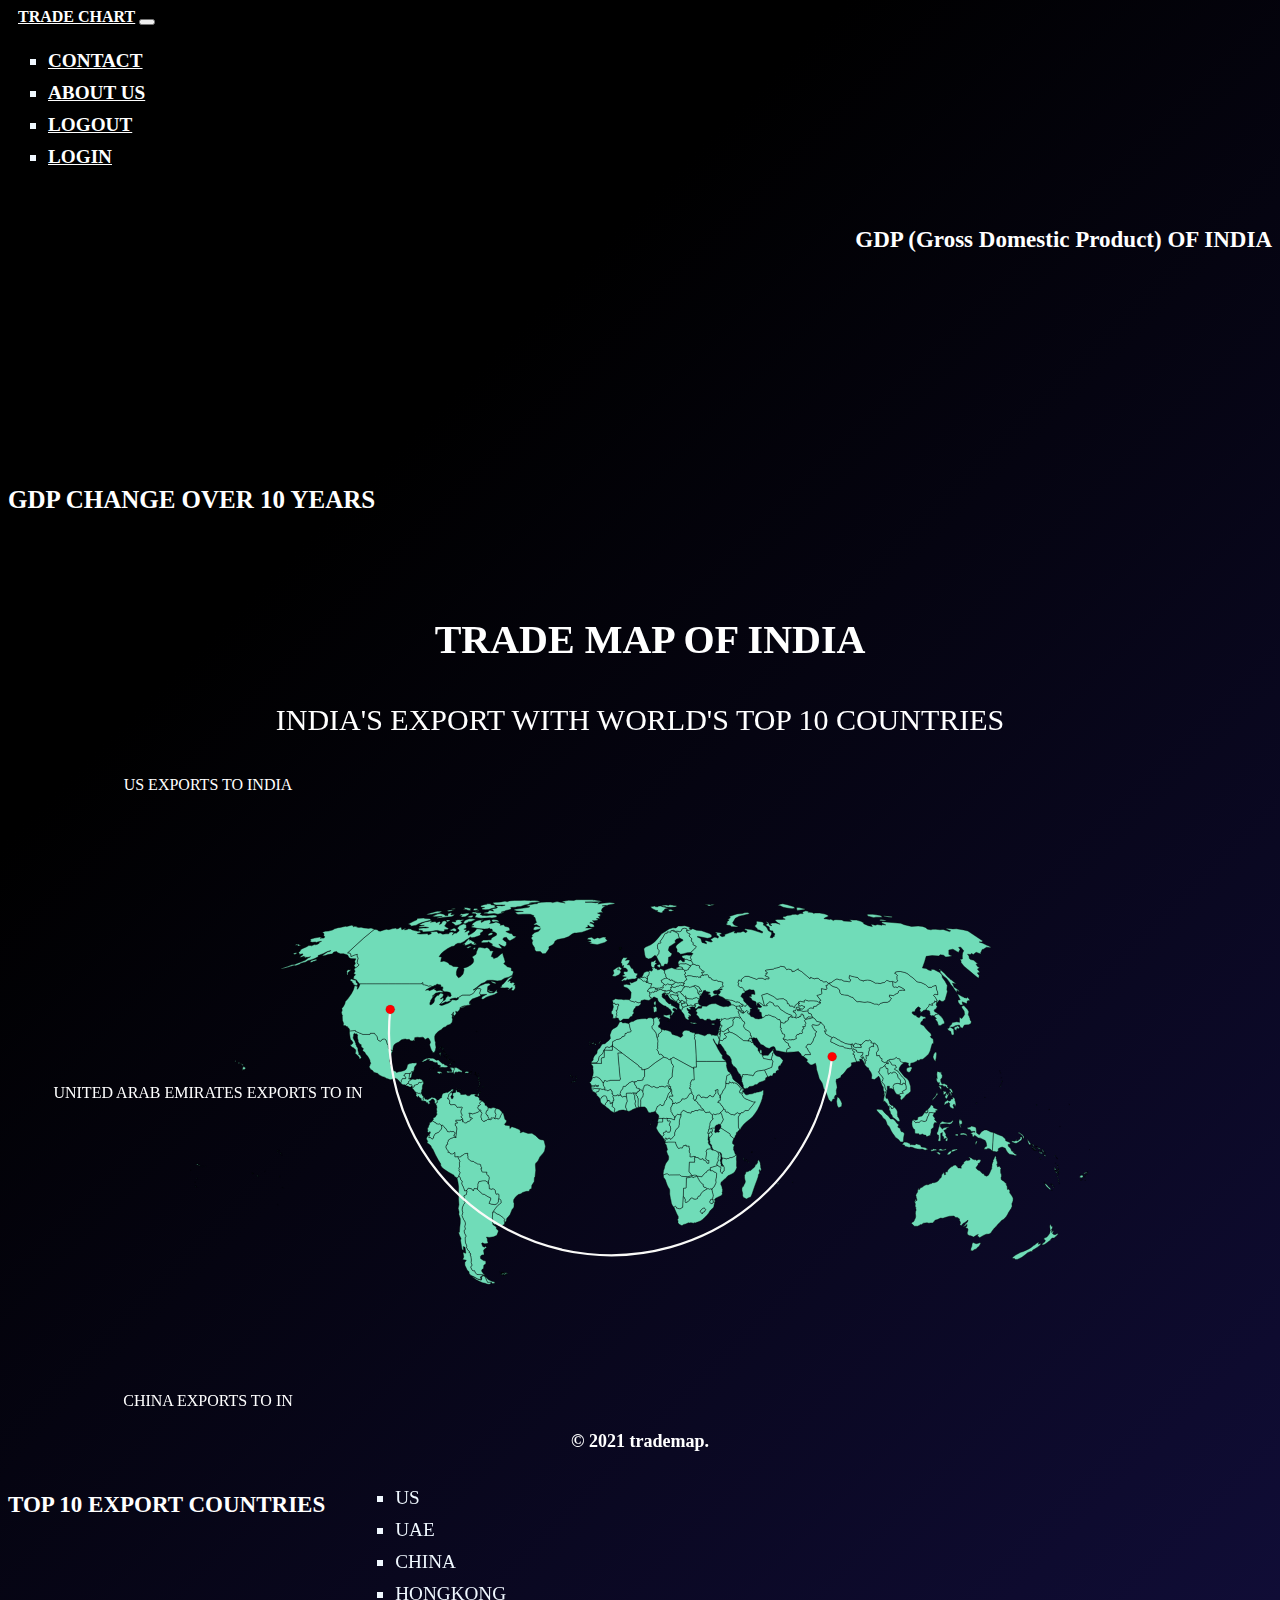
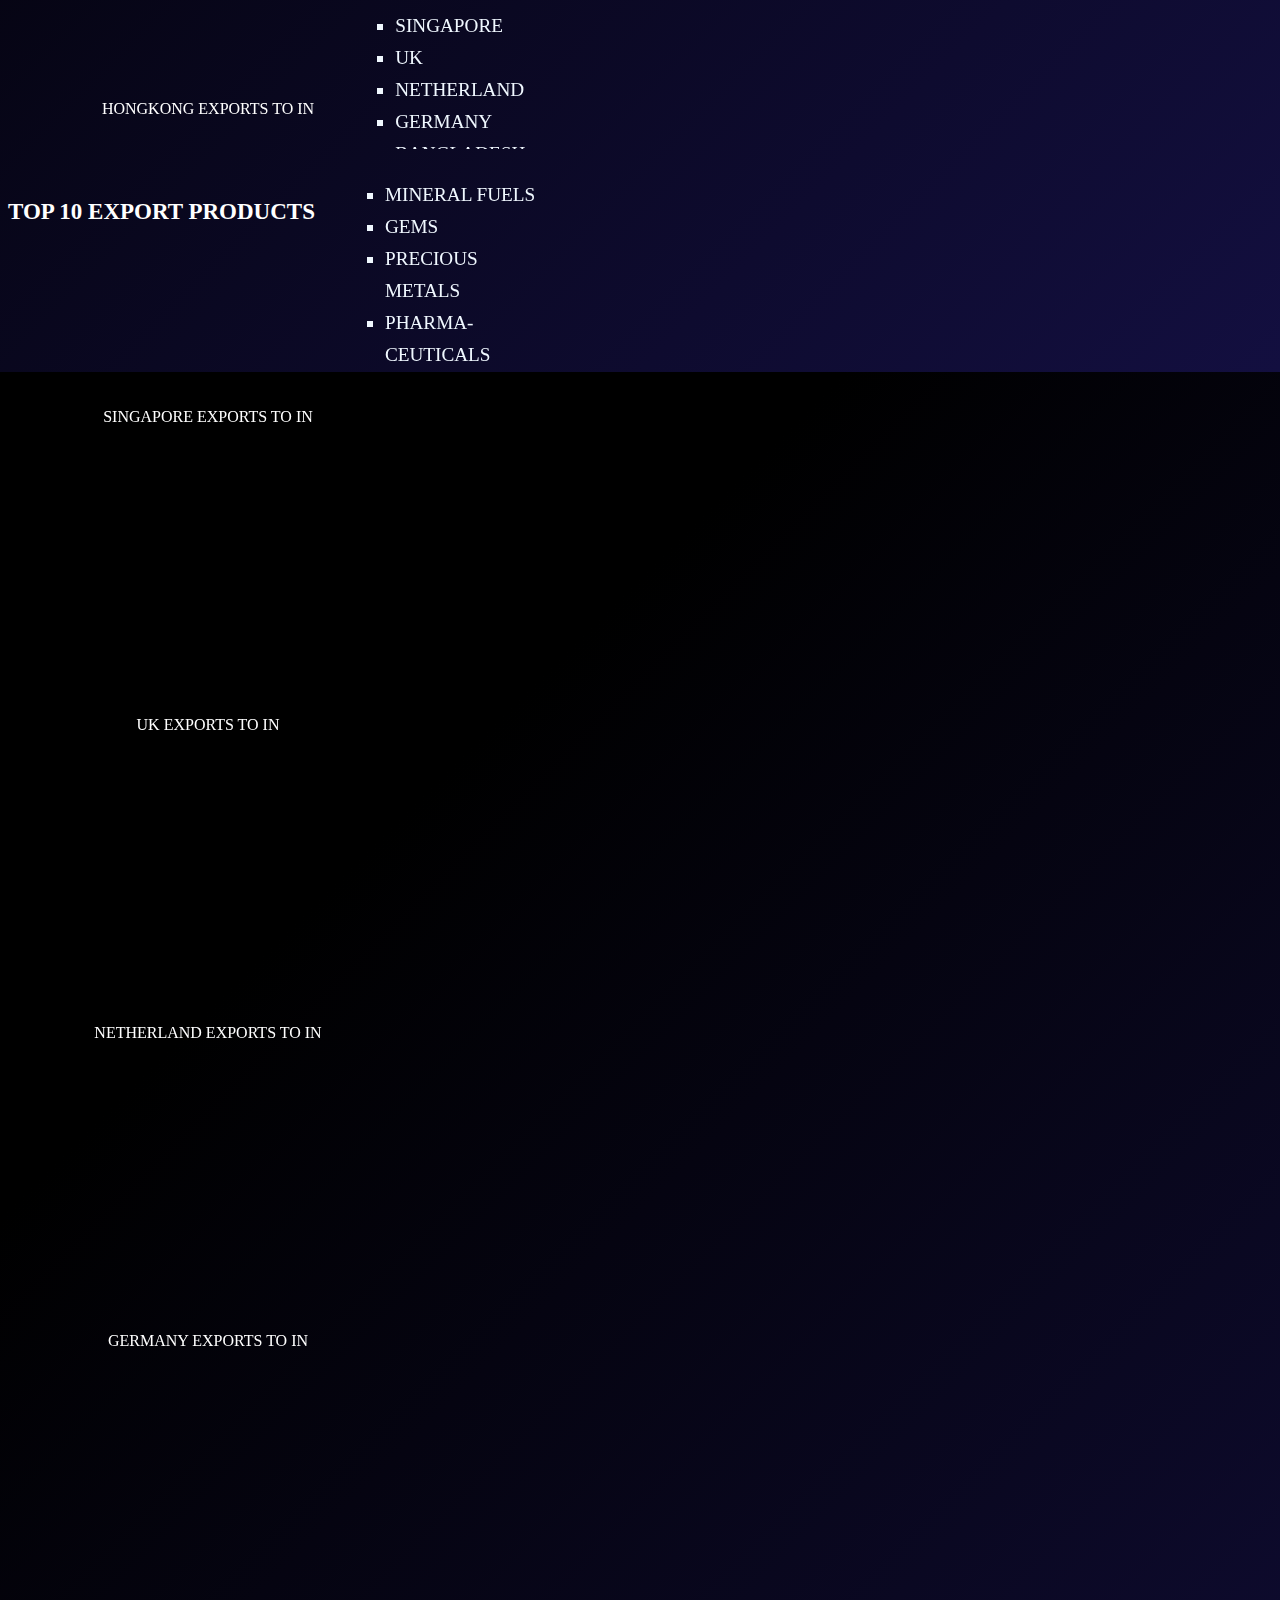
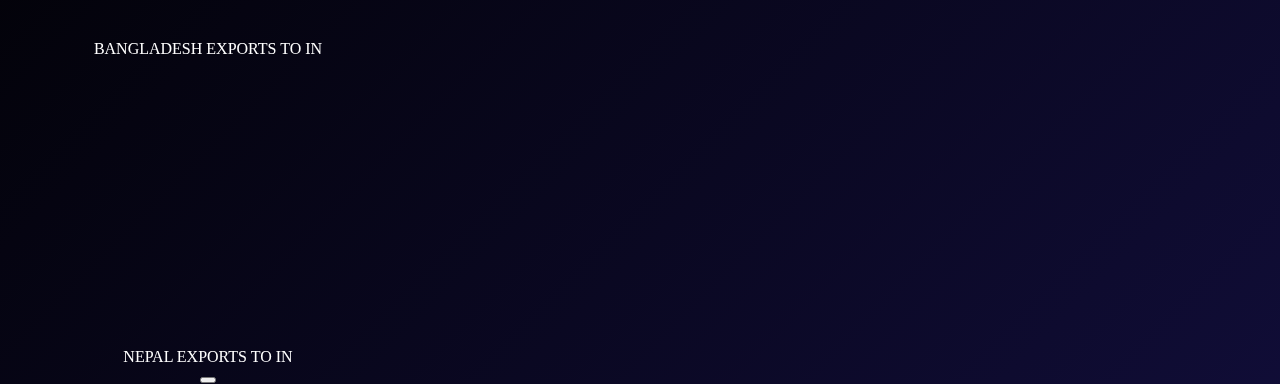
<file: index.html>
<!DOCTYPE html>
<html lang="en">

<head>
    <meta charset="UTF-8" />
    <title>Trade Chart Of India</title>
    <link rel="stylesheet" href="styles.css" />
    <link href="https://cdn.jsdelivr.net/npm/bootstrap@5.1.1/dist/css/bootstrap.min.css" rel="stylesheet" integrity="sha384-F3w7mX95PdgyTmZZMECAngseQB83DfGTowi0iMjiWaeVhAn4FJkqJByhZMI3AhiU" crossorigin="anonymous" />
    <script src="https://cdn.jsdelivr.net/npm/bootstrap@5.0.2/dist/js/bootstrap.bundle.min.js" integrity="sha384-MrcW6ZMFYlzcLA8Nl+NtUVF0sA7MsXsP1UyJoMp4YLEuNSfAP+JcXn/tWtIaxVXM" crossorigin="anonymous"></script>
    <link href="https://fonts.googleapis.com/css2?family=Montserrat:wght@900&family=Ubuntu&display=swap" rel="stylesheet" />

</head>

<body>

    <section id="navigation_bar">
        <nav class="navbar navbar-expand-lg">
            <a class="navbar-brand" href="">TRADE CHART</a>

            <button class="navbar-toggler" type="button" data-bs-toggle="collapse" data-bs-target="#navbarTogglerDemo01" aria-controls="navbarTogglerDemo01" aria-expanded="false" aria-label="Toggle navigation">
          <span class="navbar-toggler-icon"></span>
        </button>

            <div class="collapse navbar-collapse" id="navbarTogglerDemo01">
                <ul class="navbar-nav ms-auto item-class">
                    <li class="nav-item">
                        <a class="nav-link" style="color: white; margin-right: 20px; font-weight: bold;" href="">CONTACT </a>
                    </li>
                    <li class="nav-item">
                        <a class="nav-link" style="color: white; margin-right: 20px; font-weight: bold;" href="#">ABOUT US</a>
                    </li>
                    <li class="nav-item">
                        <a class="nav-link" style="color: white; margin-right: 20px; font-weight: bold;" href="logout.php" name="logout">LOGOUT</a>
                    </li>
                    <li class="nav-item">
                        <a class="nav-link" style="color: white; font-weight: bold;" href="signup.html">LOGIN</a>
                    </li>

                </ul>
            </div>

            </header>
</body>
</nav>
</section>

<!-- sections -->
<div class="container-fluid
">
    <div class="row">
        <div class="col-sm-2 d-none d-lg-block">
            <!-- left section -->
            <div class="left_section">GDP (Gross Domestic Product) OF INDIA</div>
            <div class="container">
                <div class="col-12">
                    <!-- <img class="krati" src="images/graph.png" alt=""> -->
                    <iframe src='https://d3fy651gv2fhd3.cloudfront.net/embed/?s=wgdpindi&projection=te&v=202107132317V20200908&d1=19961127&type=type=splinearea&h=250&w=300' height='250' width='300'  frameborder='0' scrolling='no'></iframe>
                </div>

                <div class="col-12">
                    <section id="testimonials">
                        <div class="top_ten">
                            GDP CHANGE OVER 10 YEARS</div>
                        <div id="carouselExampleSlidesOnly" class="carousel slide" data-bs-ride="carousel" data-bs-pause="hover">
                            <div class="carousel-inner">
                                <div class="carousel-item active">
                                    <iframe src='https://d3fy651gv2fhd3.cloudfront.net/embed/?s=usaind00002%3acomtrade&v=202111300000V20200908&d1=20111123&type=type=column&type=type=splinearea&h=250&w=300' height='250' width='300' frameborder='0' scrolling='no'></iframe>
                                    <div class="testimonial-text">US EXPORTS TO INDIA</div>
                                </div>

                                <div class="carousel-item">
                                    <iframe src='https://d3fy651gv2fhd3.cloudfront.net/embed/?s=areind00002%3acomtrade&v=202111300000V20200908&d1=20111123&type=type=splinearea&h=250&w=300' height='250' width='300' frameborder='0' scrolling='no'></iframe>
                                    <div class="testimonial-text">UNITED ARAB EMIRATES EXPORTS TO IN</div>
                                </div>


                                <div class="carousel-item">
                                    <iframe src='https://tradingeconomics.com/embed/?s=chnind00002%3acomtrade&v=202111300000v20200908&type=type=splinearea&h=250&w=300&ref=/china/exports/india' height='250' width='300' frameborder='0' scrolling='no'></iframe>
                                    <div class="testimonial-text">CHINA EXPORTS TO IN</div>
                                </div>

                                <div class="carousel-item">
                                    <iframe src='https://d3fy651gv2fhd3.cloudfront.net/embed/?s=hkgind00002%3acomtrade&v=202111300000V20200908&d1=20111123&type=type=splinearea&h=250&w=300' height='250' width='300' frameborder='0' scrolling='no'></iframe>
                                    <div class="testimonial-text">HONGKONG EXPORTS TO IN</div>
                                </div>

                                <div class="carousel-item">
                                    <iframe src='https://d3fy651gv2fhd3.cloudfront.net/embed/?s=sgpind00002%3acomtrade&v=202111300000V20200908&d1=20111123&type=type=splinearea&h=250&w=300' height='250' width='300' frameborder='0' scrolling='no'></iframe>
                                    <div class="testimonial-text">SINGAPORE EXPORTS TO IN</div>
                                </div>

                                <div class="carousel-item">
                                    <iframe src='https://tradingeconomics.com/embed/?s=gbrind00002%3acomtrade&v=202111300000v20200908&type=type=splinearea&h=250&w=300&ref=/united-kingdom/exports/india' height='250' width='300' frameborder='0' scrolling='no'></iframe>
                                    <div class="testimonial-text">UK EXPORTS TO IN</div>
                                </div>

                                <div class="carousel-item">
                                    <iframe src='https://tradingeconomics.com/embed/?s=nldind00002%3acomtrade&v=202111300000v20200908&type=type=splinearea&h=250&w=300&ref=/netherlands/exports/india' height='250' width='300' frameborder='0' scrolling='no'></iframe>
                                    <div class="testimonial-text">NETHERLAND EXPORTS TO IN</div>
                                </div>

                                <div class="carousel-item">
                                    <iframe src='https://tradingeconomics.com/embed/?s=deuind00002%3acomtrade&v=202111300000v20200908&&type=type=splinearea&h=250&w=300&ref=/germany/exports/india' height='250' width='300' frameborder='0' scrolling='no'></iframe>
                                    <div class="testimonial-text">GERMANY EXPORTS TO IN</div>
                                </div>


                                <div class="carousel-item">
                                    <iframe src='https://d3fy651gv2fhd3.cloudfront.net/embed/?s=bgdind00002%3acomtrade&v=202111300000V20200908&d1=20111123&type=type=splinearea&h=250&w=300' height='250' width='300' frameborder='0' scrolling='no'></iframe>
                                    <div class="testimonial-text">BANGLADESH EXPORTS TO IN</div>
                                </div>

                                <div class="carousel-item">
                                    <iframe src='https://d3fy651gv2fhd3.cloudfront.net/embed/?s=nplind00002%3acomtrade&v=202111300000V20200908&type=type=splinearea&h=250&w=300' height='250' width='300' frameborder='0' scrolling='no'></iframe>
                                    <div class="testimonial-text">NEPAL EXPORTS TO IN</div>
                                </div>



                            </div>
                            <button class="carousel-control-next" type="button" data-bs-target="#carouselExampleSlidesOnly" data-bs-slide="next">
          <span class="carousel-control-next-icon"></span>
        </button>
                        </div>
                    </section>
                </div>
            </div>
        </div>
        <div class="col-lg-8">
            <!-- middle section -->
            <div class="middle_section">
                <p>TRADE MAP OF INDIA</p>
            </div>
            <p class="main">
                INDIA'S EXPORT WITH WORLD'S TOP 10 COUNTRIES
            </p>
            <div class="map">
                <svg baseprofile="tiny" fill="#70DCB8 " height="650" stroke="black" stroke-linecap="round" stroke-linejoin="round" stroke-width=".2" version="1.2" viewbox="0 0 2000 857" width="900" xmlns="http://www.w3.org/2000/svg">
          <path d="M1383 261 A1380 259 0 0,0 1300 261" stroke="Green"></path>
          <path d="M1383 261.6l1.5 1.8-2.9 0.8-2.4 1.1-5.9 0.8-5.3 1.3-2.4 2.8 1.9 2.7 1.4 3.2-2 2.7 0.8 2.5-0.9 2.3-5.2-0.2 3.1 4.2-3.1 1.7-1.4 3.8 1.1 3.9-1.8 1.8-2.1-0.6-4 0.9-0.2 1.7-4.1 0-2.3 3.7 0.8 5.4-6.6 2.7-3.9-0.6-0.9 1.4-3.4-0.8-5.3 1-9.6-3.3 3.9-5.8-1.1-4.1-4.3-1.1-1.2-4.1-2.7-5.1 1.6-3.5-2.5-1 0.5-4.7 0.6-8 5.9 2.5 3.9-0.9 0.4-2.9 4-0.9 2.6-2-0.2-5.1 4.2-1.3 0.3-2.2 2.9 1.7 1.6 0.2 3 0 4.3 1.4 1.8 0.7 3.4-2 2.1 1.2 0.9-2.9 3.2 0.1 0.6-0.9-0.2-2.6 1.7-2.2 3.3 1.4-0.1 2 1.7 0.3 0.9 5.4 2.7 2.1 1.5-1.4 2.2-0.6 2.5-2.9 3.8 0.5 5.4 0z" id="AF" name="Afghanistan">
          </path>
          <path class="Angola" d="M 1121.2 572 1121.8 574 1121.1 577.1 1122 580.1 1121.1 582.5 1121.5 584.7 1109.8 584.6 1109 605.1 1112.6 610.3 1116.2 614.3 1105.8 616.9 1092.3 616 1088.5 613 1065.8 613.2 1065 613.7 1061.7 610.8 1058.1 610.6 1054.7 611.7 1052 612.9 1051.5 608.9 1052.4 603.2 1054.4 597.3 1054.7 594.6 1056.6 588.8 1058 586.2 1061.3 582 1063.2 579.1 1063.8 574.4 1063.5 570.7 1061.9 568.4 1060.4 564.5 1059.1 560.7 1059.4 559.3 1061.1 556.8 1059.5 550.6 1058.3 546.3 1055.5 542.2 1056.1 541 1058.4 540.1 1060.1 540.2 1062.1 539.5 1078.8 539.6 1080.1 544.3 1081.7 548.2 1083 550.3 1085.1 553.6 1088.9 553.1 1090.7 552.2 1093.8 553.1 1094.7 551.5 1096.2 547.8 1099.7 547.5 1100 546.4 1102.9 546.4 1102.4 548.7 1109.2 548.6 1109.3 552.7 1110.4 555.1 1109.5 559 1109.9 563 1111.7 565.4 1111.3 573 1112.7 572.4 1115.1 572.6 1118.6 571.6 1121.2 572 Z">
          </path>
          <path class="Angola" d="M 1055.3 539 1053.8 534.2 1056.1 531.4 1057.8 530.3 1059.9 532.5 1057.9 533.9 1056.9 535.5 1056.7 538.3 1055.3 539 Z">
          </path>
          <path d="M1088 228l0.4 1.2 1.4-0.6 1.2 1.7 1.3 0.7 0.6 2.3-0.5 2.2 1 2.7 2.3 1.5 0.1 1.7-1.7 0.9-0.1 2.1-2.2 3.1-0.9-0.4-0.2-1.4-3.1-2.2-0.7-3 0.1-4.4 0.5-1.9-0.9-1-0.5-2.1 1.9-3.1z" id="AL" name="Albania">
          </path>
          <path d="M1296.2 336.7l1.3 5.1-2.8 0 0 4.2 1.1 0.9-2.4 1.3 0.2 2.6-1.3 2.6 0 2.6-1 1.4-16.9-3.2-2.7-6.6-0.3-1.4 0.9-0.4 0.4 1.8 4.2-1 4.6 0.2 3.4 0.2 3.3-4.4 3.7-4.1 3-4 1.3 2.2z" id="AE" name="United Arab Emirates">
          </path>
          <path class="Argentina" d="M 669.1 851.7 666.1 851.5 661.1 851.5 655.1 837.9 658.2 840.7 662.5 845.3 670.3 849 677.6 850.5 676.8 853.5 672.4 853.8 669.1 851.7 Z">
          </path>
          <path class="Argentina" d="M 638.6 644.7 649.9 655.1 654.5 656.1 661.8 660.9 667.7 663.4 668.8 666.2 664.6 676 670.4 677.7 676.7 678.7 680.9 677.7 685.2 672.7 685.5 667.1 688.1 665.8 691.3 669.6 691.7 674.7 687.5 678.2 684.2 680.8 678.9 687.1 672.9 695.8 672.4 701 672 707.6 673.2 714 672.3 715.4 672.7 719.5 673 722.9 680.8 728.4 681 732.8 684.9 735.6 685.2 738.7 681.9 746.9 674.9 750.4 664.7 751.7 658.7 751 660.8 754.9 660.9 759.6 662.7 762.8 660.2 765.1 655.1 766 649.5 763.6 648 765.3 650.5 771.6 654.5 773.5 656.8 771.5 659.3 774.8 655.1 776.8 652.2 780.8 653.4 787.1 653.3 790.5 648.5 790.5 645.5 793.7 645.6 798.5 652.1 803.1 657.3 804.3 657.5 810 652.9 813.5 652.3 820.8 648.8 823.2 647.9 826.1 652.1 832.6 656.7 836.1 654.6 835.8 649.7 834.8 637.6 834 634.1 830.4 632.2 825.8 629.1 826.2 626.5 823.9 623.4 817.4 626.1 814.6 626.2 810.7 624.4 807.5 625.1 802.1 624 793.8 622.2 790.1 624 788.9 622.6 786.5 619.8 785.3 620.6 782.6 617.5 780.2 613.8 772.9 615.5 771.6 612.2 763.8 611.4 757.3 611.2 751.6 613.7 749.3 610.4 743 608.8 737.2 611.8 733 610.4 727.6 612 721.4 610.6 715.5 609 714.3 604.1 703.2 606.2 696.6 604.5 690.4 605.4 684.5 608 678.5 611.3 674.5 609.3 672 610.1 669.9 608.5 659.2 614.1 656.1 615.3 649.4 614.4 647.8 618.4 642 625.9 643.6 629.6 648.2 631.2 643 637.6 643.3 638.6 644.7 Z">
          </path>
          <path d="M1230.8 253l-1.8 0.2-2.8-3.7-0.2-1-2.3 0-1.9-1.7-1 0.1-2.4-1.8-4.2-1.6-0.1-3.1-1.3-2.2 7-1 1.4 1.6 2.2 1.1-0.7 1.6 3.2 2.2-1.1 2.1 2.6 1.7 2.5 1 0.9 4.5z" id="AM" name="Armenia">
          </path>
          <path class="Australia" d="M 1743 763.6 1746.7 765.8 1750 764.9 1754.9 763.7 1757.7 764.1 1753.2 771.7 1749.9 773.8 1745.9 779 1745.3 777.2 1738.7 781.6 1737.9 781.3 1734.9 781.1 1735.4 775.7 1737.4 771.5 1738 765.9 1740 763 1743 763.6 Z">
          </path>
          <path class="Australia" d="M 1793.5 590.2 1794.7 595.2 1798.7 592.8 1800.1 595.5 1802.4 598 1801.3 600.9 1801.5 606.4 1801.7 609.6 1803 610.4 1803.4 615.9 1802.2 619.2 1803 623.5 1808.4 626.9 1811.6 629.9 1814.8 632.7 1813.7 634.3 1816 638.3 1816.5 645.3 1819.1 643.9 1820.6 646.6 1822.2 645.7 1821.5 652.5 1824.4 656.4 1826.3 658.8 1829.1 664 1829.1 669.2 1828.1 672.9 1826.3 676.8 1827 682.3 1824.5 688 1822.4 691 1818.6 696.7 1817.1 700.4 1814 705 1809 710.8 1803.5 714 1799.1 718.9 1795.8 722.1 1791.4 727.6 1787.7 730.8 1783.8 735.6 1780.7 740 1779.9 742.1 1775.6 744.3 1769.5 744.5 1763.2 747.2 1759.4 749.6 1754.6 752.4 1751.9 749.5 1749.3 748.4 1751.9 745.1 1748.4 746.3 1741.2 750.9 1737.6 749.2 1735.2 748.2 1732.4 747.7 1728.3 745.9 1727 741.9 1728.5 737.1 1728.9 733.8 1727.5 731.2 1722.8 730.5 1726 727.3 1726.9 722.6 1722.2 727 1716.9 728.2 1721.4 724.7 1723.9 721 1727.4 717.8 1729 713.1 1722.2 718.5 1717.9 720.7 1713.6 725.8 1710.6 723.2 1712.3 719.8 1710.9 715.1 1709.1 712.7 1710.7 711.2 1705.4 707.3 1701.6 707.2 1697.6 704 1687.7 704.6 1679.8 706.9 1672.9 709.1 1667.9 708.7 1660.9 712 1655.6 713.4 1653.3 716.8 1650.3 719.4 1645.6 719.6 1642 720.1 1637.8 719 1633.6 719.7 1629.8 720 1625.3 723.4 1623.8 723.1 1620.4 724.9 1617 726.9 1613.2 726.7 1609.7 726.7 1605.6 722.6 1603.2 721.4 1604.7 717.7 1607.6 716.8 1609.1 715.4 1609.7 713.1 1612 708.6 1612.7 704.8 1612 698.3 1612.2 694.6 1613.6 691 1612.7 686.8 1613 684.9 1611.3 682.3 1612 677.3 1610.1 672.2 1610 669.5 1611.8 672.3 1611.3 666.3 1613.6 668.2 1614.7 670.7 1615.3 667.4 1613.7 662.3 1613.6 660.3 1612.8 658.4 1614.1 654.7 1615.6 653.1 1616.9 649.9 1617 646.1 1620.1 641.5 1619.7 646.4 1622.8 642 1627.7 639.8 1630.9 637.1 1635.6 634.7 1638.2 634.2 1639.6 635 1644.4 632.6 1647.9 631.9 1649 630.5 1650.5 629.9 1653.6 630.1 1659.8 628.2 1663.3 625.3 1665.3 621.9 1669.2 618.7 1669.9 616.1 1670.6 612.6 1675.5 607.1 1676.9 612.7 1679.5 611.4 1678 608.4 1680.3 605.3 1682.5 606.7 1684 601.8 1687.5 598.6 1689.3 596.1 1692.2 595 1692.6 593.2 1694.9 593.9 1695.3 592.3 1697.9 591.4 1700.7 590.5 1704.4 593.5 1707 597.3 1710.5 597.3 1714 597.9 1713.3 594.4 1716.8 589.3 1719.5 587.6 1718.9 586 1721.8 582.3 1725.5 580 1728.2 580.8 1733.1 579.6 1733.4 576.3 1729.5 574.2 1732.6 573.3 1736.2 574.9 1738.9 577.5 1743.4 579.1 1745.1 578.5 1748.4 580.5 1751.9 578.6 1753.9 579.2 1755.4 577.9 1757.6 581.1 1755.6 584.6 1753.1 587.2 1751.2 587.4 1751.5 589.9 1749.3 593.1 1746.8 596.3 1747 598.1 1750.8 601.7 1754.8 603.7 1757.3 605.9 1760.6 609.7 1762.2 609.7 1764.8 611.4 1765.3 613.4 1770.2 615.5 1774.3 613.3 1776.1 609.9 1777.8 607 1779.1 603.5 1781.7 598.4 1781.5 595.3 1782.2 593.4 1782.1 589.8 1783.5 584.9 1784.8 583.6 1784.2 581.5 1786 578.1 1787.5 574.6 1787.9 572.7 1790.2 570.3 1791.5 573.5 1791.4 577.5 1792.7 578.3 1792.6 581 1794.2 584.2 1794.1 587.9 1793.5 590.2 Z">
          </path>
          <path d="M1070.6 190.8l-0.3 0.8 0.7 2.1-0.2 2.6-2.8 0 1.1 1.4-1.3 4-0.9 1.1-4.4 0.1-2.4 1.5-4.2-0.5-7.3-1.7-1.3-2.1-4.9 1.1-0.5 1.2-3.1-0.9-2.6-0.2-2.3-1.2 0.7-1.5-0.2-1.1 1.4-0.3 2.7 1.7 0.6-1.7 4.4 0.3 3.5-1.1 2.4 0.2 1.7 1.3 0.4-1.1-1-4.1 1.7-0.8 1.6-2.9 3.8 2.1 2.6-2.6 1.7-0.5 4 1.9 2.3-0.3 2.4 1.2z" id="AT" name="Austria">
          </path>
          <path class="Azerbaijan" d="M 1229 253.2 1225.2 252.3 1222 249.4 1220.8 246.9 1221.8 246.8 1223.7 248.5 1226 248.5 1226.2 249.5 1229 253.2 Z">
          </path>
          <path class="Azerbaijan" d="M 1235.3 236.2 1237.8 233.6 1241.3 236.9 1244.9 241.5 1247.4 241.8 1249.3 243.5 1245.1 244 1245.2 249 1244.8 251.2 1243.1 252.7 1243.9 255.8 1242.6 256.2 1238.7 252.8 1239.9 249.7 1238 247.8 1236.1 248.3 1230.8 253 1229.9 248.5 1227.4 247.5 1224.8 245.8 1225.9 243.7 1222.7 241.5 1223.4 239.9 1221.2 238.8 1219.8 237.2 1220.9 236.1 1225.1 238 1228 238.3 1228.6 237.6 1225.3 234.1 1226.5 233.3 1228 233.5 1232.3 237.3 1234.7 237.8 1235.3 236.2 Z">
          </path>
          <path d="M1154.9 530.4l-0.6 0.1 0-0.3-2-6.1-0.01-0.06-0.09-1.04-1.4-2.9 3.5 0.5 1.7-3.7 3.1 0.4 0.3 2.5 1.2 1.5 0 2.1-1.4 1.3-2.3 3.4-2 2.3z" id="BI" name="Burundi">
          </path>
          <path d="M1016.5 177.1l-0.4 4.2-1.3 0.2-0.4 3.5-4.4-2.9-2.5 0.5-3.5-2.9-2.4-2.5-2.2-0.1-0.8-2.2 3.9-1.2 3.6 0.5 4.5-1.3 3.1 2.7 2.8 1.5z" id="BE" name="Belgium">
          </path>
          <path d="M1006.7 427l-0.2 2.1 1.3 3.8-1.1 2.6 0.6 1.7-2.8 4-1.7 2-1.1 4 0.2 4.1-0.3 10.3-4.7 0.8-1.4-4.4 0.3-14.8-1.2-1.3-0.2-3.2-2-2.2-1.7-1.9 0.7-3.4 2-0.7 1.1-2.8 2.8-0.6 1.2-1.9 1.9-1.9 2 0 4.3 3.7z" id="BJ" name="Benin">
          </path>
          <path d="M988.5 406l-0.5 3.1 0.8 2.9 3.1 4.2 0.2 3.1 6.5 1.5-0.1 4.4-1.2 1.9-2.8 0.6-1.1 2.8-2 0.7-4.9-0.1-2.6-0.5-1.8 1-2.5-0.5-9.8 0.3-0.2 3.7 0.8 4.8-3.9-1.6-2.6 0.2-2 1.6-2.5-1.3-1-2.2-2.5-1.4-0.4-3.7 1.6-2.7-0.2-2.2 4.5-5.3 0.9-4.4 1.5-1.6 2.7 0.9 2.4-1.3 0.8-1.7 4.3-2.8 1.1-2 5.3-2.7 3.1-0.9 1.4 1.2 3.6 0z" id="BF" name="Burkina Faso">
          </path>
          <path d="M1500.6 360.3l0.6 4.6-2.1-1 1.1 5.2-2.1-3.3-0.8-3.3-1.5-3.1-2.8-3.7-5.2-0.3 0.9 2.7-1.2 3.5-2.6-1.3-0.6 1.2-1.7-0.7-2.2-0.6-1.6-5.3-2.6-4.8 0.3-3.9-3.7-1.7 0.9-2.3 3-2.4-4.6-3.4 1.2-4.4 4.9 2.8 2.7 0.3 1.2 4.5 5.4 0.9 5.1-0.1 3.4 1.1-1.6 5.4-2.4 0.4-1.2 3.6 3.6 3.4 0.3-4.2 1.5 0 4.4 10.2z" id="BD" name="Bangladesh">
          </path>
          <path d="M1132.6 221.6l-2.3 2.6-1.3 4.5 2.1 3.6-4.6-0.8-5 2 0.3 3.2-4.6 0.6-3.9-2.3-4 1.8-3.8-0.2-0.8-4.2-2.8-2.1 0.7-0.8-0.6-0.8 0.6-2 1.8-2-2.8-2.7-0.7-2.4 1.1-1.4 1.8 2.6 1.9-0.4 4 0.9 7.6 0.4 2.3-1.6 5.9-1.5 4 2.3 3.1 0.7z" id="BG" name="Bulgaria">
          </path>
          <path d="M1083 214.3l1.9-0.1-1.1 2.8 2.7 2.5-0.5 2.9-1.1 0.3-0.9 0.6-1.6 1.5-0.4 3.5-4.8-2.4-2.1-2.7-2.1-1.4-2.5-2.4-1.3-1.9-2.7-3 0.8-2.6 2 1.5 1-1.4 2.3-0.1 4.5 1.1 3.5-0.1 2.4 1.4z" id="BA" name="Bosnia and Herzegovina">
          </path>
          <path d="M1141.6 162.7l-3.9-0.2-0.8 0.6 1.5 2 2 4-4.1 0.3-1.3 1.4 0.3 3.1-2.1-0.6-4.3 0.3-1.5-1.5-1.7 1.1-1.9-0.9-3.9-0.1-5.7-1.5-4.9-0.5-3.8 0.2-2.4 1.6-2.3 0.3-0.5-2.8-1.9-2.8 2.8-1.3-0.4-2.4-1.7-2.3-0.6-2.7 4.7 0 4.8-2.3 0.5-3.4 3.6-2-1-2.7 2.7-1 4.6-2.3 5.3 1.5 0.9 1.5 2.4-0.7 4.8 1.4 1.1 2.9-0.7 1.6 3.8 4 2.1 1.1 0 1.1 3.4 1.1 1.7 1.6-1.6 1.3z" id="BY" name="Belarus">
          </path>
          <path d="M487.8 399.8l-1.7 0 1.3-7.2 0.7-5.1 0.1-1 0.7-0.3 0.9 0.8 2.5-3.9 1.1-0.1-0.1 1 1 0-0.3 1.8-1.3 2.7 0.4 1-0.9 2.3 0.3 0.6-1 3.3-1.3 1.7-1.1 0.2-1.3 2.2z" id="BZ" name="Belize">
          </path>
          <path d="M662.5 631.4l-0.3-2-5.4-3.3-5.2-0.1-9.6 1.9-2.1 5.6 0.2 3.5-1.5 7.7-1-1.4-6.4-0.3-1.6 5.2-3.7-4.6-7.5-1.6-4 5.8-3.9 0.9-3.1-8.9-3.7-7.2 1.1-6.2-3.2-2.7-1.2-4.6-3.2-4.4 2.9-6.9-2.9-5.4 1.1-2.2-1.2-2.4 1.9-3.2-0.3-5.4 0-4.6 1.1-2.1-5.5-10.4 4.2 0.6 2.9-0.2 1.1-1.9 4.8-2.6 2.9-2.4 7.3-1.1-0.4 4.8 0.9 2.5-0.3 4.3 6.5 5.7 6.4 1.1 2.3 2.4 3.9 1.3 2.5 1.8 3.5 0 3.4 1.9 0.5 3.7 1.2 1.9 0.3 2.7-1.7 0.1 2.8 7.5 10.7 0.3-0.5 3.7 0.8 2.5 3.2 1.8 1.7 4-0.6 5.1-1.3 2.8 0.8 3.6-1.6 1.4z" id="BO" name="Bolivia">
          </path>
          <path d="M665.8 489.6l3.1 0.6 0.6-1.4-1-1.2 0.6-1.9 2.3 0.6 2.7-0.7 3.2 1.4 2.5 1.3 1.7-1.7 1.3 0.2 0.8 1.8 2.7-0.4 2.2-2.5 1.8-4.7 3.4-5.9 2-0.3 1.3 3.6 3 11.2 3.1 1.1 0.1 4.4-4.3 5.3 1.7 1.9 10.1 1 0.2 6.5 4.3-4.2 7.1 2.3 9.5 3.9 2.8 3.7-0.9 3.6 6.6-2 11 3.4 8.5-0.2 8.4 5.3 7.4 7.2 4.4 1.8 4.8 0.3 2.1 2 2 8.2 1.1 3.9-2.1 10.6-2.7 4.2-7.7 8.9-3.4 7.3-4 5.5-1.4 0.2-1.3 4.7 0.9 12-1.1 9.9-0.3 4.2-1.6 2.6-0.5 8.6-5.2 8.3-0.5 6.7-4.3 2.7-1.1 3.9-6 0-8.5 2.4-3.7 2.9-6 1.9-6.1 5.1-4.1 6.4-0.3 4.8 1.3 3.5-0.3 6.5-0.8 3.1-3.4 3.6-4.5 11.3-4 5-3.2 3.1-1.5 6.1-2.9 3.6-2.1-3.6 1.8-3.1-3.8-4.3-4.8-3.6-6.3-4.1-1.9 0.2-6.3-5-3.4 0.7 6-8.7 5.3-6.3 3.3-2.6 4.2-3.5-0.4-5.1-3.2-3.8-2.6 1.3 0.7-3.7 0.3-3.8-0.3-3.6-2.1-1.1-2 1-2.1-0.3-0.8-2.4-1.1-5.9-1.2-1.9-3.9-1.8-2.2 1.3-5.9-1.3-0.4-8.7-2-3.5 1.6-1.4-0.8-3.6 1.3-2.8 0.6-5.1-1.7-4-3.2-1.8-0.8-2.5 0.5-3.7-10.7-0.3-2.8-7.5 1.7-0.1-0.3-2.7-1.2-1.9-0.5-3.7-3.4-1.9-3.5 0-2.5-1.8-3.9-1.3-2.3-2.4-6.4-1.1-6.5-5.7 0.3-4.3-0.9-2.5 0.4-4.8-7.3 1.1-2.9 2.4-4.8 2.6-1.1 1.9-2.9 0.2-4.2-0.6-3.2 1.1-2.6-0.7-0.1-9.7-4.4 3.7-5-0.1-2.3-3.5-3.8-0.3 1-2.8-3.3-3.9-2.6-5.8 1.5-1.1-0.2-2.8 3.4-1.8-0.7-3.5 1.4-2.2 0.3-3 6.3-4.4 4.6-1.2 0.8-1 5.1 0.3 2.2-17.6 0.1-2.8-0.9-3.6-2.6-2.4 0.1-4.7 3.2-1 1.1 0.7 0.2-2.5-3.3-0.7 0-4 11 0.2 1.9-2.3 1.6 2.1 1 3.8 1.1-0.8 3.1 3.4 4.4-0.4 1.1-2 4.2-1.5 2.4-1.1 0.7-2.7 4.1-1.8-0.3-1.4-4.8-0.5-0.7-4.1 0.3-4.3-2.5-1.6 1.1-0.6 4.1 0.8 4.5 1.6 1.7-1.5 4.1-1 6.4-2.4 2.1-2.5-0.7-1.8 3-0.2 1.2 1.4-0.8 2.9 2 0.9 1.2 3-1.6 2.3-1 5.4 1.4 3.3 0.3 3 3.5 3 2.8 0.3 0.6-1.3 1.8-0.3 2.6-1.1 1.8-1.7 3.2 0.6 1.3-0.3z" id="BR" name="Brazil">
          </path>
          <path d="M1633.1 472.8l2.2-2.4 4.6-3.6-0.1 3.2-0.1 4.1-2.7-0.2-1.1 2.2-2.8-3.3z" id="BN" name="Brunei Darussalam">
          </path>
          <path d="M1488.8 323.5l2.6 2.1 0.5 3.9-4.5 0.2-4.7-0.4-3.2 1-5.5-2.5-0.4-1.2 2.6-4.8 2.6-1.6 4.3 1.4 2.9 0.2 2.8 1.7z" id="BT" name="Bhutan">
          </path>
          <path d="M1127.6 615.7l1.9 5.1 1.1 1.2 1.6 3.7 6.1 7 2.3 0.7-0.1 2.3 1.5 4.1 4.3 1 3.4 2.9-8.1 4.7-5.2 4.8-2 4.3-1.8 2.4-3 0.5-1.2 3.1-0.6 2-3.6 1.4-4.5-0.3-2.5-1.8-2.3-0.7-2.8 1.4-1.5 3.1-2.7 1.9-2.8 2.9-4 0.7-1.1-2.3 0.6-3.9-3-6.1-1.4-1 0.6-18.7 5.5-0.2 0.8-22.9 4.2-0.2 8.7-2.3 2 2.7 3.7-2.5 1.7 0 3.2-1.5 1 0.5z" id="BW" name="Botswana">
          </path>
          <path d="M1121.3 446.5l3.9 2.5 3.1 2.6 0.1 2.1 3.9 3.3 2.4 2.8 1.4 3.8 4.3 2.6 0.9 2-1.8 0.7-3.7-0.1-4.2-0.7-2.1 0.5-0.9 1.6-1.8 0.2-2.2-1.4-6.3 3.2-2.6-0.6-0.8 0.5-1.6 3.9-4.3-1.3-4.1-0.6-3.6-2.4-4.7-2.2-3 2.1-2.2 3.2-0.5 4.5-3.6-0.3-3.9-1.1-3.3 3.4-3 6-0.6-1.9-0.3-2.9-2.6-2.1-2.1-3.3-0.5-2.3-2.7-3.4 0.5-1.9-0.6-2.7 0.4-5 1.4-1.1 2.8-6.5 4.6-0.5 1-1.7 1 0.2 1.4 1.4 7.1-2.4 2.4-2.5 2.9-2.3-0.6-2.2 1.6-0.6 5.5 0.4 5.2-3 4-7 2.8-2.6 3.6-1.1 0.7 2.7 3.3 4 0 2.7-0.8 2.6 0.4 2 1.9 1.9 0.5 0.3z" id="CF" name="Central African Republic">
          </path>
          <path class="Canada" d="M 665.9 203.6 669.3 204.5 674 204.3 670.7 206.9 668.7 207.3 663.2 204.6 662.6 202.5 665.1 200.6 665.9 203.6 Z">
          </path>
          <path class="Canada" d="M 680.3 187.6 677.9 187.7 672.1 185.8 668.6 182.8 670.5 182.3 676.4 183.9 680.6 186.5 680.3 187.6 Z">
          </path>
          <path class="Canada" d="M 372.4 191.3 369.3 192.2 363 189.4 363 187.2 360.1 185 360.4 183.2 356.1 182.1 356.7 178.7 358.2 177.3 362.3 178.6 364.7 179.6 368.8 180.2 369 182.4 369.4 185.3 372.6 187.9 372.4 191.3 Z">
          </path>
          <path class="Canada" d="M 711.5 177.8 706.5 183.2 710.4 181.1 713.3 182.5 710.9 184.6 714.7 186.3 717.5 184.8 721.8 186.7 719 191.3 722.8 190.2 722.5 193.5 723 197.4 719.4 203 717 203.2 714.1 202 716.6 196.9 715.4 196.1 708.1 201.5 705.1 201.3 709.5 198.3 705.1 196.8 699.6 197.2 690 197 689.8 195.2 693.6 192.9 691.9 191.3 697.3 187.5 705.5 177.6 709.7 174.1 714.7 172 716.8 172.2 715.3 173.9 711.5 177.8 Z">
          </path>
          <path class="Canada" d="M 351.5 156.4 353 157.2 358 156.7 350.8 163.6 351.1 168.6 349.2 168.6 348.5 165.8 349 162.9 348.2 161 349.5 158.3 351.5 156.4 Z">
          </path>
          <path class="Canada" d="M 634.9 108.9 631.3 111.9 629.6 111.4 629.5 109.7 629.9 109.3 632.7 107.6 634.4 107.7 634.9 108.9 Z">
          </path>
          <path class="Canada" d="M 625.2 105.7 618 108.9 615 108.7 615 107.2 620 104.5 626 104.6 625.2 105.7 Z">
          </path>
          <path class="Canada" d="M 622.1 88.9 621.2 91.4 623.9 90.5 625.4 92 628.9 94 632.7 95.7 631.3 98.4 634.8 98 636.7 99.9 631.7 101.7 625.8 100.3 625 97.7 618.7 100.8 610.5 103.7 611.2 100.4 604.9 100.9 610.6 98.1 614.2 93.6 619.3 88.5 622.1 88.9 Z">
          </path>
          <path class="Canada" d="M 667 80.6 662.1 80.9 662.8 78.2 666.6 75.1 670.9 74.4 673.2 75.9 671.7 78.2 670.8 79 667 80.6 Z">
          </path>
          <path class="Canada" d="M 592.5 69.9 588.4 71.8 584.2 70.2 580.3 70.7 576.9 68.3 581.9 66.6 586.8 64.3 589.8 65.8 591.4 66.8 591.8 67.8 592.5 69.9 Z">
          </path>
          <path class="Canada" d="M 645.5 212.5 643.3 208.9 646.2 200.4 644.6 198.6 640.9 199.6 639.8 198 634.3 202.7 631.1 207.6 628.3 210.5 625.8 211.5 624.1 211.8 623 213.3 613.7 213.3 605.9 213.4 603.2 214.5 596.4 218.9 596.4 218.8 595.5 218.4 593.5 219.3 591.6 220.6 589.8 219.5 585.1 220.3 581.2 221.2 579.3 222 577 224.1 578.8 224.8 580.5 224.4 580.8 224.4 580.5 226.3 575.7 227 572.9 227.8 571.2 228.8 568.6 228.2 567 228.5 564.1 230.3 559.5 232.3 556.8 231.9 558.8 229.7 562.5 226.2 566.6 224.1 567.7 222.3 568.6 219.3 572.4 215.8 573.3 211.8 574.4 215.7 578.2 216.6 580.6 214.5 579.2 209.7 578.3 207.7 574.3 206.5 570.5 205.8 566.6 205.8 563.2 205 562.8 203.6 561.4 204.5 560.2 204.3 562.1 202.2 560.3 201.4 562.2 199 561 197.2 562.7 195.4 557.5 194.5 557.4 190.9 556.6 190.1 553.3 189.9 549.2 188.7 547.7 189.5 545.9 191 542.6 192 539.5 194.5 534.1 192.8 529.7 193.6 525.8 191.7 521.2 190.7 517.9 190.3 516.9 189.3 517.8 185.9 516.1 185.9 514.8 188.3 504.6 188.3 487.6 188.3 470.8 188.3 455.9 188.3 441.1 188.3 426.4 188.3 411.3 188.3 406.5 188.3 391.8 188.3 377.7 188.3 377 188.3 371.6 182.2 370 179.5 363 176.9 364.3 171.4 367.9 167.7 363.8 165 366.9 160.1 364.8 155.7 367.3 152.5 372.4 149.6 375.6 145.8 371 142 372.4 135.1 373.5 130.9 371.9 128.2 371.1 125.8 371.7 122.7 365.2 124.6 357.6 127.9 357.3 124.1 356.8 121.5 354 119.9 349.8 119.7 385.4 87 410 66.6 416 67.9 419.3 70.5 423 71 429.3 68.8 436.3 67.1 441.6 67.7 450.5 65.4 458.7 64.1 458.9 66.3 463.4 65 467.3 62.5 469.4 63.1 470.8 67.9 480.3 64.2 476.4 68.3 482.4 67.4 485.6 65.9 490.2 66.2 494.1 68.4 501.6 70.4 506.3 71.3 510.7 71 513.6 73.8 505.1 76.5 511.5 77.6 523.4 77 527.8 76 529.2 79.3 536.3 76.6 534.2 74.2 538.7 72.4 543.9 72.1 547.8 71.6 549.9 72.9 551.4 75.8 556.4 75.4 561.7 77.9 568.9 77 574.9 77.1 577.3 73.7 581.8 72.8 586.7 74.6 582.4 79.8 588.6 75.4 591.8 75.6 598.2 70.1 596.6 66.8 593.7 64.6 599.2 58.7 607.4 54.9 611.9 55.8 613.9 58.1 614.3 64.1 608.5 66.7 615.2 67.8 610.8 73.3 619.7 69.1 621.9 72.6 617.6 76.6 618.9 80.3 626.2 76.4 632.7 71.6 637.4 65.7 642.9 66.1 648.3 66.9 651.9 69.6 650.2 72.3 645.1 75.2 646 78.1 643.6 80.8 632.7 84.7 626.2 85.6 623 83.9 619.7 86.7 612.3 91.4 609.3 93.9 601.6 97.7 595.1 98.1 590 100.5 587.1 104.3 581.4 105 572.7 109.7 563.3 116.2 558.3 120.8 553.4 127.7 559.4 128.7 557.9 134.2 557.1 138.8 564.4 137.6 571.4 140.2 574.7 142.5 576.4 145.3 581.3 147 584.9 149.5 592.5 149.9 597.3 150.5 593.7 155.7 592 161.8 592.1 168.7 596.5 174.6 601.2 172.6 606.8 166.2 609.1 156.6 607.4 153.4 616.4 150.5 623.9 146.3 628.7 142.1 630.4 138.1 630 133 626.8 128.5 635.7 122.3 636.7 117 640.6 108 644.4 106.6 651.1 108.2 655.3 108.8 659.8 107.2 662.9 109.2 666.5 112.6 666.7 114.8 674.4 115.3 671.8 120.2 669.5 127.6 673.3 128.6 674.9 132.1 683.1 128.8 690.6 122.2 694.8 119.5 695.9 124.8 698.5 132.3 700.5 139.5 697.1 143.3 701.9 146.7 704.8 150.1 711.7 151.7 714.1 153.6 714.1 158.8 717.5 159.6 718.6 161.9 716.6 168.8 712.3 171.1 708.1 173.3 699.3 175.5 691.4 180.5 682.8 181.6 672.7 180.2 665.4 180.2 660.1 180.6 654.4 185.1 647 187.9 636.9 196.1 629 201.9 633.7 200.9 644.6 192.6 656.9 187.4 664.5 186.8 667.8 189.9 661.7 194.1 661.1 200.8 661.2 205.6 666.8 208.7 675.4 207.8 682.6 200.7 681.6 205.3 684.1 207.6 676.7 211.7 664.3 215.5 658.5 218 651.3 222.6 647.6 222.1 649.1 216.8 659.5 211.5 651.4 211.7 645.5 212.5 Z">
          </path>
          <path class="Canada" d="M 539 48.7 534.3 51.1 544.8 49.6 547.4 52.2 554.7 49.5 556.5 51.2 554.3 56.3 558.6 54.2 561.4 48.9 565.7 48.1 568.7 48.9 570.9 51 568.2 56.1 565.8 59.8 570 62.4 575 65 572.4 67.3 565.3 67.8 566.1 69.8 562.9 71.8 556.2 71 550.5 69.5 545.4 69.8 535.9 71.7 524.6 72.5 516.7 73 517 70.4 512.9 69 508.6 69.6 508 65.3 511.3 64.7 518.6 63.8 524.1 64.1 530.3 63.1 523.8 61.9 514.7 62.3 509 62.2 509 60.3 520.7 58.1 514.4 58.2 509 56.8 516.8 52.9 522 50.8 536.2 47.7 539 48.7 Z">
          </path>
          <path class="Canada" d="M 578.5 47.2 571.5 50.6 569.2 47 571.3 46.2 576.8 46 578.5 47.2 Z">
          </path>
          <path class="Canada" d="M 687.1 48.8 686.4 50.2 682.3 50.1 678.2 50 673.3 50.7 672.4 50.3 670.3 47.6 672 45.8 674.2 45.4 682.6 46 687.1 48.8 Z">
          </path>
          <path class="Canada" d="M 647.3 48.5 647.6 51.7 654.8 47.6 666.5 45.5 668.8 50.8 665.6 54.2 674.6 52.7 679.9 50.6 686.7 53.2 690.4 55.7 689.3 58 697.5 56.8 699.4 60.2 707.8 62.3 710 64.4 710.9 69.5 701.8 72 709.5 75.6 715.4 76.8 718.7 81.8 725.2 82.2 721.9 86.1 711 92.6 707 90.2 703.2 84.8 697.3 85.5 695 88.8 697.7 92 702.2 94.6 703.2 96.1 703.1 101.8 699.5 105.9 694.8 104.3 686.2 99.8 689.8 104.7 692.6 108.2 692.3 110.2 681.4 107.9 673.8 104.5 670 101.8 672.4 100.1 667.6 97.2 662.9 94.5 662 96.1 648.9 97 646.5 95.1 651.9 90.9 660 90.8 669.3 90.1 669.1 88.1 672.2 85.3 681 79.9 681.4 77.4 680.9 75.6 676.2 72.9 669.1 71.1 672.6 69.7 670.6 66.3 667.2 66 665.3 64.2 662 65.8 654.1 66.5 640.1 65.3 632.7 63.7 626.8 62.9 624.9 61 631.2 58.6 625.5 58.6 628.8 53.3 635.9 48.7 641.9 46.6 653.1 45.2 647.3 48.5 Z">
          </path>
          <path class="Canada" d="M 596.9 45 600.5 46.1 608.1 45.4 607.6 46.9 601.5 49.4 605.3 51.6 600.1 56.3 591.7 58.3 588.3 57.9 587.4 55.9 581.5 51.9 583.2 50.2 590.6 50.8 589.7 47.5 596.9 45 Z">
          </path>
          <path class="Canada" d="M 619.5 50.5 611.7 54.4 607.3 54.2 609.1 49.6 611.7 47.1 615.9 44.9 621.1 43.5 629 43.7 635.2 44.9 625.1 49.5 619.5 50.5 Z">
          </path>
          <path class="Canada" d="M 503.7 57.7 490.2 60.3 490.8 58 484.8 55.2 489.2 53 496.7 49.2 504.3 45.8 504.7 42.7 518.7 41.9 522.9 43 532.4 43.3 534.3 44.7 535.9 46.9 529.4 48.2 515.5 51.8 506.3 55.5 503.7 57.7 Z">
          </path>
          <path class="Canada" d="M 628.9 39.3 624.8 41.2 619.6 40.8 616.4 39.5 620.9 37.3 627.8 35.9 629.2 37.7 628.9 39.3 Z">
          </path>
          <path class="Canada" d="M 620.1 30.6 620.3 32.9 617.5 35.4 611.7 39.2 604.8 39.7 601.6 38.9 605 36 598.4 36.3 602.7 32.5 606.5 32.7 614.2 31 619.1 31.3 620.1 30.6 Z">
          </path>
          <path class="Canada" d="M 580.7 33.2 580 34.9 584.4 34.1 588 34.3 585.7 36.8 580.6 39.1 566.7 39.9 554.4 42.1 548.4 42.2 549.9 40.6 560.6 38.3 542.7 38.9 538.5 38 550.2 33.2 555.6 31.8 563.9 33.5 566.8 36.4 572.9 36.8 573.6 32.1 579.4 30.3 582.5 30.8 580.7 33.2 Z">
          </path>
          <path class="Canada" d="M 636.4 28.8 638.7 30.4 646.1 30.4 647.5 32 644.7 33.8 647.8 34.9 649 36.1 653.9 36.3 659 36.7 666.1 35.7 674.2 35.2 680 35.6 682.3 37.5 681.3 39.5 677.7 40.9 671 42 666.7 41.3 654.9 42.1 646.9 42.2 641.3 41.6 632.7 40 634.3 37.2 636.4 34.8 635 32.6 628 32 625.4 30.5 629.2 28.5 636.4 28.8 Z">
          </path>
          <path class="Canada" d="M 560.7 26.2 554.9 29.9 549.6 31.6 545.8 31.8 535.9 33.9 528.8 34.7 525.2 33.6 536.9 29.9 549.1 26.8 554.6 26.9 560.7 26.2 Z">
          </path>
          <path class="Canada" d="M 641.9 26.8 640.1 26.9 633.5 26.6 634.2 25.3 641.4 25.4 643 26.2 641.9 26.8 Z">
          </path>
          <path class="Canada" d="M 583.1 25.9 574.3 27.3 571 25.8 576.1 24.3 582.1 23.8 586.2 24.5 583.1 25.9 Z">
          </path>
          <path class="Canada" d="M 590.9 21.7 585.2 22.6 579.2 22.6 580.2 21.9 585.9 20.6 587.6 20.8 590.9 21.7 Z">
          </path>
          <path class="Canada" d="M 637.7 24.2 631.1 25.2 629.5 24.1 630.1 22.4 632.3 20.5 636.7 20.7 638.4 21 640.7 22.6 637.7 24.2 Z">
          </path>
          <path class="Canada" d="M 623.9 23 622.8 24.9 617.5 24.4 613.5 22.9 605.7 22.7 611 21.4 608.2 20.3 610.4 18.5 616.5 19.1 624 20.8 623.9 23 Z">
          </path>
          <path class="Canada" d="M 678 16.9 680.7 18.4 674.2 19.7 663.6 23.2 656.8 23.5 650 22.9 648.4 21 650.5 19.4 654.8 18.2 648.2 18.2 646.2 16.7 646.6 14.8 651.5 12.9 655.6 11.6 659.6 11.3 659.3 10.3 667.6 10.1 669.2 12.3 673.9 13.2 678.7 14.1 678 16.9 Z">
          </path>
          <path class="Canada" d="M 757.2 2.9 765.9 3.2 772.6 3.7 777.8 4.7 776.7 5.7 766.9 7.4 757.9 8.2 753.9 9.1 761.4 9.1 750.9 11.6 744.1 12.8 734.8 16.3 726.7 17 723.6 18 712.3 18.4 716.7 19 713.4 19.8 714.1 22.1 709.1 23.7 702.2 25 698.7 26.8 692.1 28.3 691.6 29.4 698.1 29.2 697 30.4 684.3 33.3 675.8 31.9 664.1 32.7 659.1 32.1 652.3 31.8 654.4 29.5 662.4 28.4 664.4 25 667 24.7 674.5 26.7 672.8 23.7 667.9 22.8 672.9 21 680.5 19.9 683.3 18.3 680.3 16.6 681.4 14.4 690.8 14.5 693 15 700.3 13.4 693 12.9 680.4 13.2 676 11.8 675.2 10.1 672.7 8.9 673.8 7.6 679.8 6.8 684 6.7 691.4 6.1 698.2 4.6 702.1 4.8 704.5 5.9 709.5 3.9 714.7 3.3 721.2 2.9 731.6 2.7 732.9 3.1 743.2 2.5 750.2 2.7 757.2 2.9 Z">
          </path>
          <path d="M1034.4 197.5l0.2 1.1-0.7 1.5 2.3 1.2 2.6 0.2-0.3 2.5-2.1 1.1-3.8-0.8-1 2.5-2.4 0.2-0.9-1-2.7 2.2-2.5 0.3-2.2-1.4-1.8-2.7-2.4 1 0-2.9 3.6-3.5-0.2-1.6 2.3 0.6 1.3-1.1 4.2 0 1-1.3 5.5 1.9z" id="CH" name="Switzerland">
          </path>
          <path class="China" d="M 1602.2 381.9 1597.9 385 1593 383 1592 377.5 1594.2 374.6 1600 372.8 1603.3 372.9 1604.9 375.4 1602.9 378.2 1602.2 381.9 Z">
          </path>
          <path class="China" d="M 1625.6 185.5 1634.6 190 1640.6 195.8 1648.2 195.8 1650.8 193.4 1657.7 191.5 1659 197.2 1658.7 199.5 1661.5 206.3 1662.1 212.5 1655.2 211.4 1652.3 213.6 1657 219 1660.9 226.5 1658.4 226.6 1660.3 229.9 1654.8 226.1 1654.8 229.7 1648.4 232.4 1651.2 235.8 1646.6 235.5 1643 233.5 1641.9 238.1 1638 241.5 1635.9 245.6 1629.6 247.4 1627.2 250.4 1622.4 252.2 1623.7 249.2 1621.4 246.7 1623.4 242.4 1618.9 239.1 1615.5 241.3 1611.9 245.8 1610.6 249.9 1605.6 250.2 1604.3 253.2 1609.1 257.5 1613.9 258.6 1615.3 261.4 1620.4 263.3 1624.2 258.7 1630.1 261.2 1633.6 261.4 1635.9 264.7 1629.2 266.5 1628.2 270 1624.4 273.2 1623.5 277.7 1630.6 281.2 1635.2 287.5 1640.7 293.4 1646.2 298.3 1647.8 303.1 1645 304.9 1647.4 308.3 1651.3 310.3 1652.1 315.5 1652.2 320.6 1649.4 321.2 1647.3 328.1 1645 336.6 1641.6 344.2 1635.2 350.1 1628.6 355.6 1622.5 356.3 1619.6 359.1 1617.3 357.1 1614.8 360.2 1607.6 363.5 1601.8 364.4 1601.1 371.2 1598 371.6 1595.8 366.9 1596.7 364.5 1588.9 362.4 1586.5 363.5 1580.6 361.8 1577.5 359.2 1577.8 355.5 1572.5 354.3 1569.4 351.9 1565.3 355.3 1560 356.1 1555.6 356 1552.9 357.6 1550.2 358.5 1552.2 365.9 1549.2 365.7 1548.4 364.2 1547.9 361.5 1544.1 363.4 1541.5 362.2 1537 359.8 1537.8 354.5 1534.1 353.2 1531.7 347.3 1526.1 348.4 1525.4 340.8 1529.6 335.4 1528.7 330.1 1527.4 325.2 1524.7 323.7 1522 319.9 1518.9 320.4 1512.8 319.4 1514 316.7 1510.4 312.7 1507.2 315.4 1502.3 313.9 1496.9 317.9 1493 322.7 1488.8 323.5 1486 321.8 1483.1 321.6 1478.8 320.2 1476.2 321.8 1473.6 326.6 1472.1 321.5 1469 322.9 1462.5 322.2 1456 320.8 1451 317.9 1446.5 316.7 1444 313.6 1440.7 312.7 1434.3 308.5 1429.5 306.5 1427.6 308 1419 303.5 1412.8 299.5 1409.6 292.4 1413.7 293.3 1413.1 290 1410.1 286.7 1409.3 281.5 1401.6 273.9 1392.1 271.4 1389.2 266.4 1384.5 263.4 1383 261.6 1381.2 258 1380.7 255.5 1377 254 1375.5 254.7 1372.4 248.7 1373.5 247.3 1372.3 245.8 1376.4 242.8 1379.6 241.5 1385.4 242.4 1386 238.3 1392.4 237.6 1393.4 235 1400.3 231.6 1400.5 230.2 1398.8 226.5 1401.7 224.9 1392.9 213.9 1402 211.4 1404 210 1403 198.7 1413.8 200.8 1415.4 197.9 1412.9 191.7 1416.7 191.1 1418.6 186.9 1420.3 186.4 1423.6 190.8 1429.3 194.1 1437.5 196.4 1443.3 201.5 1444.7 208.8 1447.7 211.6 1454.2 212.7 1461.4 213.5 1469.4 217.5 1472.8 218.2 1477.8 224 1482.5 227.8 1488.1 227.6 1499.4 229.1 1505.8 228.2 1511.4 229.1 1520.8 233 1527 233 1530.3 234.9 1534.7 231.5 1541.9 229.3 1549.5 229.1 1554.4 226.9 1556.4 223.5 1558.8 221.3 1556.9 219.2 1554 216.8 1554.5 212.7 1557.7 213.3 1563.6 214.6 1566.8 211.2 1573.2 208.8 1574.5 204.6 1577 202.8 1583.8 202 1588.2 202.7 1587.4 200.5 1580.2 196.1 1575 194.1 1572.5 196.4 1567 195.4 1564.7 196.2 1561.9 193.7 1561.6 187.4 1561 182.7 1568.4 185.1 1572.8 181.2 1570.9 178.4 1570.7 171.9 1572 169.9 1569.5 166.5 1565.8 165.1 1567.5 162 1572.6 160.9 1578.8 160.7 1587.4 162.6 1593.4 164.8 1601.1 171 1604.9 173.7 1609.4 177.5 1615.6 183.5 1625.6 185.5 Z">
          </path>
          <path d="M955.9 435.2l2.5 1.4 1 2.2 2.5 1.3 2-1.6 2.6-0.2 3.9 1.6 1.5 9.2-2.4 5.3-1.5 7.3 2.4 5.5-0.2 2.6-2.6 0-3.9-1.2-3.7 0-6.7 1.2-3.9 1.8-5.6 2.4-1.1-0.2 0.4-5.3 0.6-0.8-0.2-2.5-2.4-2.7-1.8-0.4-1.6-1.8 1.2-2.9-0.5-3.1 0.2-1.8 0.9 0 0.4-2.8-0.4-1.3 0.5-0.9 2.1-0.7-1.4-5.2-1.3-2.6 0.5-2.2 1.1-0.5 0.8-0.6 1.5 1 4.4 0 1-1.8 1 0.1 1.6-0.7 0.9 2.7 1.3-0.8 2.4-1z" id="CI" name="Côte d'Ivoire">
          </path>
          <path d="M1072.8 454.2l-2.8 6.5-1.4 1.1-0.4 5 0.6 2.7-0.5 1.9 2.7 3.4 0.5 2.3 2.1 3.3 2.6 2.1 0.3 2.9 0.6 1.9-0.4 3.4-4.5-1.5-4.6-1.7-7.1-0.2-0.7-0.4-3.4 0.8-3.4-0.8-2.7 0.4-9.3-0.1 0.9-5.1-2.3-4.3-2.6-1-1.1-2.9-1.5-0.9 0.1-1.8 1.4-4.6 2.7-6.2 1.6 0 3.4-3.8 2.1-0.1 3.2 2.7 3.9-2.2 0.5-2.7 1.3-2.6 0.8-3.2 3-2.6 1.1-4.5 1.2-1.5 0.8-3.3 1.4-4.1 4.7-5 0.3-2.1 0.6-1.2-2.3-2.5 0.2-2.1 1.5-0.3 2.3 4.1 0.5 4.2-0.2 4.3 3.2 5.8-3.2 0-1.6 0.4-2.6-0.6-1.2 3 3.4 3.8 2.5 1.1 0.8 2.6 1.8 4.4-0.8 1.8z" id="CM" name="Cameroon">
          </path>
          <path d="M1141.3 468.2l3.5 5.3 2.6 0.8 1.5-1.1 2.6 0.4 3.1-1.3 1.4 2.7 5.1 4.3-0.3 7.5 2.3 0.9-1.9 2.2-2.1 1.8-2.2 3.3-1.2 3-0.3 5.1-1.3 2.5-0.1 4.8-1.6 1.8-0.2 3.8-0.8 0.5-0.6 3.6 1.4 2.9 0.1 1-1.2 10.3 1.5 3.6-1 2.7 1.8 4.6 3.4 3.5 0.7 3.5 1.6 1.7-0.3 1.1-0.9-0.3-7.7 1.1-1.5 0.8-1.7 4.1 1.2 2.8-1.1 7.6-0.9 6.4 1.5 1.2 3.9 2.5 1.6-1.2 0.2 6.9-4.3 0-2.2-3.5-2-2.8-4.3-0.9-1.2-3.3-3.5 2-4.4-0.9-1.9-2.9-3.5-0.6-2.7 0.1-0.3-2-1.9-0.1-2.6-0.4-3.5 1-2.4-0.2-1.4 0.6 0.4-7.6-1.8-2.4-0.4-4 0.9-3.9-1.1-2.4-0.1-4.1-6.8 0.1 0.5-2.3-2.9 0-0.3 1.1-3.5 0.3-1.5 3.7-0.9 1.6-3.1-0.9-1.8 0.9-3.8 0.5-2.1-3.3-1.3-2.1-1.6-3.9-1.3-4.7-16.7-0.1-2 0.7-1.7-0.1-2.3 0.9-0.8-2 1.4-0.7 0.2-2.8 1-1.6 2-1.4 1.5 0.7 2-2.5 3.1 0.1 0.3 1.8 2.1 1.1 3.4-4 3.3-3.1 1.4-2.1-0.1-5.3 2.5-6.2 2.6-3.3 3.7-3.1 0.7-2 0.1-2.4 0.9-2.2-0.3-3.7 0.7-5.7 1.1-4 1.7-3.4 0.3-3.9 0.5-4.5 2.2-3.2 3-2.1 4.7 2.2 3.6 2.4 4.1 0.6 4.3 1.3 1.6-3.9 0.8-0.5 2.6 0.6 6.3-3.2 2.2 1.4 1.8-0.2 0.9-1.6 2.1-0.5 4.2 0.7 3.7 0.1 1.8-0.7z" id="CD" name="Democratic Republic of the Congo">
          </path>
          <path d="M1090.9 479.3l-0.3 3.9-1.7 3.4-1.1 4-0.7 5.7 0.3 3.7-0.9 2.2-0.1 2.4-0.7 2-3.7 3.1-2.6 3.3-2.5 6.2 0.1 5.3-1.4 2.1-3.3 3.1-3.4 4-2.1-1.1-0.3-1.8-3.1-0.1-2 2.5-1.5-0.7-2.1-2.2-1.7 1.1-2.3 2.8-4.6-6.8 4.3-3.6-2.1-4.2 2-1.6 3.8-0.8 0.4-2.9 3.1 3.1 5 0.3 1.7-3 0.7-4.3-0.6-5-2.7-3.8 2.5-7.5-1.4-1.2-4.2 0.5-1.6-3.3 0.4-2.8 7.1 0.2 4.6 1.7 4.5 1.5 0.4-3.4 3-6 3.3-3.4 3.9 1.1 3.6 0.3z" id="CG" name="Republic of Congo">
          </path>
          <path d="M584.4 426.2l-3.7 1.1-1.6 3.2-2.3 1.8-1.8 2.4-0.9 4.6-1.8 3.8 2.9 0.4 0.6 2.9 1.2 1.5 0.3 2.5-0.7 2.4 0.1 1.4 1.4 0.5 1.2 2.2 7.3-0.6 3.3 0.8 3.8 5.6 2.3-0.7 4.1 0.3 3.2-0.7 2 1.1-1.2 3.4-1.3 2.2-0.6 4.6 1.1 4.3 1.5 1.9 0.2 1.4-2.9 3.2 2 1.4 1.5 2.3 1.6 6.4-1.1 0.8-1-3.8-1.6-2.1-1.9 2.3-11-0.2 0 4 3.3 0.7-0.2 2.5-1.1-0.7-3.2 1-0.1 4.7 2.6 2.4 0.9 3.6-0.1 2.8-2.2 17.6-2.9-3.4-1.7-0.1 3.5-6.6-4.4-3-3.4 0.6-2.1-1.1-3.1 1.7-4.2-0.9-3.5-6.7-2.6-1.6-1.8-3.1-3.8-3-1.5 0.6-2.4-1.5-2.8-2.1-1.6 1-4.8-0.9-1.4-2.8-1.1 0.1-5.6-3.6-0.7-2 2.1-0.5-0.2-3.2 1.4-2.4 2.8-0.4 2.5-4 2.2-3.4-2-1.5 1.2-3.7-1.1-5.9 1.3-1.7-0.7-5.4-2.2-3.5 0.9-3.1 1.8 0.5 1.1-1.9-1.1-3.8 0.7-0.9 2.9 0.2 4.5-4.5 2.4-0.7 0.1-2.1 1.4-5.5 3.4-2.9 3.5-0.2 0.6-1.3 4.4 0.5 4.6-3.2 2.3-1.4 2.9-3.1 2 0.4 1.3 1.7-1.2 2.1z" id="CO" name="Colombia">
          </path>
          <path d="M514.6 431.6l1.2 3.5 2 2.6 2.5 2.7-2.2 0.6-0.1 2.6 1.1 0.9-0.9 0.8 0.2 1.1-0.6 1.3-0.3 1.3-3-1.4-1.1-1.4 0.7-1.1-0.1-1.4-1.5-1.5-2.2-1.3-1.8-0.8-0.3-1.9-1.4-1.1 0.2 1.8-1.2 1.6-1.2-1.8-1.7-0.7-0.7-1.2 0.1-2 0.9-2-1.5-0.9 1.4-1.3 0.9-0.8 3.6 1.7 1.3-0.8 1.8 0.5 0.8 1.3 1.7 0.5 1.4-1.4z" id="CR" name="Costa Rica">
          </path>
          <path d="M544.8 355.7l1.9 2.3 5.2-0.7 1.8 1.5 4.2 4 3.2 2.9 1.8-0.1 3.2 1.3-0.6 1.8 4 0.3 3.9 2.6-0.8 1.5-3.8 0.8-3.8 0.3-3.7-0.5-8.1 0.6 4.2-3.5-2.1-1.7-3.6-0.4-1.7-1.9-0.8-3.6-3.2 0.2-5-1.7-1.5-1.4-7.1-1-1.8-1.2 2.3-1.6-5.4-0.3-4.4 3.3-2.3 0.1-1 1.6-2.8 0.7-2.3-0.7 3.2-1.9 1.5-2.4 2.7-1.4 3-1.2 4.3-0.6 1.4-0.8 4.7 0.5 4.4 0.1 4.9 2.2z" id="CU" name="Cuba">
          </path>
          <path d="M1059.7 175.2l2.5 2 3.7 0.5-0.2 1.7 2.8 1.3 0.6-1.6 3.4 0.7 0.7 2 3.7 0.3 2.6 3.1-1.5 0-0.7 1.1-1.1 0.3-0.2 1.4-0.9 0.3-0.1 0.6-1.6 0.6-2.2-0.1-0.6 1.4-2.4-1.2-2.3 0.3-4-1.9-1.7 0.5-2.6 2.6-3.8-2.1-3-2.6-2.6-1.5-0.7-2.7-1-1.8 3.4-1.3 1.7-1.6 3.5-1.2 1.1-1.2 1.3 0.7 2.2-0.6z" id="CZ" name="Czech Republic">
          </path>
          <path d="M1053.9 158.9l1.4 3.1-1.2 1.7 1.9 2.1 1.5 3.3-0.2 2.2 2.4 3.9-2.2 0.6-1.3-0.7-1.1 1.2-3.5 1.2-1.7 1.6-3.4 1.3 1 1.8 0.7 2.7 2.6 1.5 3 2.6-1.6 2.9-1.7 0.8 1 4.1-0.4 1.1-1.7-1.3-2.4-0.2-3.5 1.1-4.4-0.3-0.6 1.7-2.7-1.7-1.4 0.3-5.5-1.9-1 1.3-4.2 0 0.4-4.5 2.4-4.2-7.2-1.2-2.4-1.6 0.2-2.7-1-1.4 0.4-4.2-1.1-6.5 2.9 0 1.2-2.3 0.9-5.6-0.9-2.1 0.8-1.3 4-0.3 1 1.3 3.1-3-1.3-2.3-0.4-3.4 3.7 0.8 2.9-0.9 0.3 2.3 4.9 1.4 0.1 2.2 4.7-1.2 2.6-1.6 5.6 2.4 2.4 1.9z" id="DE" name="Germany">
          </path>
          <path d="M1229.5 428.2l-1.9 3.5-1.3-1.2-1.3 0.5-3.2-0.1-0.2-2-0.5-1.8 1.8-3 1.9-2.8 2.4 0.6 1.7-1.6 1.4 2-0.1 2.6-3.1 1.6 2.4 1.7z" id="DJ" name="Djibouti">
          </path>
          <path class="Denmark" d="M 1046.1 147.7 1043.7 152.6 1038.5 149.1 1037.6 146.6 1044.4 144.6 1046.1 147.7 Z">
          </path>
          <path class="Denmark" d="M 1033.3 151.5 1030.4 152.4 1026.7 151.6 1024.6 148.2 1024.2 142.1 1024.8 140.4 1026.1 138.6 1030.1 138.3 1031.7 136.6 1035.3 134.9 1035.3 138 1034.1 140 1034.8 141.6 1037.4 142.5 1036.4 144.8 1035 144.2 1031.9 148.5 1033.3 151.5 Z">
          </path>
          <path d="M585.7 386l0.3-1.8-1.3-1.9 1.5-1.1 0.7-2.5-0.1-3.4 0.8-1.1 4.3 0 3.2 1.6 1.5-0.1 0.7 2.3 3.1-0.2-0.4 1.9 2.5 0.3 2.5 2.3-2.3 2.6-2.6-1.4-2.6 0.3-1.8-0.3-1.1 1.2-2.2 0.4-0.7-1.6-1.9 0.9-2.7 4.4-1.3-1-0.1-1.8z" id="DO" name="Dominican Republic">
          </path>
          <path d="M1031 264.6l-1 3.3 1 6.1-1.1 5.3-3.2 3.6 0.6 4.8 4.5 3.9 0.1 1.5 3.4 2.6 2.6 11.5 1.9 5.7 0.4 3-0.8 5.2 0.4 3-0.6 3.5 0.6 4-2.2 2.7 3.4 4.7 0.2 2.7 2.1 3.6 2.5-1.2 4.5 3 2.5 4-18.8 12.3-16 12.6-7.8 2.8-6.2 0.7-0.1-4.1-2.6-1.1-3.5-1.8-1.3-3-18.7-14-18.6-14-20.5-15.6 0.1-1.2 0.1-0.4 0.1-7.6 8.9-4.8 5.4-1 4.5-1.7 2.1-3.2 6.4-2.5 0.3-4.8 3.1-0.6 2.5-2.3 7.1-1.1 1-2.5-1.4-1.4-1.9-6.8-0.3-3.9-1.9-4.1 5.1-3.5 5.8-1.1 3.3-2.6 5.1-2 9-1.1 8.8-0.5 2.7 0.9 4.9-2.5 5.7-0.1 2.2 1.5 3.6-0.4z" id="DZ" name="Algeria">
          </path>
          <path d="M559 502.8l0.8 4.9-1.7 4.1-6.1 6.8-6.7 2.5-3.4 5.6-0.9 4.3-3.1 2.7-2.5-3.3-2.3-0.7-2.3 0.5-0.3-2.3 1.6-1.5-0.7-2.7 2.9-4.8-1.3-2.8-2.1 3-3.5-2.9 1.1-1.8-1-5.8 2-1 1-4 2.1-4.1-0.3-2.6 3.1-1.4 3.9-2.5 5.6 3.6 1.1-0.1 1.4 2.8 4.8 0.9 1.6-1 2.8 2.1 2.4 1.5z" id="EC" name="Ecuador">
          </path>
          <path d="M1172.1 301.4l3.9 9.4 0.7 1.6-1.3 2.6-0.7 4.8-1.2 3.4-1.2 1.1-2-2.1-2.7-2.8-4.7-9.2-0.5 0.6 2.8 6.7 3.9 6.5 4.9 10 2.3 3.5 2 3.6 5.4 7.1-1 1.1 0.4 4.2 6.8 5.8 1.1 1.3-22.1 0-21.5 0-22.3 0-1-23.7-1.3-22.8-2-5.2 1.1-3.9-1-2.8 1.7-3.1 7.2-0.1 5.4 1.7 5.5 1.9 2.6 1 4-2 2.1-1.8 4.7-0.6 3.9 0.8 1.8 3.2 1.1-2.1 4.4 1.5 4.3 0.4 2.5-1.6z" id="EG" name="Egypt">
          </path>
          <path d="M1228.9 420.3l-1.7 1.6-2.4-0.6-2-2.1-2.5-3.7-2.6-2.1-1.5-2.2-5-2.6-3.9-0.1-1.4-1.3-3.2 1.5-3.6-2.9-1.5 4.8-6.6-1.4-0.7-2.5 2-9.5 0.3-4.2 1.7-2 4-1.1 2.7-3.6 3.6 7.4 1.9 5.9 3.2 3.1 8 6.1 3.3 3.6 3.2 3.8 1.8 2.2 2.9 1.9z" id="ER" name="Eritrea">
          </path>
          <path d="M1113.7 124.6l0.9 1-2.6 3.4 2.4 5.6-1.6 1.9-3.8-0.1-4.4-2.2-2.1-0.7-3.8 1-0.1-3.5-1.5 0.8-3.3-2.1-1-3.4 5.5-1.7 5.6-0.8 5.1 0.9 4.7-0.1z" id="EE" name="Estonia">
          </path>
          <path d="M1207.3 408.5l3.9 0.1 5 2.6 1.5 2.2 2.6 2.1 2.5 3.7 2 2.1-1.9 2.8-1.8 3 0.5 1.8 0.2 2 3.2 0.1 1.3-0.5 1.3 1.2-1.2 2.2 2.2 3.6 2.2 3.1 2.2 2.3 18.7 7.6 4.8-0.1-15.6 19.3-7.3 0.3-5 4.5-3.6 0.1-1.5 2.1-3.9 0-2.3-2.2-5.2 2.7-1.6 2.7-3.8-0.6-1.3-0.7-1.3 0.2-1.8-0.1-7.2-5.4-4 0-1.9-2.1-0.1-3.6-2.9-1.1-3.5-7-2.6-1.5-1-2.6-3-3.1-3.5-0.5 1.9-3.6 3-0.2 0.8-1.9-0.2-5 0-0.8 1.5-6.7 2.6-1.8 0.5-2.6 2.3-5 3.3-3.1 2-6.4 0.7-5.5 6.6 1.4 1.5-4.8 3.6 2.9 3.2-1.5 1.4 1.3z" id="ET" name="Ethiopia">
          </path>
          <path d="M1104.1 70.1l0.4 3.8 7.3 3.7-2.9 4.2 6.5 6.3-1.7 4.8 4.9 4.2-0.9 3.8 7.4 3.9-0.9 2.9-3.4 3.4-8 7.4-8 0.5-7.6 2.1-7.1 1.3-3.2-3.2-4.7-1.9 0.1-5.8-3-5.2 1.6-3.4 3.3-3.5 8.8-6.2 2.6-1.2-0.9-2.4-6.5-2.6-1.8-2.2-1.8-8.5-7.2-3.7-6-2.7 2.2-1.4 5.1 2.8 5.3-0.2 4.7 1.3 3.4-2.4 1.1-4 5.9-1.8 5.8 2.1-0.8 3.8z" id="FI" name="Finland">
          </path>
          <path d="M1060.5 487.3l-0.4 2.8 1.6 3.3 4.2-0.5 1.4 1.2-2.5 7.5 2.7 3.8 0.6 5-0.7 4.3-1.7 3-5-0.3-3.1-3.1-0.4 2.9-3.8 0.8-2 1.6 2.1 4.2-4.3 3.6-5.8-6.5-3.7-5.3-3.5-6.6 0.2-2.2 1.3-2 1.3-4.7 1.2-4.8 1.9-0.3 8.2 0 0-7.7 2.7-0.4 3.4 0.8 3.4-0.8 0.7 0.4z" id="GA" name="Gabon">
          </path>
          <path class="United Kingdom" d="M 956.7 158.2 953.2 157 950.2 157.1 951.4 153.8 950.5 150.6 954.5 150.3 959.4 154.1 956.7 158.2 Z">
          </path>
          <path class="United Kingdom" d="M 972.6 129.5 967.5 136 972.2 135.2 977.3 135.2 976 140.1 971.7 145.5 976.6 145.8 976.9 146.5 981.1 153.6 984.3 154.6 987.2 161.6 988.6 164 994.5 165.1 993.9 169.1 991.5 170.9 993.4 174.1 989 177.3 982.5 177.2 974.1 179 971.9 177.7 968.6 180.6 964.1 179.9 960.5 182.3 958 181.1 965.3 174.6 969.7 173.2 962.1 172.2 960.8 169.7 965.9 167.8 963.4 164.5 964.4 160.5 971.5 161.1 972.3 157.5 969.2 153.8 969.1 153.7 963.4 152.6 962.3 151 964.1 148.3 962.6 146.6 960 149.5 959.9 143.6 957.7 140.6 959.6 134.4 963.4 129.6 967 130 972.6 129.5 Z">
          </path>
          <path d="M1215.7 227.9l5.1 1.3 2.1 2.6 3.6 1.5-1.2 0.8 3.3 3.5-0.6 0.7-2.9-0.3-4.2-1.9-1.1 1.1-7 1-5.6-3.2-5.5 0.3 0.3-2.7-2.1-4.3-3.4-2.4-3-0.7-2.2-1.9 0.4-0.8 4.6 1.1 7.7 1 7.6 3.1 1.2 1.2 2.9-1z" id="GE" name="Georgia">
          </path>
          <path d="M986.5 431.1l-0.4 2 2.3 3.3 0 4.7 0.6 5 1.4 2.4-1.3 5.7 0.5 3.2 1.5 4.1 1.3 2.3-8.9 3.7-3.2 2.2-5.1 1.9-5-1.8 0.2-2.6-2.4-5.5 1.5-7.3 2.4-5.3-1.5-9.2-0.8-4.8 0.2-3.7 9.8-0.3 2.5 0.5 1.8-1 2.6 0.5z" id="GH" name="Ghana">
          </path>
          <path d="M921.5 421.9l0.3 2.4 0.9 0 1.5-0.9 0.9 0.2 1.6 1.7 2.4 0.5 1.5-1.4 1.9-0.9 1.3-0.9 1.1 0.2 1.3 1.4 0.6 1.8 2.3 2.7-1.1 1.6-0.3 2.1 1.2-0.6 0.7 0.7-0.3 1.9 1.7 1.9-1.1 0.5-0.5 2.2 1.3 2.6 1.4 5.2-2.1 0.7-0.5 0.9 0.4 1.3-0.4 2.8-0.9 0-1.6-0.2-1.1 2.6-1.6 0-1.1-1.4 0.4-2.6-2.4-3.9-1.4 0.7-1.3 0.2-1.5 0.3 0.1-2.3-0.9-1.7 0.2-1.9-1.2-2.7-1.6-2.3-4.5 0-1.3 1.2-1.6 0.2-1 1.4-0.6 1.7-3.1 2.9-2.4-3.8-2.2-2.5-1.4-0.9-1.4-1.3-0.6-2.8-0.8-1.4-1.7-1.1 2.6-3.1 1.7 0.1 1.5-1 1.2-0.1 0.9-0.8-0.4-2.1 0.6-0.7 0.1-2.2 2.7 0.1 4.1 1.5 1.2-0.1 0.4-0.7 3.1 0.5 0.8-0.4z" id="GN" name="Guinea">
          </path>
          <path d="M891.6 417.4l0.8-2.9 6.1-0.1 1.3-1.6 1.8-0.1 2.2 1.6 1.7 0 1.9-1 1.1 1.8-2.5 1.5-2.4-0.2-2.4-1.3-2.1 1.5-1 0-1.4 0.9-5.1-0.1z" id="GM" name="The Gambia">
          </path>
          <path d="M909.2 421l-0.1 2.2-0.6 0.7 0.4 2.1-0.9 0.8-1.2 0.1-1.5 1-1.7-0.1-2.6 3.1-2.9-2.6-2.4-0.5-1.3-1.8 0.1-1-1.7-1.3-0.4-1.4 3-1 1.9 0.2 1.5-0.8 10.4 0.3z" id="GW" name="Guinea-Bissau">
          </path>
          <path d="M1050.3 487.3l0 7.7-8.2 0-1.9 0.3-1.1-0.9 1.9-7.2 9.3 0.1z" id="GQ" name="Equatorial Guinea">
          </path>
          <path class="Greece" d="M 1112.7 272.6 1115.8 274.8 1119.9 274.4 1123.9 274.8 1123.9 276 1126.7 275.2 1126.2 277.1 1118.6 277.6 1118.5 276.6 1111.9 275.3 1112.7 272.6 Z">
          </path>
          <path class="Greece" d="M 1121.9 239.9 1118.7 239.7 1116 239.1 1109.8 240.7 1113.8 244.3 1111.3 245.4 1108.4 245.4 1105.3 242.1 1104.4 243.5 1106 247.3 1108.9 250.3 1107 251.7 1110.2 254.6 1113 256.5 1113.4 260.1 1108.4 258.4 1110.2 261.7 1106.9 262.3 1109.4 268 1105.9 268.1 1101.3 265.3 1098.9 260.2 1097.6 255.9 1095.3 253 1092.3 249.3 1091.8 247.5 1094 244.4 1094.1 242.3 1095.8 241.4 1095.7 239.7 1099.1 239.2 1100.9 237.8 1103.7 237.9 1104.5 236.8 1105.5 236.6 1109.3 236.8 1113.3 235 1117.2 237.3 1121.8 236.7 1121.5 233.5 1124.2 235.2 1123.1 239.2 1121.9 239.9 Z">
          </path>
          <path d="M896.3 1.4l19.9 3-6.7 1.4-13 0.2-18.5 0.4 1.4 0.7 12.3-0.5 9.7 1.4 7-1.2 2.4 1.4-4.5 2.4 9.2-1.6 17.1-1.5 10 0.8 1.7 1.7-14.8 2.9-2.2 1-11.4 0.8 8.1 0.2-4.9 3.2-3.6 2.9-1.2 5.2 3.7 3.2-5.9 0.1-6.5 1.6 6.3 2.6-0.1 4.2-4.2 0.5 4.1 4.3-8.7 0.4 4 2-1.6 1.8-5.7 0.8-5.5 0.1 4.2 3.4-0.5 2.4-7.3-2.2-2.4 1.4 5 1.3 4.6 3.2 0.6 4.3-7.4 1-2.7-2.1-4.2-3 0.5 3.6-5.4 2.8 10.7 0.2 5.5 0.3-11.9 4.7-12.2 4.3-12.7 1.8-4.6 0.1-4.9 2.1-7.5 5.8-10.2 3.9-3 0.3-6.1 1.3-6.6 1.4-4.8 3.4-1.4 4-3.4 3.8-8.6 4.6 0.3 4.5-3.6 4.8-4.1 5.7-6.5 0.4-5-4.8-9-0.1-3.2-3.2-0.8-5.6-4.8-7.2-0.7-3.7 1.5-5.1-3.7-5.1 3.3-4.1-1.9-2 7-6.4 7.2-2.1 2.6-2.2 2.8-4.2-5.5 1.9-2.6 0.8-4.1 0.7-4.2-1.7 1.5-3.7 3-2.8 3.8-0.1 7.6 1.5-5.3-3.4-2.7-1.8-4.4 0.7-2.6-1.3 7-4.8-1.3-2-1.1-3.5-1.4-5.4-3.6-1.9 1.4-2.1-8.1-2.9-7.7-0.4-10.1 0.2-9.5 0.4-3.1-1.6-3.8-3.1 11-1.5 7.6-0.2-14.6-1.3-6.5-1.9 2.2-1.8 15.7-2.2 15-2.2 2.8-1.6-8.1-1.6 4.6-1.7 14.7-2.9 5.4-0.4 0.2-1.8 9-1.1 11-0.6 10.4 0 2.8 1.2 10.6-2.2 7.1 1.5 4.6 0.3 6.2 1.3-6.7-2.1 1.6-1.7 12.7-2.2 11.6 0.2 5.1-1.4 11.9-0.3 26.3 0.4z" id="GL" name="Greenland">
          </path>
          <path d="M488.1 387.5l-0.7 5.1-1.3 7.2 1.7 0 1.7 1.2 0.6-1 1.5 0.8-2.8 2.5-2.9 1.8-0.5 1.2 0.3 1.3-1.3 1.6-1.4 0.4 0.3 0.8-1.2 0.7-2 1.6-0.3 0.9-2.8-1.1-3.5-0.1-2.4-1.3-2.8-2.6 0.4-1.9 0.8-1.5-0.7-1.2 3.3-5.2 7.2 0 0.4-2.2-0.8-0.4-0.5-1.4-1.9-1.5-1.8-2.1 2.5-0.1 0.5-3.6 5.2 0 5.2 0.1z" id="GT" name="Guatemala">
          </path>
          <path d="M662.9 463.5l-1 5.8-3.5 1.6 0.3 1.5-1.1 3.4 2.4 4.6 1.8 0 0.7 3.6 3.3 5.6-1.3 0.3-3.2-0.6-1.8 1.7-2.6 1.1-1.8 0.3-0.6 1.3-2.8-0.3-3.5-3-0.3-3-1.4-3.3 1-5.4 1.6-2.3-1.2-3-2-0.9 0.8-2.9-1.2-1.4-3 0.2-3.7-4.8 1.6-1.8 0-3 3.5-1 1.4-1.2-1.8-2.4 0.5-2.3 4.7-3.8 3.6 2.4 3.3 4.1 0.1 3.4 2.1 0.1 3 3.1 2.1 2.3z" id="GY" name="Guyana">
          </path>
          <path d="M519.6 405.5l-1.9-0.1-0.9 0.9-2 0.8-1.4 0-1.3 0.8-1.1-0.2-0.9-1-0.6 0.2-0.9 1.5-0.5-0.1-0.2 1.4-2.1 1.7-1.2 0.8-0.6 0.8-1.5-1.3-1.4 1.7-1.2 0-1.3 0.1-0.2 3.2-0.8 0-0.8 1.5-1.8 0.3-0.8-2-1.7-0.6 0.7-2.6-0.7-0.7-1.2-0.4-2.5 0.7-0.1-0.8-1.6-1.1-1.1-1.2-1.6-0.6 1.3-1.6-0.3-1.3 0.5-1.2 2.9-1.8 2.8-2.5 0.6 0.3 1.3-1.1 1.6-0.1 0.5 0.5 0.9-0.3 2.6 0.6 2.6-0.2 1.8-0.7 0.8-0.7 1.7 0.3 1.3 0.4 1.5-0.1 1.2-0.6 2.5 0.9 0.8 0.2 1.6 1.2 1.5 1.4 1.9 1 1.3 1.7z" id="HN" name="Honduras">
          </path>
          <path d="M1081.5 207.6l1.5 2.5 1.7 1.8-1.7 2.4-2.4-1.4-3.5 0.1-4.5-1.1-2.3 0.1-1 1.4-2-1.5-0.8 2.6 2.7 3 1.3 1.9 2.5 2.4 2.1 1.4 2.1 2.7 4.8 2.4-0.5 1-5-2.3-3.2-2.3-4.8-1.9-4.7-4.6 1-0.5-2.5-2.7-0.3-2.1-3.3-1-1.4 2.7-1.6-2.1 0-2.2 0.1-0.1 3.6 0.2 0.8-1 1.8 1 2 0.1-0.1-1.7 1.7-0.7 0.3-2.5 3.9-1.7 1.6 0.8 4 2.7 4.3 1.2 1.8-1z" id="HR" name="Croatia">
          </path>
          <path d="M586.8 375.3l0.1 3.4-0.7 2.5-1.5 1.1 1.3 1.9-0.3 1.8-3.6-1.1-2.7 0.4-3.4-0.4-2.7 1.2-2.8-2 0.7-2.1 5.1 0.9 4.1 0.5 2.2-1.4-2.3-2.8 0.4-2.5-3.5-1 1.5-1.7 3.4 0.2 4.7 1.1z" id="HT" name="Haiti">
          </path>
          <path d="M1096.2 191.9l3 1.7 0.5 1.7-2.9 1.3-1.9 4.2-2.6 4.3-3.9 1.2-3.2-0.3-3.7 1.6-1.8 1-4.3-1.2-4-2.7-1.6-0.8-1.2-2.1-0.8-0.1 1.3-4-1.1-1.4 2.8 0 0.2-2.6 2.7 1.7 1.9 0.6 4.1-0.7 0.3-1.3 1.9-0.2 2.3-0.9 0.6 0.4 2.3-0.8 1-1.5 1.6-0.4 5.5 1.9 1-0.6z" id="HU" name="Hungary">
          </path>
          <path class="Indonesia" d="M 1667.5 567.6 1665.1 567.7 1658 563.2 1663.4 561.9 1666.2 563.9 1668 565.8 1667.5 567.6 Z">
          </path>
          <path class="Indonesia" d="M 1692.3 558.9 1692.8 560.2 1692.7 562.1 1688.6 566.9 1683.6 568.3 1683 567.6 1683.7 565.4 1686.5 561.5 1692.3 558.9 Z">
          </path>
          <path class="Indonesia" d="M 1652.7 553.8 1654.6 555.5 1658.2 555 1659.4 557.7 1652.7 559 1648.8 559.9 1645.7 559.8 1647.9 556.1 1651.1 556.1 1652.7 553.8 Z">
          </path>
          <path class="Indonesia" d="M 1681 553.8 1679.9 557.4 1671.3 559.2 1663.8 558.4 1664 556 1668.6 554.7 1672 556.6 1675.8 556.1 1681 553.8 Z">
          </path>
          <path class="Indonesia" d="M 1600.8 545.3 1611.6 546 1613 543.3 1623.3 546.4 1625.1 550.6 1633.5 551.8 1640.2 555.6 1633.6 558 1627.5 555.4 1622.4 555.6 1616.6 555.1 1611.4 554 1605 551.5 1600.9 550.9 1598.5 551.7 1588.3 549 1587.5 546.3 1582.4 545.8 1586.6 539.7 1593.4 540.1 1597.8 542.6 1600.2 543.1 1600.8 545.3 Z">
          </path>
          <path class="Indonesia" d="M 1748.7 541.7 1745.5 546.1 1745.3 541.3 1746.4 539 1747.7 536.8 1748.9 538.7 1748.7 541.7 Z">
          </path>
          <path class="Indonesia" d="M 1707.3 524 1705.1 526.2 1701.3 525 1700.3 522.2 1706 521.9 1707.3 524 Z">
          </path>
          <path class="Indonesia" d="M 1725.7 521.7 1727.5 526.6 1722.9 523.9 1718.2 523.4 1714.9 523.8 1711 523.6 1712.5 520.1 1719.5 519.8 1725.7 521.7 Z">
          </path>
          <path class="Indonesia" d="M 1785.5 518.5 1784.5 539.4 1782.9 560.4 1778.3 555.1 1772.7 553.8 1771.2 555.6 1764 555.8 1766.8 550.6 1770.5 548.8 1769.5 541.8 1767.2 536.5 1756.5 531 1751.9 530.5 1743.6 524.5 1741.8 527.7 1739.6 528.2 1738.5 525.9 1738.6 523.1 1734.4 519.9 1740.6 517.6 1744.6 517.7 1744.2 516 1735.9 516 1733.7 512.2 1728.7 511 1726.4 507.8 1734 506.3 1736.9 504.2 1746 506.8 1746.9 509.2 1748.2 519.6 1753.9 523.4 1758.9 516.6 1765.5 512.8 1770.5 512.8 1775.3 515 1779.4 517.3 1785.5 518.5 Z">
          </path>
          <path class="Indonesia" d="M 1696.4 492.7 1691.9 499.1 1687.6 500.3 1682.2 499.1 1672.7 499.4 1667.8 500.3 1667 505.2 1672 510.9 1675.1 508 1685.7 505.8 1685.2 508.7 1682.7 507.8 1680.2 511.6 1675.1 514.1 1680.2 522.3 1679.1 524.5 1683.9 531.9 1683.6 536.1 1680.5 538 1678.4 535.7 1681.4 530.5 1675.7 533 1674.4 531.2 1675.2 528.7 1671.3 524.9 1672 518.7 1668.1 520.6 1668.3 528.1 1668.1 537.3 1664.4 538.2 1662.1 536.4 1664 530.5 1663.4 524.3 1661 524.2 1659.4 519.8 1661.9 515.6 1662.8 510.5 1665.8 500.8 1666.9 498.2 1671.7 493.4 1676.2 495.3 1683.3 496.2 1689.8 495.9 1695.4 491.3 1696.4 492.7 Z">
          </path>
          <path class="Indonesia" d="M 1716 494.6 1715.7 500.2 1712.8 499.5 1711.9 503.4 1714.2 506.8 1712.6 507.6 1710.4 503.5 1708.7 495.3 1709.7 490.2 1711.5 487.9 1712 491.4 1715.4 491.9 1716 494.6 Z">
          </path>
          <path class="Indonesia" d="M 1608 488.9 1609 493.2 1612.9 496.9 1616.6 495.6 1620.2 496 1623.5 492.8 1626.2 492.2 1631.6 494 1636.2 492.6 1638.8 483.7 1640.9 481.5 1642.6 474.2 1649.1 474.2 1654.1 475.3 1651.1 481.1 1655.5 487.1 1654.6 490.1 1661 496 1654.3 496.8 1652.5 501.2 1652.7 507 1647.2 511.4 1646.8 517.8 1644.3 527.6 1643.6 525.3 1637 528.2 1634.9 524.3 1630.9 523.9 1628.1 521.8 1621.3 524.2 1619.4 521 1615.6 521.4 1611 520.7 1610.4 512.1 1607.6 510.3 1604.9 504.8 1604.1 499.2 1604.7 493.2 1608 488.9 Z">
          </path>
          <path class="Indonesia" d="M 1585.2 539.4 1579 539.5 1574.5 534.2 1567.4 528.9 1565.1 525 1561 519.8 1558.3 515 1554.1 506 1549.2 500.6 1547.5 495.1 1545.3 490.1 1540.1 486.1 1537 480.6 1532.6 477 1526.4 469.9 1525.8 466.6 1529.4 466.9 1538.3 468.1 1543.5 474.4 1548.1 478.8 1551.3 481.4 1556.8 488.3 1562.6 488.4 1567.4 492.8 1570.8 498.2 1575.1 501.2 1572.8 506.4 1576.1 508.6 1578.1 508.8 1579 513.3 1580.9 516.8 1585 517.4 1587.6 521.5 1585.9 529.5 1585.2 539.4 Z">
          </path>
          <path class="india"onclick=togglePopup() d="M1427.6 308l-2.8 3-0.9 6 5.8 2.4 5.8 3.1 7.8 3.6 7.7 0.9 3.8 3.2 4.3 0.6 6.9 1.5 4.6-0.1 0.1-2.5-1.5-4.1-0.2-2.7 3.1-1.4 1.5 5.1 0.4 1.2 5.5 2.5 3.2-1 4.7 0.4 4.5-0.2-0.5-3.9-2.6-2.1 4.2-0.8 3.9-4.8 5.4-4 4.9 1.5 3.2-2.7 3.6 4-1.2 2.7 6.1 1 1 2.4-1.7 1.2 1.4 3.9-4.2-1.1-6.2 4.4 0.9 3.7-2 5.4 0.3 3.1-1.6 5.3-4.6-1.5 0.9 6.7-1 2.2 1 2.7-2.5 1.5-4.4-10.2-1.5 0-0.3 4.2-3.6-3.4 1.2-3.6 2.4-0.4 1.6-5.4-3.4-1.1-5.1 0.1-5.4-0.9-1.2-4.5-2.7-0.3-4.9-2.8-1.2 4.4 4.6 3.4-3 2.4-0.9 2.3 3.7 1.7-0.3 3.9 2.6 4.8 1.6 5.3-0.5 2.4-3.8-0.1-6.6 1.3 0.9 4.8-2.4 3.8-7.5 4.4-5.3 7.5-3.8 4.1-5 4.2 0.3 2.9-2.6 1.6-4.8 2.3-2.6 0.3-1.2 4.9 1.9 8.4 0.7 5.3-1.9 6.1 0.7 10.9-2.9 0.3-2.3 4.9 1.9 2.2-5.1 1.8-1.7 4.3-2.2 1.9-5.6-6-3.1-9-2.5-6.5-2.2-3-3.4-6.2-2-8-1.4-4-5.9-8.8-3.5-12.5-2.6-8.2-0.8-7.8-1.7-6-7.7 3.9-4-0.8-8.1-7.8 2.4-2.3-1.9-2.5-7.1-5.5 3.2-4.3 12.1 0-1.8-5.5-3.5-3.2-1.4-5-4-2.8 4.9-6.8 6.5 0.5 4.5-6.7 2.2-6.5 3.9-6.5-1-4.6 3.8-3.7-5.1-3.1-2.9-4.4-3.3-5.6 2-2.8 8.5 1.6 5.7-1 3.8-5.4 7.7 7.6 0.8 5.2 3 3.3 0.6 3.3-4.1-0.9 3.2 7.1 6.2 4 8.6 4.5z" id="IN" name="India">
          </path>
          <path d="M956.7 158.2l0.7 4.4-3.9 5.5-8.8 3.6-6.8-0.9 4.3-6.4-2.1-6.2 6.7-4.8 3.7-2.8 0.9 3.2-1.2 3.3 3-0.1 3.5 1.2z" id="IE" name="Ireland">
          </path>
          <path d="M1229 253.2l1.8-0.2 5.3-4.7 1.9-0.5 1.9 1.9-1.2 3.1 3.9 3.4 1.3-0.4 2.5 4.8 5.3 1.3 4.3 3.2 7.7 1.1 8-1.7 0.2-1.5 4.4-1.2 3-3.7 3.6 0.2 2-1.2 3.9 0.6 6.6 3.3 4.3 0.7 7.3 5.6 4 0.3 1.7 5.3-0.6 8-0.5 4.7 2.5 1-1.6 3.5 2.7 5.1 1.2 4.1 4.3 1.1 1.1 4.1-3.9 5.8 3.2 3.4 2.8 3.9 5.7 2.8 1 5.6 2.7 1.1 0.9 2.9-7.5 3.4-1.1 7.4-10.6-1.9-6.2-1.5-6.3-0.8-3.3-7.9-2.8-1.1-4.1 1.1-5.1 3.1-7-2.1-6.1-5-5.5-1.8-4.4-6.1-5.2-8.5-2.8 1-3.7-2.1-1.7 2.5-3.5-3.4-0.5-3.4-1.7 0 0.2-4.7-3.5-4.8-7.1-3.6-4.6-6.1 0.5-5 2.3-2.2-0.9-3.7-3.8-2-4.7-7.6-3.8-5.1 0.7-2-2.9-7.3 3.3-1.9 1.2 2.5 3.2 2.9 3.8 0.9z" id="IR" name="Iran">
          </path>
          <path d="M1223.5 263.2l4.7 7.6 3.8 2 0.9 3.7-2.3 2.2-0.5 5 4.6 6.1 7.1 3.6 3.5 4.8-0.2 4.7 1.7 0 0.5 3.4 3.5 3.4-3.3-0.3-3.7-0.6-3.3 6.2-10.2-0.5-16.8-12.9-8.6-4.5-6.8-1.8-3.1-7.8 11-6.7 1-7.7-1.2-4.7 2.7-1.6 2.1-4 2.1-1 6.3 0.9 2.1 1.6 2.4-1.1z" id="IQ" name="Iraq">
          </path>
          <path d="M924.8 84.5l-1.4 3.6 4.4 3.8-6.1 4.3-13.1 3.9-3.9 1.1-5.6-0.9-11.9-1.8 4.8-2.5-9-2.7 7.9-1.1 0.1-1.7-8.8-1.3 3.6-3.7 6.6-0.8 6 3.8 7-3 5.1 1.5 7.3-2.9 7 0.4z" id="IS" name="Iceland">
          </path>
          <path d="M1179.1 288.2l0.4 2.6-0.6 1 0.1 0-0.7 2-2.1-0.8-0.7 4.2 1.5 0.7-1.3 0.9-0.1 1.7 2.5-0.8 0.4 2.5-1.8 10.2-0.7-1.6-3.9-9.4 1.4-2.1-0.4-0.4 1.1-3 0.6-4.8 0.6-1.7 0.1 0 1.8 0 0.4-1.1 1.4-0.1z" id="IL" name="Israel">
          </path>
          <path class="Italy" d="M 1068.2 256.4 1066.5 261.5 1067.4 263.4 1066.5 266.7 1062.3 264.3 1059.6 263.6 1052.1 260.4 1052.6 257.1 1058.8 257.7 1064.2 257 1068.2 256.4 Z">
          </path>
          <path class="Italy" d="M 1034.2 237.4 1037.5 241.9 1037.1 250.4 1034.7 250 1032.6 252.1 1030.6 250.4 1030.1 242.7 1028.8 239.1 1031.7 239.4 1034.2 237.4 Z">
          </path>
          <path class="Italy" d="M 1055.9 203.9 1055.5 207 1056.9 209.7 1052.8 208.7 1048.9 211 1049.3 214.1 1048.8 215.9 1050.7 219.1 1055.7 222.3 1058.6 227.6 1064.7 232.7 1068.7 232.6 1070.1 234 1068.7 235.3 1073.5 237.6 1077.5 239.5 1082.2 242.9 1082.8 244 1082 246.3 1078.9 243.3 1074.3 242.3 1072.4 246.4 1076.3 248.8 1075.9 252.1 1073.8 252.5 1071.3 258 1069.1 258.5 1069 256.5 1069.9 253.1 1071 251.7 1068.7 248 1066.9 244.8 1064.7 244 1062.9 241.3 1059.5 240.1 1057.1 237.5 1053.3 237.1 1049 234.3 1044.1 230.1 1040.4 226.5 1038.5 220.2 1035.9 219.5 1031.7 217.4 1029.4 218.2 1026.5 221.2 1024.4 221.6 1024.9 218.9 1022.1 218.1 1020.6 213.2 1022.3 211.3 1020.8 208.9 1020.9 207.1 1023.1 208.5 1025.6 208.2 1028.3 206 1029.2 207 1031.6 206.8 1032.6 204.3 1036.4 205.1 1038.5 204 1038.8 201.5 1041.9 202.4 1042.4 201.2 1047.3 200.1 1048.6 202.2 1055.9 203.9 Z">
          </path>
          <path d="M556.5 387.1l-1.8 1.1-3-1.1-2.9-2.3 0.8-1.5 2.4-0.4 1.3 0.2 3.7 0.6 2.7 1.5 0.8 1.8-4 0.1z" id="JM" name="Jamaica">
          </path>
          <path d="M1198.1 295.3l-0.9 1-10.4 3.2 6 6.5-1.6 1-0.7 2.2-4.1 0.9-1.1 2.3-2.1 2-6.2-1.1-0.3-0.9 1.8-10.2-0.4-2.5 0.6-1.9-0.4-4 0.7-2 6.3 2.6 9.7-6.9 3.1 7.8z" id="JO" name="Jordan">
          </path>
          <path class="Japan" d="M 1708.5 282.6 1710.1 284.8 1708.8 288.7 1705.7 286.6 1703.6 288.1 1703.7 291.8 1699.4 290 1698.2 287 1699.5 283.1 1702.9 283.9 1703.9 281.2 1708.5 282.6 Z">
          </path>
          <path class="Japan" d="M 1733.1 263.4 1733.7 268.5 1736.2 271.7 1735.6 276.2 1730.2 279.2 1721 279.6 1716.6 287 1711.9 284.5 1709.5 279.7 1700.9 281.1 1695.8 284.1 1689.6 284.3 1697 289 1697.8 299.9 1695.3 302.6 1691.7 300.1 1690.8 294.3 1686.7 292.5 1682.7 288.1 1687 286.1 1688.1 282 1692 278.7 1694 274.3 1703.7 272.4 1710 273.7 1710 262.3 1715.1 265.4 1719.6 259 1721.3 256.5 1720.3 248.7 1715.2 241.5 1715 237.5 1719.8 236.3 1728 245.2 1730.8 250.3 1729.5 256.8 1733.1 263.4 Z">
          </path>
          <path class="Japan" d="M 1721.2 218.6 1725.7 219.9 1727.5 217.3 1733.5 224.4 1727.1 226.1 1726.7 232.4 1715.8 228.1 1717.4 235 1711.7 235.1 1707 228.8 1706.4 223.9 1711.6 223.6 1707.2 214.8 1705.4 209.9 1715.9 216.5 1721.2 218.6 Z">
          </path>
          <path d="M1338.3 160.5l4.4-0.3 9.2-5.8-0.8 2 8.4 4.7 18.3 15.6 1.1-3.2 8.4 3.5 6.2-1.6 3.3 1.1 4.1 3.6 4 1.2 3.3 2.7 6-0.9 4.4 3.8-1.9 4.2-3.8 0.6 2.5 6.2-1.6 2.9-10.8-2.1 1 11.3-2 1.4-9.1 2.5 8.8 11-2.9 1.6 1.7 3.7-3.5-1-3.4-2.3-7.9-0.6-8.6-0.2-1.6 0.7-8.2-2.7-2.5 1.4 0.5 3.7-9.2-2.2-3.1 0.9-0.3 2.8-2.6 1.2-5.4 4.4-0.9 4.6-2 0-2.3-3-6.7-0.2-2.5-5.2-2.6-0.1-1.5-6.4-7.6-4.6-8.6 0.5-5.7 0.9-6.6-5.7-4.8-2.4-9.2-4.5-1.1-0.5-12 3.7 6.2 23.4-2.6 0.3-4.8-5-3.9-1.8-5.6 1.3-1.8 2.2-0.6-1.6 0.6-2.6-1.5-2.2-6.5-2.2-3.7-5.7-3.2-1.6-0.6-2.1 5.1 0.6-1-4.6 4.1-1 4.7 0.9-0.7-6.1-1.9-3.9-5 0.3-4.7-1.5-5.1 2.7-4.4 1.4-2.8-1.1-0.2-3.2-4.3-4.2-3.6 0.2-5.3-4.2 1.7-4.8-1.8-1.2 2.2-6.9 6 3.6-0.6-4.5 8.1-6.7 7.6-0.2 12 4.3 6.6 2.5 4.4-2.6 7.7-0.1 7.3 3.2 0.8-1.9 7 0.3 0.2-2.9-9.4-4.3 3.5-3-1.5-1.6 4-1.6-5.1-4.2 1.4-2.1 17-2.1 1.7-1.5 10.9-2.3 3.1-2.5 9.1 1.3 4.4 6.3 4.3-1.5 7.1 2.1 1.1 3.3z" id="KZ" name="Kazakhstan">
          </path>
          <path d="M1223.5 476.7l-4.9 7.2 0.2 23.4 3.3 5.3-4 2.6-1.4 2.7-2.2 0.4-0.8 4.6-1.9 2.6-1.1 4.2-2.3 2.1-8.1-6.4-0.3-3.7-20.5-13.1 0.4-4.7-1.4-2.5 0-0.3 1.6-2.6 2.8-4.2 2.1-4.7-2.6-7.4-0.7-3.2-2.7-4.5 3.4-3.8 3.8-4.2 2.9 1.1 0.1 3.6 1.9 2.1 4 0 7.2 5.4 1.8 0.1 1.3-0.2 1.3 0.7 3.8 0.6 1.6-2.7 5.2-2.7 2.3 2.2 3.9 0z" id="KE" name="Kenya">
          </path>
          <path d="M1400.5 230.2l-0.2 1.4-6.9 3.4-1 2.6-6.4 0.7-0.6 4.1-5.8-0.9-3.2 1.3-4.1 3 1.2 1.5-1.1 1.4-9.6 1-7.1-2.1-5.5 0.5-0.6-3.6 6 1 1.4-1.9 4.1 0.6 5.3-4.6-7.2-3.4-3.2 1.6-4.6-2.4 3-4.1-1.7-0.6 0.3-2.8 3.1-0.9 9.2 2.2-0.5-3.7 2.5-1.4 8.2 2.7 1.6-0.7 8.6 0.2 7.9 0.6 3.4 2.3 3.5 1z" id="KG" name="Kyrgyzstan">
          </path>
          <path d="M1589.8 410.6l1.8 4.3 0.1 7.7-9 5 2.8 3.8-5.9 0.5-4.6 2.6-4.8-0.9-2.6-3.4-3.5-6.6-2.1-7.8 3.1-5.3 7.1-1.2 5.3 0.9 5 2.5 2-4.4 5.3 2.3z" id="KH" name="Cambodia">
          </path>
          <path d="M1652.9 259.5l0-0.6 2.5 0.2 0.6-2.8 3.6-0.4 2-0.4 0-1.5 8.3 7.5 3.3 4.2 3.4 7.4-0.5 3.5-4.3 1.2-3.1 2.7-4.6 0.5-2.1-3.5-1.1-4.8-5.3-6.6 3.4-1.1-6.1-5.5z" id="KR" name="Republic of Korea">
          </path>
          <path d="M1247.5 309.4l1.5 2.8-0.3 1.5 2.4 4.8-3.9 0.2-1.7-3.1-5-0.6 3.3-6.2 3.7 0.6z" id="KW" name="Kuwait">
          </path>
          <path d="M1589.8 410.6l-5.3-2.3-2 4.4-5-2.5 1.5-2.9-0.4-5.4-5.3-5.6-1.3-6.4-5-5.2-4.3-0.4-0.8 2.2-3.2 0.2-1.9-1.1-5.3 3.8-1-5.8 0.4-6.7-3.8-0.3-0.9-3.9-2.7-2 0.8-2.3 4.1-4.2 0.8 1.5 3 0.2-2-7.4 2.7-0.9 4 5.1 3.5 5.8 6.8 0 3 5.6-3.3 1.7-1.2 2.3 7.3 3.9 5.7 7.6 4.4 5.6 4.9 4.5 2 4.5-0.2 6.4z" id="LA" name="Lao PDR">
          </path>
          <path d="M1179.1 288.2l-1.4 0.1-0.4 1.1-1.8 0 1.3-5.3 2.2-4.5 0-0.2 2.5 0.3 1.2 2.5-2.7 2.5-0.9 3.5z" id="LB" name="Lebanon">
          </path>
          <path d="M938.6 452.5l-0.2 1.8 0.5 3.1-1.2 2.9 1.6 1.8 1.8 0.4 2.4 2.7 0.2 2.5-0.6 0.8-0.4 5.3-1.5 0.1-5.8-3.1-5.2-4.9-4.8-3.5-3.8-4.1 1.4-2.1 0.3-1.9 2.6-3.4 2.6-3 1.3-0.2 1.4-0.7 2.4 3.9-0.4 2.6 1.1 1.4 1.6 0 1.1-2.6 1.6 0.2z" id="LR" name="Liberia">
          </path>
          <path d="M1122.6 299.1l-1.7 3.1 1 2.8-1.1 3.9 2 5.2 1.3 22.8 1 23.7 0.5 12.8-6.4 0 0 2.7-22.6-12.3-22.5-12.3-5.5 3.5-3.8 2.4-3.2-3.5-8.8-2.8-2.5-4-4.5-3-2.5 1.2-2.1-3.6-0.2-2.7-3.4-4.7 2.2-2.7-0.6-4 0.6-3.5-0.4-3 0.8-5.2-0.4-3-1.9-5.7 2.6-1.4 0.4-2.8-0.6-2.6 3.6-2.5 1.6-2.1 2.6-1.8 0.1-4.9 6.4 2.2 2.3-0.6 4.5 1.1 7.3 2.9 2.8 5.7 4.9 1.2 7.8 2.7 6 3.2 2.5-1.7 2.5-2.9-1.6-4.9 1.5-3.2 3.7-3 3.7-0.8 7.4 1.3 2 2.8 2 0.1 1.8 1.1 5.4 0.7 1.5 2.1z" id="LY" name="Libya">
          </path>
          <path d="M1445.9 462l-4.8 1.5-2.9-5.1-1.4-9.2 2-10.4 4.1 3.5 2.8 4.5 3.1 6.7-0.6 6.7-2.3 1.8z" id="LK" name="Sri Lanka">
          </path>
          <path d="M1139.1 697.9l-2 0.7-3.7-5 3.2-4 3.1-2.5 2.7-1.4 2.2 2 1.7 2-1.9 3.1-1.1 2.1-3.1 1-1.1 2z" id="LS" name="Lesotho">
          </path>
          <path d="M1111.1 147.6l1 2.7-3.6 2-0.5 3.4-4.8 2.3-4.7 0-1.4-1.9-2.5-0.7-0.6-1.5 0.2-1.7-2.2-0.9-5.1-1.1-1.7-5.1 5.1-1.8 7.9 0.4 4.5-0.6 0.9 1.2 2.5 0.4 5 2.9z" id="LT" name="Lithuania">
          </path>
          <path d="M1016.9 185.4l-1.4 0.1-1.1-0.5 0.4-3.5 1.3-0.2 1 1.4-0.2 2.7z" id="LU" name="Luxembourg">
          </path>
          <path d="M1112.8 136.5l2.5 1.3 1 2.9 2.1 3.6-4.6 2.3-2.7 1-5-2.9-2.5-0.4-0.9-1.2-4.5 0.6-7.9-0.4-5.1 1.8-0.5-4.5 1.7-3.8 4.1-2 4.4 4.5 3.7-0.2 0.1-4.6 3.8-1 2.1 0.7 4.4 2.2 3.8 0.1z" id="LV" name="Latvia">
          </path>
          <path d="M974.8 276l1.9 4.1 0.3 3.9 1.9 6.8 1.4 1.4-1 2.5-7.1 1.1-2.5 2.3-3.1 0.6-0.3 4.8-6.4 2.5-2.1 3.2-4.5 1.7-5.4 1-8.9 4.8-0.1 7.6-0.9 0 0.1 3.4-3.4 0.2-1.8 1.5-2.5 0-2-0.9-4.6 0.7-1.9 5-1.8 0.5-2.7 8.1-7.9 6.9-2 8.9-2.4 2.9-0.7 2.3-12.5 0.5-0.1 0 0.3-3 2.2-1.7 1.9-3.4-0.3-2.2 2-4.5 3.2-4.1 1.9-1 1.6-3.7 0.2-3.5 2.1-3.9 3.8-2.4 3.6-6.5 0.1-0.1 2.9-2.5 5.1-0.7 4.4-4.4 2.8-1.7 4.7-5.4-1.2-7.9 2.2-5.6 0.9-3.4 3.6-4.3 5.4-2.9 4.1-2.7 3.7-6.6 1.8-4 3.9 0.1 3.1 2.7 5.1-0.4 5.5 1.4 2.4 0z" id="MA" name="Morocco">
          </path>
          <path d="M1129.4 210.3l-1.3-2.9 0.2-2.7-0.6-2.7-3.4-3.8-2-2.6-1.8-1.8-1.6-0.7 1.1-0.9 3.2-0.6 4 1.9 2 0.3 2.6 1.7-0.1 2.1 2 1 1.1 2.6 2 1.6-0.2 1 1 0.6-1.3 0.5-3-0.2-0.6-0.9-1 0.5 0.6 1.1-1.1 2.1-0.6 2.1-1.2 0.7z" id="MD" name="Moldova">
          </path>
          <path d="M1267.9 588.9l0.4 7.7 1.3 3-0.7 3.1-1.2 1.8-1.6-3.7-1.2 1.9 0.8 4.7-0.7 2.8-1.7 1.4-0.7 5.5-2.7 7.5-3.4 8.8-4.3 12.2-2.9 8.9-3.1 7.5-4.6 1.5-5.1 2.7-3-1.6-4.2-2.3-1.2-3.4 0-5.7-1.5-5.1-0.2-4.7 1.3-4.6 2.6-1.1 0.2-2.1 2.9-4.9 0.8-4.1-1.1-3-0.8-4.1-0.1-5.9 2.2-3.6 1-4.1 2.8-0.2 3.2-1.3 2.2-1.2 2.4-0.1 3.4-3.6 4.9-4 1.8-3.2-0.6-2.8 2.4 0.8 3.3-4.4 0.3-3.9 2-2.9 1.8 2.8 1.4 2.7 1.2 4.3z" id="MG" name="Madagascar">
          </path>
          <path d="M449.3 335.9l2.2-0.2-3.2 5.7-1.8 4.6-1.8 8.6-1.1 3.1 0.4 3.5 1.3 3.2 0.4 4.9 3 4.8 0.8 3.7 1.7 3.1 5.7 1.7 1.9 2.7 5.2-1.8 4.3-0.6 4.4-1.2 3.6-1.1 3.9-2.6 1.8-3.7 1.2-5.4 1.2-1.9 4-1.7 6.1-1.5 4.9 0.3 3.4-0.6 1.2 1.4-0.6 3.1-3.5 3.8-1.8 3.9 0.9 1.1-1.2 2.8-2.1 5-1.2-1.7-1.1 0.1-1.1 0.1-2.5 3.9-0.9-0.8-0.7 0.3-0.1 1-5.2-0.1-5.2 0-0.5 3.6-2.5 0.1 1.8 2.1 1.9 1.5 0.5 1.4 0.8 0.4-0.4 2.2-7.2 0-3.3 5.2 0.7 1.2-0.8 1.5-0.4 1.9-5.6-6.9-2.6-2.1-4.4-1.7-3.2 0.5-4.8 2.4-2.9 0.6-3.7-1.7-4.1-1.2-4.8-2.9-4.1-0.9-5.9-3-4.3-3.1-1.1-1.7-3.1-0.4-5.4-2-1.9-2.9-5.4-3.7-2.2-4-0.8-3.2 1.9-0.6-0.3-1.8 1.6-1.7 0.4-2.2-1.5-2.9 0-2.5-1.3-3.3-3.8-6.4-4.6-5-1.9-4-4.1-2.6-0.7-1.6 1.7-3.9-2.4-1.5-2.5-3.2-0.2-4.4-2.8-0.6-2.3-3.3-1.7-3.2 0.3-2-1.5-4.8-0.3-4.9 0.8-2.5-3.1-2.6-1.9 0.3-2.4-1.7-1.8 2.6-0.1 3-1 4.9 1 2.6 2.8 4.4 0.4 1.6 0.7 0.4 0.1 2.2 1-0.1 0 4.2 1.3 1.6 0.5 2.3 2.7 3.2 0.4 6 1 2.8 0.9 3-0.3 3.4 2.6 0.2 1.6 2.9 1.5 2.9-0.3 1.2-2.8 2.3-1 0-0.7-3.9-2.9-3.7-3.4-3.1-2.5-1.6 1.2-4.7-0.1-3.5-2.1-2-3.1-2.8-0.9 0.8-1-1.7-3-1.5-2.2-3.8 0.5-0.4 2.1 0.3 2.7-2.4 1-2.9-2.9-4.6-2.6-1.7-0.8-4-0.6-4.3-0.8-5.1-0.2-5.8 6.3-0.5 7.1-0.7-0.9 1.3 7 3.1 10.9 4.5 10.8 0 4.3 0 0.8-2.7 9.4 0 1.3 2.3 2.1 2.1 2.4 2.8 0.8 3.3 0.4 3.6 2.3 1.9 4 1.9 4.8-5 4.5-0.2 3.2 2.6 1.6 4.4 0.9 3.8 2.4 3.6 0.2 4.5 0.9 3 3.9 2 3.6 1.4z" id="MX" name="Mexico">
          </path>
          <path d="M1105.5 236.6l-1 0.2-0.8 1.1-2.8-0.1-1.8 1.4-3.4 0.5-2.3-1.5-1-2.7 0.5-2.2 0.7 0.1 0.1-1.3 2.9-1 1.2-0.3 1.7-0.3 2.4-0.2 2.8 2.1 0.8 4.2z" id="MK" name="Macedonia">
          </path>
          <path d="M1010.2 378.8l0.1 14.8-3.1 4.3-0.4 4-5 1-7.7 0.5-2 2.3-3.6 0.3-3.6 0-1.4-1.2-3.1 0.9-5.3 2.7-1.1 2-4.3 2.8-0.8 1.7-2.4 1.3-2.7-0.9-1.5 1.6-0.9 4.4-4.5 5.3 0.2 2.2-1.6 2.7 0.4 3.7-2.4 1-1.3 0.8-0.9-2.7-1.6 0.7-1-0.1-1 1.8-4.4 0-1.5-1-0.8 0.6-1.7-1.9 0.3-1.9-0.7-0.7-1.2 0.6 0.3-2.1 1.1-1.6-2.3-2.7-0.6-1.8-1.3-1.4-1.1-0.2-1.3 0.9-1.9 0.9-1.5 1.4-2.4-0.5-1.6-1.7-0.9-0.2-1.5 0.9-0.9 0-0.3-2.4 0.3-2-0.5-2.4-2-1.8-1.1-3.7-0.2-4 1.9-1.2 1-3.8 1.8-0.1 3.9 1.8 3.2-1.3 2.1 0.4 0.9-1.4 22.5-0.1 1.3-4.5-1-0.8-2.5-27.7-2.4-27.7 8.5-0.1 18.6 14 18.7 14 1.3 3 3.5 1.8 2.6 1.1 0.1 4.1 6.2-0.7z" id="ML" name="Mali">
          </path>
          <path d="M1548.4 364.2l-4.1 4.2-0.8 2.3-3 1.5-2.8 2.8-3.9 0.3-1.5 6.9-2.2 1.2 3.5 5.6 4.1 4.7 2.9 4.3-1.4 5.5-1.8 1.2 1.8 3.2 4.3 5.1 1 3.6 0.2 3 2.7 5.9-2.6 6-2.2 6.6-0.9-4.8 1.3-4.9-2.2-3.8-0.2-7-2.6-3.4-2.7-7.6-2-8.1-3.1-5.4-3.2 3.3-5.8 4.5-3.3-0.5-3.6-1.5 0.9-8-2-6-5.3-7.4 0.3-2.3-3.4-0.9-4.6-5.2-1.1-5.2 2.1 1-0.6-4.6 2.5-1.5-1-2.7 1-2.2-0.9-6.7 4.6 1.5 1.6-5.3-0.3-3.1 2-5.4-0.9-3.7 6.2-4.4 4.2 1.1-1.4-3.9 1.7-1.2-1-2.4 3.1-0.5 2.7 3.8 2.7 1.5 1.3 4.9 0.9 5.3-4.2 5.4 0.7 7.6 5.6-1.1 2.4 5.9 3.7 1.3-0.8 5.3 4.5 2.4 2.6 1.2 3.8-1.9 0.5 2.7z" id="MM" name="Myanmar">
          </path>
          <path d="M1090.6 227.2l-0.8 1.4-1.4 0.6-0.4-1.2-1.9 3.1 0.5 2.1-1.1-0.5-1.7-2.1-2.3-1.3 0.5-1 0.4-3.5 1.6-1.5 0.9-0.6 1.4 1.1 0.9 0.9 1.7 0.7 2.1 1.3-0.4 0.5z" id="ME" name="Montenegro">
          </path>
          <path d="M1496.2 181.5l4-1.2 5.7-0.8 5.4 0.9 6.6 2.9 4.9 3.2 4.6 0 6.8 1 3.6-1.6 5.9-1 4.4-4.4 3.4 0.7 3.9 2.1 5.6-0.6 0.6 4.7 0.3 6.3 2.8 2.5 2.3-0.8 5.5 1 2.5-2.3 5.2 2 7.2 4.4 0.8 2.2-4.4-0.7-6.8 0.8-2.5 1.8-1.3 4.2-6.4 2.4-3.2 3.4-5.9-1.3-3.2-0.6-0.5 4.1 2.9 2.4 1.9 2.1-2.4 2.2-2 3.4-4.9 2.2-7.6 0.2-7.2 2.2-4.4 3.4-3.3-1.9-6.2 0-9.4-3.9-5.6-0.9-6.4 0.9-11.3-1.5-5.6 0.2-4.7-3.8-5-5.8-3.4-0.7-8-4-7.2-0.8-6.5-1.1-3-2.8-1.4-7.3-5.8-5.1-8.2-2.3-5.7-3.3-3.3-4.4 4.7-1.1 6.7-5.3 5.9-2.9 5.3 1.9 5.2 0.1 4.8 2.9 5 0.2 8 1.6 2.4-4.4-4-3.6 1.3-6.4 7 2.5 4.8 0.8 6.7 1.6 3.6 4.6 8.5 2.6z" id="MN" name="Mongolia">
          </path>
          <path d="M1166.7 673.5l-4.1 0-0.3-2.9-0.6-2.9-0.4-2.3 1.4-7.1-1.1-4.6-2.2-9 6.2-7.3 1.7-4.6 0.8-0.6 0.9-3.8-0.8-1.9 0.4-4.8 1.3-4.4 0.4-8.2-2.8-2-2.7-0.5-1.1-1.6-2.6-1.3-4.7 0.1-0.2-2.4-0.4-4.6 17.2-5.3 3.2 3.1 1.5-0.6 2.2 1.6 0.2 2.6-1.3 3 0.2 4.5 3.5 4 1.9-4.5 2.5-1.3-0.1-8.3-2.2-4.6-1.9-2.1-0.4 0-0.6-7.3 1.5-6.1 2.2-0.2 6.7 1.8 1.5-0.8 3.9-0.2 2.1-1.9 3.4 0.1 6.2-2.5 4.6-3.7 0.9 2.8-0.5 6.4 0.5 5.7-0.2 10 0.8 3.1-1.9 4.6-2.4 4.5-3.7 4-5.3 2.4-6.5 3.1-6.6 6.9-2.2 1.2-4.2 4.6-2.3 1.4-0.8 4.6 2.4 4.9 0.9 3.7 0 2 1-0.4-0.5 6.3-1.1 3 1.2 1.1-1 2.7-2.4 2.3-4.7 2.1-6.9 3.5-2.5 2.4 0.3 2.7 1.3 0.4-0.7 3.4z" id="MZ" name="Mozambique">
          </path>
          <path d="M959.2 341.5l-8.5 0.1 2.4 27.7 2.5 27.7 1 0.8-1.3 4.5-22.5 0.1-0.9 1.4-2.1-0.4-3.2 1.3-3.9-1.8-1.8 0.1-1 3.8-1.9 1.2-3.6-4.4-3.4-4.8-3.6-1.7-2.7-1.8-3.1 0-2.8 1.4-2.7-0.5-2 2-0.4-3.4 1.6-3.2 0.8-6-0.4-6.4-0.6-3.2 0.6-3.2-1.4-3-2.8-2.8 1.3-2.1 21.7 0-0.9-9.3 1.5-3.3 5.2-0.5 0.2-16.5 18 0.4 0.2-9.8 20.5 15.6z" id="MR" name="Mauritania">
          </path>
          <path d="M1182.3 588.9l0.4 0 1.9 2.1 2.2 4.6 0.1 8.3-2.5 1.3-1.9 4.5-3.5-4-0.2-4.5 1.3-3-0.2-2.6-2.2-1.6-1.5 0.6-3.2-3.1-2.9-1.6 2-6 1.8-2.2-0.9-5.4 1.3-5.2 1-1.7-1.3-5.4-2.6-2.9 5.5 1.2 1 1.7-0.1 0.8 1.8 4.1 0.2 7.7-1.8 3.6 1.6 4.7-0.2 2.8 1.2 1.9-0.1 2.4 0.9 1.4 1-1.6 1.9 2.5 0.2-0.8-1-3.4-1.1-0.3-0.1-0.9z" id="MW" name="Malawi">
          </path>
          <path class="Malaysia" d="M 1564.3 461.9 1565.7 462.5 1569.2 466.4 1571.7 470.7 1572.3 475 1571.8 477.9 1572.4 480.1 1572.9 483.9 1575 485.7 1577.3 491.4 1577.3 493.5 1573.3 494 1567.8 489.2 1561 484.1 1560.2 480.8 1556.8 476.5 1555.8 471.2 1553.6 467.7 1554 463 1552.6 460.3 1553.5 459.2 1558.3 462 1558.9 465.3 1562.6 464.5 1564.3 461.9 Z">
          </path>
          <path class="Malaysia" d="M 1654.1 475.3 1649.1 474.2 1642.6 474.2 1640.9 481.5 1638.8 483.7 1636.2 492.6 1631.6 494 1626.2 492.2 1623.5 492.8 1620.2 496 1616.6 495.6 1612.9 496.9 1609 493.2 1608 488.9 1612.2 491.1 1616.5 489.9 1617.5 484.5 1619.9 483.3 1626.7 481.9 1630.5 476.8 1633.1 472.8 1635.9 476.1 1637 473.9 1639.7 474.1 1639.8 470 1639.9 466.8 1644 462.4 1646.6 457.4 1648.9 457.3 1652 460.6 1652.4 463.4 1656.2 465.2 1661 467.1 1660.8 469.6 1657 469.9 1658.1 473.1 1654.1 475.3 Z">
          </path>
          <path d="M1116.2 614.3l4.6-1.4 3.6 0.3 2.2 1.5 0 0.5-3.2 1.5-1.7 0-3.7 2.5-2-2.7-8.7 2.3-4.2 0.2-0.8 22.9-5.5 0.2-0.6 18.7-1.1 23.7-5 3.3-2.9 0.5-3.4-1.2-2.5-0.5-0.8-2.7-2-1.8-2.8 3.2-3.9-4.9-2-4.6-1-6.3-1.2-4.6-1.6-9.9 0.1-7.7-0.6-3.5-2.1-2.7-2.8-5.3-2.8-7.7-1.1-4-4.4-6.3-0.3-4.9 2.7-1.2 3.4-1.1 3.6 0.2 3.3 2.9 0.8-0.5 22.7-0.2 3.8 3 13.5 0.9 10.4-2.6z" id="NA" name="Namibia">
          </path>
          <path d="M1068.6 355l1.6 10 2.2 1.7 0.1 2 2.4 2.2-1.2 2.8-1.8 13-0.2 8.4-7 6-2.3 8.5 2.4 2.4 0 4.1 3.7 0.1-0.6 3.1-1.5 0.3-0.2 2.1-1 0.1-3.9-7-1.4-0.3-4.3 3.6-4.4-1.9-3-0.3-1.6 0.9-3.3-0.2-3.3 2.7-2.9 0.2-6.8-3.3-2.7 1.5-2.9-0.1-2.1-2.4-5.6-2.4-6.1 0.8-1.4 1.3-0.8 3.7-1.6 2.6-0.4 5.8-4.3-3.7-2 0-1.9 1.9 0.1-4.4-6.5-1.5-0.2-3.1-3.1-4.2-0.8-2.9 0.5-3.1 3.6-0.3 2-2.3 7.7-0.5 5-1 0.4-4 3.1-4.3-0.1-14.8 7.8-2.8 16-12.6 18.8-12.3 8.8 2.8 3.2 3.5 3.8-2.4z" id="NE" name="Niger">
          </path>
          <path d="M1066.2 421.7l2.3 2.5-0.6 1.2-0.3 2.1-4.7 5-1.4 4.1-0.8 3.3-1.2 1.5-1.1 4.5-3 2.6-0.8 3.2-1.3 2.6-0.5 2.7-3.9 2.2-3.2-2.7-2.1 0.1-3.4 3.8-1.6 0-2.7 6.2-1.4 4.6-5.9 2.3-2.1-0.3-2.2 1.4-4.5-0.1-3.1-4.1-1.9-4.6-4-4.2-4.2 0-5 0 0.3-10.3-0.2-4.1 1.1-4 1.7-2 2.8-4-0.6-1.7 1.1-2.6-1.3-3.8 0.2-2.1 0.4-5.8 1.6-2.6 0.8-3.7 1.4-1.3 6.1-0.8 5.6 2.4 2.1 2.4 2.9 0.1 2.7-1.5 6.8 3.3 2.9-0.2 3.3-2.7 3.3 0.2 1.6-0.9 3 0.3 4.4 1.9 4.3-3.6 1.4 0.3 3.9 7 1-0.1z" id="NG" name="Nigeria">
          </path>
          <path d="M519.6 405.5l-0.5 0.7-0.5 1.4 0.4 2.3-1.5 2.2-0.8 2.6-0.5 2.8 0.2 1.7-0.1 2.9-0.9 0.6-0.7 2.8 0.2 1.7-1.2 1.6 0.1 1.7 0.8 1.1-1.4 1.4-1.7-0.5-0.8-1.3-1.8-0.5-1.3 0.8-3.6-1.7-0.9 0.8-1.8-2-2.5-2.6-1.1-2.1-2.2-2.1-2.5-2.9 0.7-1 0.8 1 0.5-0.4 1.8-0.3 0.8-1.5 0.8 0 0.2-3.2 1.3-0.1 1.2 0 1.4-1.7 1.5 1.3 0.6-0.8 1.2-0.8 2.1-1.7 0.2-1.4 0.5 0.1 0.9-1.5 0.6-0.2 0.9 1 1.1 0.2 1.3-0.8 1.4 0 2-0.8 0.9-0.9 1.9 0.1z" id="NI" name="Nicaragua">
          </path>
          <path class="Norway" d="M 1113.7 67.5 1107.3 69.6 1104.1 70.1 1104.9 66.3 1099.1 64.2 1093.2 66 1092.1 70 1088.7 72.4 1084 71.1 1078.7 71.3 1073.6 68.5 1071.4 69.9 1068.8 70.1 1068.9 73.7 1060.9 72.8 1060.3 75.9 1056.3 75.9 1054 79.8 1050.6 85.9 1044.9 93.8 1046.7 95.8 1045.4 98 1041.1 97.9 1038.7 103.3 1039.7 111 1042.8 113.9 1042 120.8 1038.6 124.8 1036.8 128.2 1033.5 124.6 1024.9 131.4 1018.8 132.8 1012.3 129.8 1010.5 123.5 1008.5 110 1012.5 106.3 1023.8 101.4 1031.9 95.5 1039.1 87.7 1048 77 1054.4 72.9 1064.7 66.1 1073.2 63.7 1079.9 64 1085.1 59.6 1092.5 59.8 1099.5 58.8 1113.2 62.7 1108.3 64.1 1113.7 67.5 Z">
          </path>
          <path class="Norway" d="M 1076.6 25.2 1069 27.1 1062.2 26 1064.4 24.8 1061.8 23.3 1069.1 22.4 1071 24.1 1076.6 25.2 Z">
          </path>
          <path class="Norway" d="M 1051 16.7 1063.6 20.1 1055 21.9 1053.8 25.3 1050.8 26.2 1049.9 30.2 1045.5 30.4 1037 27.5 1040 25.8 1034.3 24.4 1026.6 20.5 1023.4 17 1032.7 15.4 1035 16.9 1040 16.9 1041 15.4 1046.2 15.2 1051 16.7 Z">
          </path>
          <path class="Norway" d="M 1075.4 13.7 1082.8 15.2 1078.4 17.6 1068.3 18.1 1057.6 17.3 1056.6 16.1 1051.5 16.1 1047.2 14.1 1057.7 12.9 1063.1 13.9 1066.2 12.6 1075.4 13.7 Z">
          </path>
          <path d="M1469 322.9l0.2 2.7 1.5 4.1-0.1 2.5-4.6 0.1-6.9-1.5-4.3-0.6-3.8-3.2-7.7-0.9-7.8-3.6-5.8-3.1-5.8-2.4 0.9-6 2.8-3 1.9-1.5 4.8 2 6.4 4.2 3.3 0.9 2.5 3.1 4.5 1.2 5 2.9 6.5 1.4 6.5 0.7z" id="NP" name="Nepal">
          </path>
          <path class="Oman" d="M 1283.8 394.9 1281.6 390.4 1276.4 379.8 1292.7 373.4 1295.3 360.6 1292.3 356 1292.3 353.4 1293.6 350.8 1293.4 348.2 1295.8 346.9 1294.7 346 1294.7 341.8 1297.5 341.8 1300.5 346.2 1303.8 348.5 1307.9 349.4 1311.3 350.5 1314.2 354.2 1315.9 356.3 1317.9 357.2 1318.1 358.6 1316.4 362.4 1315.7 364.2 1313.5 366.3 1311.8 370.7 1309.3 370.3 1308.3 371.9 1307.6 375.1 1308.7 379.4 1308.2 380.2 1305.7 380.2 1302.4 382.6 1302.1 385.7 1300.9 387.1 1297.4 387 1295.4 388.6 1295.6 391.2 1293 393 1289.9 392.4 1286.3 394.6 1283.8 394.9 Z">
          </path>
          <path class="Oman" d="M 1296.2 336.7 1294.9 334.5 1296.3 332.4 1297 332.9 1296.8 335.6 1296.2 336.7 Z">
          </path>
          <path d="M1401.6 273.9l-3.8 5.4-5.7 1-8.5-1.6-2 2.8 3.3 5.6 2.9 4.4 5.1 3.1-3.8 3.7 1 4.6-3.9 6.5-2.2 6.5-4.5 6.7-6.5-0.5-4.9 6.8 4 2.8 1.4 5 3.5 3.2 1.8 5.5-12.1 0-3.2 4.3-4.2-1.6-2.2-4.6-4.9-4.9-10 1.2-9 0.1-7.6 0.9 1.1-7.4 7.5-3.4-0.9-2.9-2.7-1.1-1-5.6-5.7-2.8-2.8-3.9-3.2-3.4 9.6 3.3 5.3-1 3.4 0.8 0.9-1.4 3.9 0.6 6.6-2.7-0.8-5.4 2.3-3.7 4.1 0 0.2-1.7 4-0.9 2.1 0.6 1.8-1.8-1.1-3.9 1.4-3.8 3.1-1.7-3.1-4.2 5.2 0.2 0.9-2.3-0.8-2.5 2-2.7-1.4-3.2-1.9-2.7 2.4-2.8 5.3-1.3 5.9-0.8 2.4-1.1 2.9-0.8 4.7 3 2.9 5 9.5 2.5z" id="PK" name="Pakistan">
          </path>
          <path d="M549.3 446.2l-0.7 0.9 1.1 3.8-1.1 1.9-1.8-0.5-0.9 3.1-1.8-1.8-1-3.5 1.4-1.7-1.4-0.4-0.9-2.1-2.8-1.8-2.4 0.4-1.3 2.2-2.4 1.6-1.2 0.2-0.6 1.4 2.5 3.5-1.6 0.8-0.8 0.9-2.7 0.4-0.8-3.9-0.8 1.1-1.8-0.4-1-2.5-2.3-0.5-1.5-0.7-2.4 0-0.2 1.4-0.6-1 0.3-1.3 0.6-1.3-0.2-1.1 0.9-0.8-1.1-0.9 0.1-2.6 2.2-0.6 1.9 2.3-0.2 1.4 2.2 0.3 0.6-0.6 1.5 1.6 2.8-0.5 2.5-1.6 3.5-1.3 2-1.9 3.1 0.4-0.2 0.6 3.1 0.2 2.4 1.2 1.8 1.9 2 1.8z" id="PA" name="Panama">
          </path>
          <path d="M590.5 529.4l-5.1-0.3-0.8 1-4.6 1.2-6.3 4.4-0.3 3-1.4 2.2 0.7 3.5-3.4 1.8 0.2 2.8-1.5 1.1 2.6 5.8 3.3 3.9-1 2.8 3.8 0.3 2.3 3.5 5 0.1 4.4-3.7 0.1 9.7 2.6 0.7 3.2-1.1 5.5 10.4-1.1 2.1 0 4.6 0.3 5.4-1.9 3.2 1.2 2.4-1.1 2.2 2.9 5.4-2.9 6.9-1.1 3.3-2.8 1.6-5.9-3.7-0.8-2.6-11.7-6.4-10.7-7.1-4.7-3.9-2.8-5.3 0.8-1.9-5.4-8.4-6.4-11.8-6-12.8-2.4-3-2-4.7-4.6-4.2-4.1-2.6 1.7-2.8-3-6.2 1.7-4.5 4.4-4 0.7 2.7-1.6 1.5 0.3 2.3 2.3-0.5 2.3 0.7 2.5 3.3 3.1-2.7 0.9-4.3 3.4-5.6 6.7-2.5 6.1-6.8 1.7-4.1-0.8-4.9 1.5-0.6 3.8 3 1.8 3.1 2.6 1.6 3.5 6.7 4.2 0.9 3.1-1.7 2.1 1.1 3.4-0.6 4.4 3-3.5 6.6 1.7 0.1 2.9 3.4z" id="PE" name="Peru">
          </path>
          <path class="Philippines" d="M 1700.5 447.8 1701.4 452.1 1702 455.7 1700.4 461.5 1697.9 455 1695.5 458.3 1697.6 463 1696.2 466 1689.3 462.3 1687.4 457.6 1688.9 454.6 1685.1 451.5 1683.5 454.2 1680.9 453.9 1676.9 457.5 1675.9 455.6 1677.7 450.2 1681.1 448.4 1684 446 1686.2 448.9 1690.4 447.2 1691.1 444.3 1695.1 444.1 1694.3 439.2 1699.2 442.2 1699.9 445.4 1700.5 447.8 Z">
          </path>
          <path class="Philippines" d="M 1685.9 435.8 1684.1 437.9 1682.7 442 1681.1 443.9 1677.2 439.5 1678.2 437.7 1679.5 435.9 1679.7 432 1682.8 431.6 1682.3 435.9 1685.9 429.7 1685.9 435.8 Z">
          </path>
          <path class="Philippines" d="M 1655.6 442 1648.5 448.1 1650.9 443.6 1654.7 439.6 1657.7 435.2 1660 428.8 1661.6 434.1 1658.1 437.6 1655.6 442 Z">
          </path>
          <path class="Philippines" d="M 1673.1 425.5 1676.7 427.5 1680.2 427.5 1680.4 430.1 1678.1 432.9 1674.7 434.8 1674.2 431.8 1674.3 428.5 1673.1 425.5 Z">
          </path>
          <path class="Philippines" d="M 1693.2 423.7 1695.6 430.9 1691.1 429.2 1691.4 431.4 1693.2 435.3 1690.6 436.8 1690 432.2 1688.2 431.9 1687 428 1690.3 428.5 1690 426.1 1686 421.2 1691.4 421.3 1693.2 423.7 Z">
          </path>
          <path class="Philippines" d="M 1670.2 417.9 1669.3 423.5 1666.6 420.3 1663.1 415.4 1667.9 415.6 1670.2 417.9 Z">
          </path>
          <path class="Philippines" d="M 1663.7 383 1667.5 384.9 1668.9 383.2 1669.7 384.8 1669.3 387.5 1671.9 392.1 1671.3 397.4 1668.4 399.5 1668.3 404.7 1670.3 409.8 1673.3 410.5 1675.7 409.8 1683.2 413.3 1683.1 416.8 1685.2 418.4 1684.9 421.3 1680.2 418.2 1677.7 414.8 1676.5 417.2 1672.5 413.3 1667.5 414.3 1664.5 412.9 1664.4 410.2 1666 408.6 1664.1 407.1 1663.7 409.4 1660.4 405.7 1659.1 402.9 1658 396.8 1660.6 398.9 1659.5 388.8 1660.3 383 1663.7 383 Z">
          </path>
          <path class="Papua New Guinea" d="M 1868.1 545.6 1866.5 546.3 1864.2 543.8 1862 539.7 1861.2 534.8 1862 534.2 1862.5 536.1 1864.1 537.6 1866.5 541.6 1869 543.8 1868.1 545.6 Z">
          </path>
          <path class="Papua New Guinea" d="M 1846.7 537 1843.7 537.5 1842.7 539.3 1839.5 540.9 1836.5 542.4 1833.4 542.4 1828.9 540.5 1825.8 538.7 1826.4 536.7 1831.4 537.7 1834.6 537.2 1835.6 534.1 1836.5 533.9 1836.8 537.3 1840 536.9 1841.8 534.7 1845.1 532.4 1844.7 528.6 1848.1 528.5 1849.2 529.5 1848.8 533.1 1846.7 537 Z">
          </path>
          <path class="Papua New Guinea" d="M 1782.9 560.4 1784.5 539.4 1785.5 518.5 1795.1 522.9 1805.4 526.6 1809.1 529.9 1812.1 533.1 1812.7 536.9 1821.9 540.9 1823 544.3 1817.8 545 1818.7 549.3 1823.4 553.5 1826.4 560.3 1829.7 560.1 1829.1 562.9 1833.4 564 1831.6 565.2 1837.3 567.9 1836.4 569.8 1832.6 570.2 1831.4 568.6 1826.7 567.8 1821.1 566.9 1817.1 562.8 1814.3 559.2 1811.8 553.6 1804.7 550.8 1799.8 552.6 1796.1 554.8 1796.4 559.5 1791.8 561.7 1788.7 560.6 1782.9 560.4 Z">
          </path>
          <path class="Papua New Guinea" d="M 1853.6 530.7 1851.8 532.4 1850.9 528.6 1849.8 526.2 1847.3 524.1 1844.2 521.3 1840.2 519.4 1841.8 517.9 1844.8 519.7 1846.7 521.1 1849 522.6 1851.1 525.3 1853.2 527.4 1853.6 530.7 Z">
          </path>
          <path d="M1079.9 154.8l5.9 0.7 8.8-0.1 2.5 0.7 1.4 1.9 0.6 2.7 1.7 2.3 0.4 2.4-2.8 1.3 1.9 2.8 0.5 2.8 3.2 5.4-0.3 1.7-2.3 0.7-3.8 5.2 1.6 2.8-1.1-0.4-5-2.4-3.5 0.9-2.4-0.6-2.8 1.3-2.7-2.2-1.9 0.9-0.3-0.4-2.6-3.1-3.7-0.3-0.7-2-3.4-0.7-0.6 1.6-2.8-1.3 0.2-1.7-3.7-0.5-2.5-2-2.4-3.9 0.2-2.2-1.5-3.3-1.9-2.1 1.2-1.7-1.4-3.1 3.1-1.8 7.1-2.8 5.8-2 4.8 1 0.6 1.5 4.6 0z" id="PL" name="Poland">
          </path>
          <path d="M1660.3 229.9l1.4 1.1-2.2-0.4-1 2.2-0.3 2.1 2.8 4.6-1.9 1.4-0.3 1.1-0.9 1.9-2.9 1.1-1.4 1.7 1.3 2.7-0.3 0.7 2.6 1.1 4.4 2.8 0 1.5-2 0.4-3.6 0.4-0.6 2.8-2.5-0.2 0 0.6-3.2-1.2-0.1 1.2-1.3 0.5-0.7-1.2-1.7-0.6-1.9-1 0.1-2.8 0.9-0.8-1-1.1-0.4-3.5-0.9-1-3.4-0.7-3.4-1.7 2.1-4.1 3.9-3.4 1.1-4.6 3.6 2 4.6 0.3-2.8-3.4 6.4-2.7 0-3.6 5.5 3.8z" id="KP" name="Dem. Rep. Korea">
          </path>
          <path d="M662.5 631.4l2 3.5 0.4 8.7 5.9 1.3 2.2-1.3 3.9 1.8 1.2 1.9 1.1 5.9 0.8 2.4 2.1 0.3 2-1 2.1 1.1 0.3 3.6-0.3 3.8-0.7 3.7-0.3 5.6-4.3 5-4.2 1-6.3-1-5.8-1.7 4.2-9.8-1.1-2.8-5.9-2.5-7.3-4.8-4.6-1-11.3-10.4 1.5-7.7-0.2-3.5 2.1-5.6 9.6-1.9 5.2 0.1 5.4 3.3 0.3 2z" id="PY" name="Paraguay">
          </path>
          <path d="M1178.3 293.8l0.4 4-0.6 1.9-2.5 0.8 0.1-1.7 1.3-0.9-1.5-0.7 0.7-4.2 2.1 0.8z" id="PS" name="Palestine">
          </path>
          <path d="M1270.1 343.7l-1.5 0.5-1.8-1.3-0.8-4.7 1.1-3.3 1.5-0.7 1.8 2 0.5 3.7-0.8 3.8z" id="QA" name="Qatar">
          </path>
          <path d="M1118.9 193.1l1.6 0.7 1.8 1.8 2 2.6 3.4 3.8 0.6 2.7-0.2 2.7 1.3 2.9 2.4 1.2 2.3-1.1 2.4 1.1 0.4 1.7-2.3 1.3-1.6-0.6-0.4 7.7-3.1-0.7-4-2.3-5.9 1.5-2.3 1.6-7.6-0.4-4-0.9-1.9 0.4-1.8-2.6-1-1.1 1-1.1-1.3-0.7-1.5 1.4-3.1-1.9-0.7-2.6-3.2-1.4-0.8-2.1-3-2.4 3.9-1.2 2.6-4.3 1.9-4.2 2.9-1.3 2-1.4 3.2 0.7 3.2 0 2.5 1.6 1.6-1 3.6-0.6 1-1.5 2.1 0z" id="RO" name="Romania">
          </path>
          <path d="M1158.8 509.1l2.2 3.6-0.3 3.8-1.6 0.8-3.1-0.4-1.7 3.7-3.5-0.5 0.6-3.6 0.8-0.5 0.2-3.8 1.6-1.8 1.4 0.7 3.4-2z" id="RW" name="Rwanda">
          </path>
          <path d="M938.9 324.3l-0.1 0.4-0.1 1.2-0.2 9.8-18-0.4-0.2 16.5-5.2 0.5-1.5 3.3 0.9 9.3-21.7 0-1.3 2.1 0.3-2.7 0.1 0 12.5-0.5 0.7-2.3 2.4-2.9 2-8.9 7.9-6.9 2.7-8.1 1.8-0.5 1.9-5 4.6-0.7 2 0.9 2.5 0 1.8-1.5 3.4-0.2-0.1-3.4 0.9 0z" id="EH" name="Western Sahara">
          </path>
          <path d="M1240.5 315l5 0.6 1.7 3.1 3.9-0.2 2.7 5.6 2.9 1.4 1.2 2.3 4 2.7 0.7 2.6-0.4 2.2 0.9 2.1 1.8 1.8 0.9 2.1 1 1.6 1.8 1.3 1.5-0.5 1.3 2.5 0.3 1.4 2.7 6.6 16.9 3.2 1-1.4 3 4.6-2.6 12.8-16.3 6.4-15.9 2.5-5 2.9-3.5 6.7-2.6 1.1-1.5-2.1-2.1 0.3-5.5-0.7-1.1-0.6-6.4 0.1-1.5 0.6-2.4-1.6-1.3 3.1 0.8 2.7-2.4 2.1-0.9-2.8-1.8-1.9-0.5-2.6-3.1-2.3-3.3-5.4-1.9-5.2-4.1-4.4-2.5-1.1-4.1-6.1-0.9-4.4 0-3.8-3.6-7.2-2.8-2.5-3-1.3-2.1-3.7 0.2-1.4-1.8-3.4-1.7-1.4-2.5-4.8-3.8-5.1-3.1-4.4-2.7 0 0.5-3.5 0.1-2.3 0.4-2.6 6.2 1.1 2.1-2 1.1-2.3 4.1-0.9 0.7-2.2 1.6-1-6-6.5 10.4-3.2 0.9-1 6.8 1.8 8.6 4.5 16.8 12.9 10.2 0.5z" id="SA" name="Saudi Arabia">
          </path>
          <path d="M1191 409.2l-0.7 5.5-2 6.4-3.3 3.1-2.3 5-0.5 2.6-2.6 1.8-1.5 6.7 0 0.8-0.8-0.2 0.1-3.2-0.8-2.2-2.9-2.5-0.9-4.6 0.6-4.8-2.6-0.4-0.4 1.4-3.4 0.4 1.5 1.8 0.5 3.9-3 3.5-2.7 4.6-2.9 0.7-4.8-3.7-2.1 1.3-0.5 1.8-2.9 1.3-0.2 1.3-5.6 0-0.8-1.3-4.1-0.3-2 1.1-1.6-0.5-2.9-3.8-1-1.7-4.1 0.9-1.5 2.9-1.3 5.8-2 1.2-1.7 0.7-0.5-0.3-1.9-1.9-0.4-2 0.8-2.6 0-2.7-3.3-4-0.7-2.7 0-1.6-2.1-1.9-0.1-3.7-1.3-2.5-1.9 0.4 0.5-2.4 1.4-2.6-0.7-2.7 1.8-2-1.2-1.5 1.3-3.9 2.5-4.8 4.8 0.5-1.1-25.5 0-2.7 6.4 0-0.5-12.8 22.3 0 21.5 0 22.1 0 2.1 6.3-1.2 1.1 1.2 6.7 2.5 7.6 2.2 1.6 3.2 2.4-2.7 3.6-4 1.1-1.7 2-0.3 4.2-2 9.5 0.7 2.5z" id="SD" name="Sudan">
          </path>
          <path d="M1178.1 441.1l0.2 5-0.8 1.9-3 0.2-1.9 3.6 3.5 0.5 3 3.1 1 2.6 2.6 1.5 3.5 7-3.8 4.2-3.4 3.8-3.5 3-4 0-4.5 1.5-3.6-1.5-2.3 1.8-5.1-4.3-1.4-2.7-3.1 1.3-2.6-0.4-1.5 1.1-2.6-0.8-3.5-5.3-0.9-2-4.3-2.6-1.4-3.8-2.4-2.8-3.9-3.3-0.1-2.1-3.1-2.6-3.9-2.5 1.7-0.7 2-1.2 1.3-5.8 1.5-2.9 4.1-0.9 1 1.7 2.9 3.8 1.6 0.5 2-1.1 4.1 0.3 0.8 1.3 5.6 0 0.2-1.3 2.9-1.3 0.5-1.8 2.1-1.3 4.8 3.7 2.9-0.7 2.7-4.6 3-3.5-0.5-3.9-1.5-1.8 3.4-0.4 0.4-1.4 2.6 0.4-0.6 4.8 0.9 4.6 2.9 2.5 0.8 2.2-0.1 3.2 0.8 0.2z" id="SS" name="South Sudan">
          </path>
          <path d="M918 408l0.2 4 1.1 3.7 2 1.8 0.5 2.4-0.3 2-0.8 0.4-3.1-0.5-0.4 0.7-1.2 0.1-4.1-1.5-2.7-0.1-10.4-0.3-1.5 0.8-1.9-0.2-3 1-0.8-4.9 5.1 0.1 1.4-0.9 1 0 2.1-1.5 2.4 1.3 2.4 0.2 2.5-1.5-1.1-1.8-1.9 1-1.7 0-2.2-1.6-1.8 0.1-1.3 1.6-6.1 0.1-2.3-5-2.7-2.2 2.5-1.3 2.8-4.5 1.4-3.3 2-2 2.7 0.5 2.8-1.4 3.1 0 2.7 1.8 3.6 1.7 3.4 4.8 3.6 4.4z" id="SN" name="Senegal">
          </path>
          <path d="M928.5 447.9l-2.6 3-2.6 3.4-0.3 1.9-1.4 2.1-1.5-0.5-4-2.6-3-3.4-0.9-2.4-0.7-4.7 3.1-2.9 0.6-1.7 1-1.4 1.6-0.2 1.3-1.2 4.5 0 1.6 2.3 1.2 2.7-0.2 1.9 0.9 1.7-0.1 2.3 1.5-0.3z" id="SL" name="Sierra Leone">
          </path>
          <path d="M492.5 415.9l-0.7 1.5-3.3-0.1-2-0.6-2.2-1.3-3-0.4-1.5-1.4 0.3-0.9 2-1.6 1.2-0.7-0.3-0.8 1.4-0.4 1.6 0.6 1.1 1.2 1.6 1.1 0.1 0.8 2.5-0.7 1.2 0.4 0.7 0.7-0.7 2.6z" id="SV" name="El Salvador">
          </path>
          <path d="M1102 218.2l-1.1 1.4 0.7 2.4 2.8 2.7-1.8 2-0.6 2 0.6 0.8-0.7 0.8-2.4 0.2-1.7 0.3-0.3-0.5 0.6-0.7 0.4-1.6-0.7 0.1-1.1-1.2-0.9-0.3-0.8-1-1-0.4-0.8-0.9-0.9 0.4-0.5 2.1-1.2 0.4 0.4-0.5-2.1-1.3-1.7-0.7-0.9-0.9-1.4-1.1 1.1-0.3 0.5-2.9-2.7-2.5 1.1-2.8-1.9 0.1 1.7-2.4-1.7-1.8-1.5-2.5 3.7-1.6 3.2 0.3 3 2.4 0.8 2.1 3.2 1.4 0.7 2.6 3.1 1.9 1.5-1.4 1.3 0.7-1 1.1 1 1.1z" id="RS" name="Serbia">
          </path>
          <path d="M681 464.9l-3.1 5.5 0.3 4.4 2.2 3.8-1.1 2.7-0.5 3-1.5 2.7-3.2-1.4-2.7 0.7-2.3-0.6-0.6 1.9 1 1.2-0.6 1.4-3.1-0.6-3.3-5.6-0.7-3.6-1.8 0-2.4-4.6 1.1-3.4-0.3-1.5 3.5-1.6 1-5.8 6.8 1.3 0.6-1.2 4.6-0.5 6.1 1.8z" id="SR" name="Suriname">
          </path>
          <path d="M1098.1 187.7l-1.2 1.7-0.7 2.5-1 0.6-5.5-1.9-1.6 0.4-1 1.5-2.3 0.8-0.6-0.4-2.3 0.9-1.9 0.2-0.3 1.3-4.1 0.7-1.9-0.6-2.7-1.7-0.7-2.1 0.3-0.8 0.6-1.4 2.2 0.1 1.6-0.6 0.1-0.6 0.9-0.3 0.2-1.4 1.1-0.3 0.7-1.1 1.5 0 0.3 0.4 1.9-0.9 2.7 2.2 2.8-1.3 2.4 0.6 3.5-0.9 5 2.4z" id="SK" name="Slovakia">
          </path>
          <path d="M1069.8 203.9l-3.9 1.7-0.3 2.5-1.7 0.7 0.1 1.7-2-0.1-1.8-1-0.8 1-3.6-0.2 1.1-0.5-1.4-2.7 0.4-3.1 4.2 0.5 2.4-1.5 4.4-0.1 0.9-1.1 0.8 0.1 1.2 2.1z" id="SI" name="Slovenia">
          </path>
          <path d="M1088.2 87l-7 1.6-3.5 3.9 1.3 3.5-6.2 4.5-7.8 5-2.1 8.1 3.7 4.1 4.8 3.3-3.3 6.6-4.6 1.4-0.6 10-2.1 5.7-5.7-0.6-2.2 4.8-5.5 0.3-1.9-5.7-4.5-6.9-4.2-8.4 1.8-3.4 3.4-4 0.8-6.9-3.1-2.9-1-7.7 2.4-5.4 4.3 0.1 1.3-2.2-1.8-2 5.7-7.9 3.4-6.1 2.3-3.9 4 0 0.6-3.1 8 0.9-0.1-3.6 2.6-0.2 6 2.7 7.2 3.7 1.8 8.5 1.8 2.2z" id="SE" name="Sweden">
          </path>
          <path d="M1161.7 667.7l0.6 2.9 0.3 2.9-1.4 2.8-3.2 0.7-3.1-3.5 0.1-2.2 1.7-2.4 0.6-1.9 1.7-0.4 2.7 1.1z" id="SZ" name="Swaziland">
          </path>
          <path d="M1195 287.5l-9.7 6.9-6.3-2.6-0.1 0 0.6-1-0.4-2.6 0.9-3.5 2.7-2.5-1.2-2.5-2.5-0.3-1.1-4.9 1-2.7 1.3-1.4 1.2-1.4-0.2-3.5 1.9 1.2 5.6-1.8 3 1.2 4.4 0 5.7-2.4 2.9 0.1 5.9-1-2.1 4-2.7 1.6 1.2 4.7-1 7.7-11 6.7z" id="SY" name="Syria">
          </path>
          <path d="M1119.2 376.1l1.1 25.5-4.8-0.5-2.5 4.8-1.3 3.9 1.2 1.5-1.8 2 0.7 2.7-1.4 2.6-0.5 2.4 1.9-0.4 1.3 2.5 0.1 3.7 2.1 1.9 0 1.6-3.6 1.1-2.8 2.6-4 7-5.2 3-5.5-0.4-1.6 0.6 0.6 2.2-2.9 2.3-2.4 2.5-7.1 2.4-1.4-1.4-1-0.2-1 1.7-4.6 0.5 0.8-1.8-1.8-4.4-0.8-2.6-2.5-1.1-3.4-3.8 1.2-3 2.6 0.6 1.6-0.4 3.2 0-3.2-5.8 0.2-4.3-0.5-4.2-2.3-4.1 0.6-3.1-3.7-0.1 0-4.1-2.4-2.4 2.3-8.5 7-6 0.2-8.4 1.8-13 1.2-2.8-2.4-2.2-0.1-2-2.2-1.7-1.6-10 5.5-3.5 22.5 12.3 22.6 12.3z" id="TD" name="Chad">
          </path>
          <path d="M991.4 431.2l-0.7 3.4 1.7 1.9 2 2.2 0.2 3.2 1.2 1.3-0.3 14.8 1.4 4.4-4.5 1.4-1.3-2.3-1.5-4.1-0.5-3.2 1.3-5.7-1.4-2.4-0.6-5 0-4.7-2.3-3.3 0.4-2 4.9 0.1z" id="TG" name="Togo">
          </path>
          <path d="M1577.5 410.2l-5.3-0.9-7.1 1.2-3.1 5.3 2.1 7.8-5.3-3-4.8 0.2 0.3-5.1-4.9 0 0.2 7.1-2.2 9.4-1.4 5.7 0.7 4.6 3.7 0.2 2.7 5.9 1.3 5.5 3.4 3.7 3.4 0.7 3.1 3.4-1.7 2.6-3.7 0.8-0.6-3.3-4.8-2.8-0.9 1.1-2.3-2.4-1.2-3.2-3.2-3.6-2.9-3.1-0.7 3.8-1.3-3.6 0.4-4 1.2-6.1 2.2-6.6 2.6-6-2.7-5.9-0.2-3-1-3.6-4.3-5.1-1.8-3.2 1.8-1.2 1.4-5.5-2.9-4.3-4.1-4.7-3.5-5.6 2.2-1.2 1.5-6.9 3.9-0.3 2.8-2.8 3-1.5 2.7 2 0.9 3.9 3.8 0.3-0.4 6.7 1 5.8 5.3-3.8 1.9 1.1 3.2-0.2 0.8-2.2 4.3 0.4 5 5.2 1.3 6.4 5.3 5.6 0.4 5.4-1.5 2.9z" id="TH" name="Thailand">
          </path>
          <path d="M1357 243.6l-1.4 1.9-6-1 0.6 3.6 5.5-0.5 7.1 2.1 9.6-1 3.1 6 1.5-0.7 3.7 1.5 0.5 2.5 1.8 3.6-5.4 0-3.8-0.5-2.5 2.9-2.2 0.6-1.5 1.4-2.7-2.1-0.9-5.4-1.7-0.3 0.1-2-3.3-1.4-1.7 2.2 0.2 2.6-0.6 0.9-3.2-0.1-0.9 2.9-2.1-1.2-3.4 2-1.8-0.7 1.3-6.5-2.4-4.8-4.2-1.5 0.6-2.8 4.4 0.3 1.5-3.5 0.5-4.1 6.5-1.5-0.2 3 1.3 1.7 2.1-0.1z" id="TJ" name="Tajikistan">
          </path>
          <path d="M1338.3 262l-1.6-0.2-2.9-1.7-0.3 2.2-4.2 1.3 0.2 5.1-2.6 2-4 0.9-0.4 2.9-3.9 0.9-5.9-2.5-1.7-5.3-4-0.3-7.3-5.6-4.3-0.7-6.6-3.3-3.9-0.6-2 1.2-3.6-0.2-3 3.7-4.4 1.2-1.9-4.5-0.6-6.7-4.6-2.2 0.4-4.3-3.5-0.4-0.1-5.4 5.3 1.6 4.1-2-4.7-3.9-2.4-3.6-3.8 1.6 0.6 4.7-2.6-4.1 1.8-2.2 5.6-1.3 3.9 1.8 4.8 5 2.6-0.3 5.9-0.1-1.7-3.2 3.8-2.2 3.4-3.7 7.9 3.4 1.9 5 2.3 1.3 5.5-0.3 2.1 1.2 4.3 6.6 7.1 4.4 4.2 3 6.3 3.1 7.7 2.8 0.8 3.9z" id="TM" name="Turkmenistan">
          </path>
          <path d="M1692.7 562.1l0.1-1.9-0.5-1.3 0.8-1.5 4.9-1.4 4-0.3 1.8-0.8 2.1 0.8-2.2 1.8-6.1 2.8-4.9 1.8z" id="TL" name="Timor-Leste">
          </path>
          <path d="M1048.2 289.1l-0.1 4.9-2.6 1.8-1.6 2.1-3.6 2.5 0.6 2.6-0.4 2.8-2.6 1.4-2.6-11.5-3.4-2.6-0.1-1.5-4.5-3.9-0.6-4.8 3.2-3.6 1.1-5.3-1-6.1 1-3.3 5.7-2.5 3.7 0.7 0 3.3 4.4-2.4 0.4 1.2-2.5 3.2 0.1 2.9 1.9 1.6-0.5 5.6-3.5 3.2 1.2 3.5 2.8 0.1 1.4 3.1 2.1 1z" id="TN" name="Tunisia">
          </path>
          <path class="Turkey" d="M 1201.7 235.3 1207.2 235 1212.8 238.2 1214.1 240.4 1214.2 243.5 1218.4 245.1 1220.8 246.9 1217.5 248.8 1220.4 256.1 1219.7 258.1 1223.5 263.2 1221.1 264.3 1219 262.7 1212.7 261.8 1210.6 262.8 1204.7 263.8 1201.8 263.7 1196.1 266.1 1191.7 266.1 1188.7 264.9 1183.1 266.7 1181.2 265.5 1181.4 269 1180.2 270.4 1178.9 271.8 1176.6 268.9 1178.3 266.5 1175.1 267.1 1170.5 265.6 1167.3 269.3 1159.3 270 1154.6 266.6 1148.9 266.4 1147.9 269 1144.3 269.8 1138.9 266.4 1133.1 266.5 1129.3 260.1 1125.1 256.6 1127.1 251.6 1123.5 248.5 1128.6 242.4 1136.6 242.2 1138.2 237.3 1148.2 238.2 1153.8 234.1 1159.6 232.3 1168.1 232.1 1177.9 236.6 1185.8 239.1 1191.6 238.1 1196.2 238.7 1201.7 235.3 Z">
          </path>
          <path class="Turkey" d="M 1121.9 239.9 1123.1 239.2 1124.2 235.2 1121.5 233.5 1126.5 231.5 1131.1 232.3 1132 234.8 1136.8 236.8 1136.1 238.4 1129.9 238.7 1127.9 240.7 1124 244.1 1122 241.2 1121.9 239.9 Z">
          </path>
          <path d="M1657.9 355.5l-1.4 5.3-4-5.5-1.5-4.7 1.9-6.3 3.3-4.9 3 1.9-0.1 3.9-1.2 10.3z" id="TW" name="Taiwan">
          </path>
          <path d="M1167 508.4l-0.2 3.9-1.1 4.5 1.6 2.5 2.5-1.5 3.3-0.4 0.7 0.8 3.3-1.6-2.3-2.2 1.9-2.9 2.8-2.9 20.5 13.1 0.3 3.7 8.1 6.4-2.8 8 0.3 3.6 3.5 2.3 0.2 1.7-1.7 3.9 0.3 1.9-0.4 3.1 1.8 4 2.2 6.4 2 1.4-4.6 3.7-6.2 2.5-3.4-0.1-2.1 1.9-3.9 0.2-1.5 0.8-6.7-1.8-2.2 0.2 0.1-0.1-1.8-2.4-0.3-6.8-2.9-3.4-0.4 1.2-1-1.7-5.5-1.2-3.2-1.9-3.6-1.1-2.2-1.1-0.3-0.2-2.7-6.6-0.4-3.9-4.5-4.4 1.4-2.4-1.1-2.6 0.2-2.7-1-0.9 0.3-2.8 0.6-0.1 2-2.3 2.3-3.4 1.4-1.3 0-2.1-1.2-1.5-0.3-2.5 1.6-0.8 0.3-3.8-2.2-3.6 2-0.8 6.2 0.1z" id="TZ" name="Tanzania">
          </path>
          <path d="M1179 474.5l2.7 4.5 0.7 3.2 2.6 7.4-2.1 4.7-2.8 4.2-1.6 2.6 0 0.3-0.2-0.4-3-1.3-2.4 1.6-3.6 0.9-2.6 3.7 0.3 2.5-6.2-0.1-2 0.8-3.4 2-1.4-0.7 0.1-4.8 1.3-2.5 0.3-5.1 1.2-3 2.2-3.3 2.1-1.8 1.9-2.2-2.3-0.9 0.3-7.5 2.3-1.8 3.6 1.5 4.5-1.5 4 0 3.5-3z" id="UG" name="Uganda">
          </path>
          <path d="M1157.2 174.6l2.3 2.7 0.1 1.2 6.7 2.2 3.6-1 3.6 2.9 2.9-0.1 7.7 2 0.4 1.9-1.3 3.2 1.8 3.5-0.3 2.1-4.8 0.4-2.2 1.8 0.4 2.7-3.9 0.5-3 2.1-4.6 0.3-4 2.4 1 3.9 2.8 1.5 5.1-0.4-0.6 2.3-5.4 1.1-6.3 3.6-3.1-1.3 0.7-2.9-5.9-1.9 0.7-1.2 4.6-2.1-1.7-1.4-8.1-1.6-0.8-2.4-4.5 0.8-1.3 3.5-3.3 4.6-2.4-1.1-2.3 1.1-2.4-1.2 1.2-0.7 0.6-2.1 1.1-2.1-0.6-1.1 1-0.5 0.6 0.9 3 0.2 1.3-0.5-1-0.6 0.2-1-2-1.6-1.1-2.6-2-1 0.1-2.1-2.6-1.7-2-0.3-4-1.9-3.2 0.6-1.1 0.9-2.1 0-1 1.5-3.6 0.6-1.6 1-2.5-1.6-3.2 0-3.2-0.7-2 1.4-0.5-1.7-3-1.7 0.7-2.5 1.2-1.7 1.1 0.4-1.6-2.8 3.8-5.2 2.3-0.7 0.3-1.7-3.2-5.4 2.3-0.3 2.4-1.6 3.8-0.2 4.9 0.5 5.7 1.5 3.9 0.1 1.9 0.9 1.7-1.1 1.5 1.5 4.3-0.3 2.1 0.6-0.3-3.1 1.3-1.4 4.1-0.3 1.8 0.2 1-1.4 1.5 0.3 4.9-0.6 3.8 3.5-0.9 1.3 0.8 1.9 3.9 0.3z" id="UA" name="Ukraine">
          </path>
          <path d="M699.7 718.6l-1.6 4.1-5.4 3.5-4.2-1.3-2.8 0.7-5.5-2.7-3.6 0.2-3.9-3.6-0.4-4.1 0.9-1.4-1.2-6.4 0.4-6.6 0.5-5.2 3.4-0.7 6.3 5 1.9-0.2 6.3 4.1 4.8 3.6 3.8 4.3-1.8 3.1 2.1 3.6z" id="UY" name="Uruguay">
          </path>
          <path d="M1352.7 230.7l1.7 0.6-3 4.1 4.6 2.4 3.2-1.6 7.2 3.4-5.3 4.6-4.1-0.6-2.1 0.1-1.3-1.7 0.2-3-6.5 1.5-0.5 4.1-1.5 3.5-4.4-0.3-0.6 2.8 4.2 1.5 2.4 4.8-1.3 6.5-4.3-1.4-3 0-0.8-3.9-7.7-2.8-6.3-3.1-4.2-3-7.1-4.4-4.3-6.6-2.1-1.2-5.5 0.3-2.3-1.3-1.9-5-7.9-3.4-3.4 3.7-3.8 2.2 1.7 3.2-5.9 0.1-6.2-23.4 12-3.7 1.1 0.5 9.2 4.5 4.8 2.4 6.6 5.7 5.7-0.9 8.6-0.5 7.6 4.6 1.5 6.4 2.6 0.1 2.5 5.2 6.7 0.2 2.3 3 2 0 0.9-4.6 5.4-4.4 2.6-1.2z" id="UZ" name="Uzbekistan">
          </path>
          <path d="M648.7 448.1l-4.7 3.8-0.5 2.3 1.8 2.4-1.4 1.2-3.5 1 0 3-1.6 1.8 3.7 4.8 0.7 1.8-2.1 2.5-6.4 2.4-4.1 1-1.7 1.5-4.5-1.6-4.1-0.8-1.1 0.6 2.5 1.6-0.3 4.3 0.7 4.1 4.8 0.5 0.3 1.4-4.1 1.8-0.7 2.7-2.4 1.1-4.2 1.5-1.1 2-4.4 0.4-3.1-3.4-1.6-6.4-1.5-2.3-2-1.4 2.9-3.2-0.2-1.4-1.5-1.9-1.1-4.3 0.6-4.6 1.3-2.2 1.2-3.4-2-1.1-3.2 0.7-4.1-0.3-2.3 0.7-3.8-5.6-3.3-0.8-7.3 0.6-1.2-2.2-1.4-0.5-0.1-1.4 0.7-2.4-0.3-2.5-1.2-1.5-0.6-2.9-2.9-0.4 1.8-3.8 0.9-4.6 1.8-2.4 2.3-1.8 1.6-3.2 3.7-1.1-0.2 1.5-3.4 0.8 1.7 2.9-0.3 3.4-2.7 3.7 1.9 5.1 2.5-0.4 1.5-4.7-1.7-2.2 0-4.9 7.2-2.6-0.6-3 2.1-2.1 1.7 4.6 4 0.1 3.4 3.5 0.2 2.2 5 0 6.1-0.6 3.1 2.8 4.2 0.8 3.3-2 0.1-1.6 7.1-0.4 6.7-0.1-4.9 1.9 1.8 3.1 4.5 0.4 4.2 3.2 0.7 5.1 2.9-0.1 2.2 1.5z" id="VE" name="Venezuela">
          </path>
          <path d="M1586.5 363.5l-6.5 5.4-3.7 6.1-0.6 4.5 5.3 6.7 6.5 8.4 5.7 4 4.1 5.1 4 11.9 0.4 11.3-4.3 4.2-6.1 4.2-4.2 5.3-6.6 6-2.3-4.1 1.2-4.4-4.4-3.6 4.6-2.6 5.9-0.5-2.8-3.8 9-5-0.1-7.7-1.8-4.3 0.2-6.4-2-4.5-4.9-4.5-4.4-5.6-5.7-7.6-7.3-3.9 1.2-2.3 3.3-1.7-3-5.6-6.8 0-3.5-5.8-4-5.1 2.7-1.6 4.4 0.1 5.3-0.8 4.1-3.4 3.1 2.4 5.3 1.2-0.3 3.7 3.1 2.6 5.9 1.7z" id="VN" name="Vietnam">
          </path>
          <path d="M1283.8 394.9l-4 1.7-0.9 2.9 0 2.2-5.4 2.7-8.8 3-4.7 4.5-2.5 0.4-1.7-0.4-3.2 2.7-3.5 1.2-4.7 0.3-1.4 0.4-1.1 1.7-1.5 0.5-0.8 1.6-2.8-0.2-1.7 0.9-4-0.3-1.6-3.8 0-3.5-1-1.9-1.3-4.7-1.8-2.6 1.1-0.4-0.7-2.9 0.6-1.2-0.4-2.8 2.4-2.1-0.8-2.7 1.3-3.1 2.4 1.6 1.5-0.6 6.4-0.1 1.1 0.6 5.5 0.7 2.1-0.3 1.5 2.1 2.6-1.1 3.5-6.7 5-2.9 15.9-2.5 5.2 10.6 2.2 4.5z" id="YE" name="Yemen">
          </path>
          <path d="M1162.1 556.8l0.3 0.2 2.2 1.1 3.6 1.1 3.2 1.9 2.6 2.9 1.3 5.4-1 1.7-1.3 5.2 0.9 5.4-1.8 2.2-2 6 2.9 1.6-17.2 5.3 0.4 4.6-4.3 0.9-3.3 2.5-0.8 2.2-2 0.6-5.1 5.2-3.2 4.2-1.9 0.1-1.8-0.7-6.2-0.7-1-0.5 0-0.5-2.2-1.5-3.6-0.3-4.6 1.4-3.6-4-3.6-5.2 0.8-20.5 11.7 0.1-0.4-2.2 0.9-2.4-0.9-3 0.7-3.1-0.6-2 1.9 0.1 0.3 2 2.7-0.1 3.5 0.6 1.9 2.9 4.4 0.9 3.5-2 1.2 3.3 4.3 0.9 2 2.8 2.2 3.5 4.3 0-0.2-6.9-1.6 1.2-3.9-2.5-1.5-1.2 0.9-6.4 1.1-7.6-1.2-2.8 1.7-4.1 1.5-0.8 7.7-1.1 0.9 0.3-0.3 1.4 1.9 0.5 1.2 1.3 1-0.3-0.5-1.1z" id="ZM" name="Zambia">
          </path>
          <path d="M1159.4 644.7l-2.9-0.7-1.9 0.8-2.7-1.1-2.2 0-3.4-2.9-4.3-1-1.5-4.1 0.1-2.3-2.3-0.7-6.1-7-1.6-3.7-1.1-1.2-1.9-5.1 6.2 0.7 1.8 0.7 1.9-0.1 3.2-4.2 5.1-5.2 2-0.6 0.8-2.2 3.3-2.5 4.3-0.9 0.2 2.4 4.7-0.1 2.6 1.3 1.1 1.6 2.7 0.5 2.8 2-0.4 8.2-1.3 4.4-0.4 4.8 0.8 1.9-0.9 3.8-0.8 0.6-1.7 4.6-6.2 7.3z" id="ZW" name="Zimbabwe">
          </path>
          <path d="M1222.1 512.6l-3.3-5.3-0.2-23.4 4.9-7.2 1.5-2.1 3.6-0.1 5-4.5 7.3-0.3 15.6-19.3-4.8 0.1-18.7-7.6-2.2-2.3-2.2-3.1-2.2-3.6 1.2-2.2 1.9-3.5 1.9 1.2 1.2 2.7 2.7 2.7 2.8 0 5.2-1.7 6.1-0.7 4.9-2 2.8-0.4 2-1.2 3.2-0.2 1.8-0.2 2.5-0.9 3-0.7 2.5-2.2 2.2 0 0.2 1.8-0.4 3.7 0.2 3.4-1.1 2.3-1.4 7-2.4 7.1-3.3 8.2-4.6 9.4-4.7 7.2-6.6 8.8-5.6 5.2-8.4 6.4-5.3 4.8-6.2 7.8-1.3 3.4-1.3 1.5z" id="SO" name="Somalia">
          </path>
          <path d="M1097.8 230.8l-1.2 0.3-2.9 1-0.1 1.3-0.7-0.1-0.6-2.3-1.3-0.7-1.2-1.7 0.8-1.4 1.2-0.4 0.5-2.1 0.9-0.4 0.8 0.9 1 0.4 0.8 1 0.9 0.3 1.1 1.2 0.7-0.1-0.4 1.6-0.6 0.7 0.3 0.5z" id="XK" name="Kosovo">
          </path>
          <path d="M1159.4 644.7l2.2 9 1.1 4.6-1.4 7.1 0.4 2.3-2.7-1.1-1.7 0.4-0.6 1.9-1.7 2.4-0.1 2.2 3.1 3.5 3.2-0.7 1.4-2.8 4.1 0-1.7 4.7-1 5.3-1.7 2.9-4 3.3-1.1 0.9-2.6 3.3-1.8 3.3-3.5 4.6-6.7 6.6-4.1 3.8-4.3 3-5.9 2.4-2.7 0.4-0.9 1.8-3.2-1-2.7 1.2-5.7-1.2-3.3 0.8-2.2-0.4-5.8 2.6-4.6 1-3.5 2.4-2.4 0.2-2.1-2.3-1.8-0.1-2.2-2.9-0.3 0.9-0.6-1.7 0.3-3.8-1.5-4.3 1.8-1.2 0.1-4.9-3.3-6-2.4-5.4 0-0.1-3.6-8.3 2.8-3.2 2 1.8 0.8 2.7 2.5 0.5 3.4 1.2 2.9-0.5 5-3.3 1.1-23.7 1.4 1 3 6.1-0.6 3.9 1.1 2.3 4-0.7 2.8-2.9 2.7-1.9 1.5-3.1 2.8-1.4 2.3 0.7 2.5 1.8 4.5 0.3 3.6-1.4 0.6-2 1.2-3.1 3-0.5 1.8-2.4 2-4.3 5.2-4.8 8.1-4.7 2.2 0 2.7 1.1 1.9-0.8 2.9 0.7z m-20.3 53.2l1.1-2 3.1-1 1.1-2.1 1.9-3.1-1.7-2-2.2-2-2.7 1.4-3.1 2.5-3.2 4 3.7 5 2-0.7z" id="ZA" name="South Africa">
          </path>
          <path class="New Zealand" d="M 1886.2 764.4 1885.4 767 1891 764.4 1890.5 767.1 1888.4 769.8 1884.2 772.7 1877.1 777.4 1872.4 780 1871.8 783 1867.8 783.1 1861.5 785.5 1856.8 789.6 1848.6 796 1842.3 798.8 1838.3 800.6 1833.7 800.5 1832.2 798.4 1827.1 798 1828.1 795.6 1834.6 791 1846 784.7 1850.3 783.5 1855.9 781.1 1862.9 777.8 1868.6 774.5 1874.6 769.8 1877.7 768.2 1881.2 764.6 1887 761.7 1886.2 764.4 Z">
          </path>
          <path class="New Zealand" d="M 1915.2 733.9 1914.8 740.7 1917.7 736.3 1919 738.1 1916.6 742.9 1919.5 745 1922.7 745.5 1927.4 743.1 1929.6 743.8 1924.4 749.5 1920.2 753.2 1916.3 753.1 1913.5 755 1912 757.8 1910.4 758.9 1905.8 762.4 1899.9 766.7 1893.9 769.3 1894.4 767.6 1892.9 766.7 1899.8 761.5 1900.7 757.9 1896.9 755.4 1898.7 753.1 1904 750.9 1908.2 745.9 1910.7 741.8 1911.3 737.5 1912.1 736.4 1911.2 733.7 1910.5 728.1 1910.9 723.5 1913.1 723 1914 726.6 1917.2 728.2 1915.2 733.9 Z">
          </path>
          <path class="Chile" d="M 655.1 837.9 661.1 851.5 666.1 851.5 669.1 851.7 668.6 854.1 665.4 856 663 855.8 659.9 855.3 655.7 853.5 650.3 852.6 642.8 849.2 636.4 846 626.6 839.1 631.2 840.4 639.8 844.5 647.1 846.7 648.3 843.9 648 839.7 651.4 837.1 655.1 837.9 Z">
          </path>
          <path class="Chile" d="M 614.4 647.8 615.3 649.4 614.1 656.1 608.5 659.2 610.1 669.9 609.3 672 611.3 674.5 608 678.5 605.4 684.5 604.5 690.4 606.2 696.6 604.1 703.2 609 714.3 610.6 715.5 612 721.4 610.4 727.6 611.8 733 608.8 737.2 610.4 743 613.7 749.3 611.2 751.6 611.4 757.3 612.2 763.8 615.5 771.6 613.8 772.9 617.5 780.2 620.6 782.6 619.8 785.3 622.6 786.5 624 788.9 622.2 790.1 624 793.8 625.1 802.1 624.4 807.5 626.2 810.7 626.1 814.6 623.4 817.4 626.5 823.9 629.1 826.2 632.2 825.8 634.1 830.4 637.6 834 649.7 834.8 654.6 835.8 650.3 835.8 648.6 837.3 645.2 839.5 646.9 845.2 645 845.3 638.7 843.4 631.2 839.1 623.6 835.6 620.4 831.7 620.1 828.1 615.9 823.9 610.9 813.3 610.7 807.3 614.1 802.5 605.8 800.6 608.5 795.1 606.5 784.6 613 786.8 611.2 773.7 607.2 772 608.2 779.9 604.7 779 603.2 770 601.2 758.2 602.3 753.8 599 747.6 596.6 740.4 598.8 740.1 599.4 729.8 600.6 719.5 600.7 710 597.4 700.3 598 695 595.9 687.1 597.7 679.3 596.8 666.9 596.8 653.5 596.9 639.2 595.4 628.7 593.3 619.6 596.1 618 597.2 614.7 600.4 619.1 601.6 623.7 604.8 626.4 603.7 632.6 607.4 639.8 610.5 648.7 614.4 647.8 Z">
          </path>
          <path d="M1016.5 177.1l-2.8-1.5-3.1-2.7-4.5 1.3-3.6-0.5 2.5-1.7 4-9 6.5-2.6 4 0.2 0.9 2.1-0.9 5.6-1.2 2.3-2.9 0 1.1 6.5z" id="NL" name="Netherlands">
          </path>
          <path d="M946.9 263.7l-2.2 1.6-2.8-0.9-2.7 0.7 0.9-5-0.3-3.9-2.4-0.6-1.1-2.4 0.5-4.2 2.2-2.3 0.5-2.6 1.2-3.8 0-2.7-0.9-2.3-0.2-2.2 1.9-1.6 2.2-0.9 1.2 3.1 3 0 0.9-0.8 3.1 0.2 1.3 3.2-2.4 1.7-0.3 5-0.8 0.9-0.3 3.1-2.3 0.5 2 3.8-1.6 4.2 1.8 1.9-0.8 1.7-2 2.4 0.4 2.2z" id="PT" name="Portugal">
          </path>
          <path class="Russian Federation" d="M 1689.5 177.4 1703.2 188.4 1694.3 186.4 1698 195.4 1707.6 201.8 1710.6 206.2 1704.1 202.4 1704.2 207.3 1699.5 202 1695.7 195.9 1690.1 189.2 1687.7 184.4 1681.3 176.2 1673.3 170.1 1666.5 161.7 1668.4 158.9 1664 156.1 1665.3 155.2 1670.2 159.2 1677.1 165.1 1682.3 171.2 1689.5 177.4 Z">
          </path>
          <path class="Russian Federation" d="M 1094.6 155.4 1085.8 155.5 1079.9 154.8 1080.6 152.2 1086.9 150.2 1092 151.3 1094.2 152.2 1094 153.9 1094.6 155.4 Z">
          </path>
          <path class="Russian Federation" d="M 1548.4 48.2 1542.5 48.3 1533.6 47.7 1532.6 47.4 1533.3 45.4 1537.5 44.9 1545.9 46.9 1548.4 48.2 Z">
          </path>
          <path class="Russian Federation" d="M 1561 38.7 1559.9 40.7 1553 40.3 1542.7 38.3 1540.9 36.7 1549.2 37.4 1561 38.7 Z">
          </path>
          <path class="Russian Federation" d="M 1535.5 36.3 1538.6 40.1 1524.3 39.9 1519.7 41.1 1507.2 37.8 1503.8 34.4 1507.3 33.5 1517.5 33.7 1535.5 36.3 Z">
          </path>
          <path class="Russian Federation" d="M 1218.8 61.3 1216.6 61.7 1203.1 61 1200.8 58.7 1192.9 57.3 1190.9 54.4 1194.4 53.3 1192.8 50.5 1198.2 46.1 1194.2 45.5 1200.9 41 1198.4 38.7 1205.2 36.1 1215.5 32.9 1227.2 32 1232.2 30.2 1238.9 29.6 1243.1 31.5 1241.8 33 1230.4 35.5 1220.5 37.8 1211.8 42.6 1209 47.6 1205.7 52.6 1208.8 56.9 1218.8 61.3 Z">
          </path>
          <path class="Russian Federation" d="M 1661.7 231 1660.3 229.9 1658.4 226.6 1660.9 226.5 1657 219 1652.3 213.6 1655.2 211.4 1662.1 212.5 1661.5 206.3 1658.7 199.5 1659 197.2 1657.7 191.5 1650.8 193.4 1648.2 195.8 1640.6 195.8 1634.6 190 1625.6 185.5 1615.6 183.5 1609.4 177.5 1604.9 173.7 1601.1 171 1593.4 164.8 1587.4 162.6 1578.8 160.7 1572.6 160.9 1567.5 162 1565.8 165.1 1569.5 166.5 1572 169.9 1570.7 171.9 1570.9 178.4 1572.8 181.2 1568.4 185.1 1561 182.7 1555.4 183.3 1551.5 181.2 1548.1 180.5 1543.7 184.9 1537.8 185.9 1534.2 187.5 1527.4 186.5 1522.8 186.5 1517.9 183.3 1511.3 180.4 1505.9 179.5 1500.2 180.3 1496.2 181.5 1487.7 178.9 1484.1 174.3 1477.4 172.7 1472.6 171.9 1465.6 169.4 1464.3 175.8 1468.3 179.4 1465.9 183.8 1457.9 182.2 1452.9 182 1448.1 179.1 1442.9 179 1437.6 177.1 1431.7 180 1425 185.3 1420.3 186.4 1418.6 186.9 1414.2 183.1 1408.2 184 1404.9 181.3 1400.9 180.1 1396.8 176.5 1393.5 175.4 1387.3 177 1378.9 173.5 1377.8 176.7 1359.5 161.1 1351.1 156.4 1351.9 154.4 1342.7 160.2 1338.3 160.5 1337.2 157.2 1330.1 155.1 1325.8 156.6 1321.4 150.3 1312.3 149 1309.2 151.5 1298.3 153.8 1296.6 155.3 1279.6 157.4 1278.2 159.5 1283.3 163.7 1279.3 165.3 1280.8 166.9 1277.3 169.9 1286.7 174.2 1286.5 177.1 1279.5 176.8 1278.7 178.7 1271.4 175.5 1263.7 175.6 1259.3 178.2 1252.7 175.7 1240.7 171.4 1233.1 171.6 1225 178.3 1225.6 182.8 1219.6 179.2 1217.4 186.1 1219.2 187.3 1217.5 192.1 1222.8 196.3 1226.4 196.1 1230.7 200.3 1230.9 203.5 1233.7 204.6 1232.3 208.3 1227.7 209.3 1224.1 215.8 1230.1 221.9 1230.5 226.1 1237.8 233.6 1235.3 236.2 1234.7 237.8 1232.3 237.3 1228 233.5 1226.5 233.3 1222.9 231.8 1220.8 229.2 1215.7 227.9 1212.8 228.9 1211.6 227.7 1204 224.6 1196.3 223.6 1191.7 222.5 1191.3 223.3 1183.7 217.9 1177.5 215.5 1172.4 211.8 1176 210.8 1179.2 205.6 1175.9 203.1 1182.8 200.5 1182.4 199.1 1178.1 200.1 1177.7 197.4 1179.9 195.6 1184.7 195.2 1185 193.1 1183.2 189.6 1184.5 186.4 1184.1 184.5 1176.4 182.5 1173.5 182.6 1169.9 179.7 1166.3 180.7 1159.6 178.5 1159.5 177.3 1157.2 174.6 1153.3 174.3 1152.5 172.4 1153.4 171.1 1149.6 167.6 1144.7 168.2 1143.2 167.9 1142.2 169.3 1140.4 169.1 1138.4 165.1 1136.9 163.1 1137.7 162.5 1141.6 162.7 1143.2 161.4 1141.5 159.8 1138.1 158.7 1138.1 157.6 1136 156.5 1132.2 152.5 1132.9 150.9 1131.8 148 1127 146.6 1124.6 147.3 1123.7 145.8 1118.4 144.3 1116.3 140.7 1115.3 137.8 1112.8 136.5 1114.4 134.6 1112 129 1114.6 125.6 1113.7 124.6 1118.2 121.3 1112.8 118.5 1120.8 111.1 1124.2 107.7 1125.1 104.8 1117.7 100.9 1118.6 97.1 1113.7 92.9 1115.4 88.1 1108.9 81.8 1111.8 77.6 1104.5 73.9 1104.1 70.1 1107.3 69.6 1113.7 67.5 1117.4 65.6 1125.1 68.8 1136.8 70.1 1154.5 76.3 1158.6 78.9 1160.1 82.6 1156.4 85.5 1149.9 87 1129.7 82.8 1126.8 83.5 1134.9 87.6 1135.9 90.2 1137.8 96 1143.9 97.7 1147.7 99.2 1147.5 96.4 1144.1 94 1146.2 91.8 1157.8 95.4 1161 94 1156.7 89.8 1164.8 84.4 1168.9 84.7 1173.5 86.6 1174.6 82.8 1169.9 79.5 1170.7 76.2 1166.4 72.8 1178.7 74.6 1182.3 77.6 1177.2 78.3 1178.4 81.4 1182.5 83.3 1188.5 82.1 1188.1 78.6 1195.8 75.9 1208.2 71.3 1211.4 71.5 1208.9 74.8 1214.3 75.4 1216.4 73.5 1224.1 73.4 1229.1 71.1 1235.5 74.4 1238.3 70.8 1232.3 67.7 1233.5 65.9 1246.5 67.5 1253.1 69.2 1271.7 75.4 1272.8 72.6 1266.9 69.7 1266.1 68.6 1260.8 68 1260.6 65.5 1255.9 61.3 1254.8 59.6 1259.1 54.9 1258.5 50.1 1260.7 49.1 1272.1 50.5 1275 53.4 1274.1 57.6 1277.8 59.3 1281.6 63 1285.4 70.4 1292.1 73.7 1292.6 77.4 1289.1 85.2 1294.4 86 1294.9 84 1298.7 82.6 1298.2 79.9 1300.1 77.2 1295.7 74.1 1295.3 70.5 1290.5 70.1 1287.6 67.1 1287.2 61.7 1279 57.4 1283.7 53.9 1280 50.2 1281.9 50.1 1286.1 52.9 1288.2 58 1293.2 59 1288.6 55.2 1293.7 53.1 1301.8 52.8 1311.4 55.8 1304.5 51.5 1299.6 46 1305.5 45 1315 45.2 1322.8 44.5 1317.2 41.9 1318.5 38.6 1322.7 38.4 1327.6 36 1336.9 35.3 1336.7 33.9 1346 33.5 1350.3 34.6 1355.7 32 1362.7 32.1 1361.2 29.9 1362.1 27.9 1368.3 25.9 1376.6 27.5 1373.1 28.7 1382.5 29.4 1386.6 31.8 1388.5 30.6 1399.4 30.7 1411 33.1 1416.5 34.9 1419 37.5 1416.6 39 1410 41.8 1408.9 43.3 1414.5 44 1421.7 45.3 1424.1 44.3 1429.9 47.6 1430.1 46.3 1435.3 45.5 1448.9 46.3 1452.7 48.7 1470.1 49.5 1465.3 45.6 1474.8 46.5 1480.9 46.4 1490.8 49.1 1496.8 52.4 1497.2 54.6 1507.3 58.8 1516.3 60.9 1513.3 55.4 1522.7 57.7 1527.7 56.3 1537.5 57.9 1538.5 56.5 1546.1 57.2 1536.7 52.3 1538.8 50.1 1579.2 53.5 1587.1 56.6 1603.4 60.6 1618.2 59.6 1627.5 60.5 1634.1 62.7 1639.2 66.6 1646.5 68.1 1650.4 67 1657.4 66.9 1666.7 67.9 1673.6 67.3 1687.9 72.1 1690.4 70.4 1681.9 67 1680.1 64.6 1695.4 66.1 1703.4 65.8 1719.2 68.3 1728.7 70.7 1761.9 92.8 1759.9 95.3 1753.7 94.9 1761.9 97.9 1771 102.6 1775.2 104.1 1779 106.5 1780 108 1770 106.8 1763.4 111.1 1760.4 111.8 1758.8 115.9 1756.8 119.5 1758.5 122.2 1747 118.1 1740.9 122.7 1736.2 120.5 1734.8 123.1 1727.8 122.2 1730.9 126.1 1732 131.9 1734.9 134.3 1741.7 135.6 1750.8 144.3 1746.7 144.6 1750.1 149.6 1754.8 152.2 1749.8 155.3 1755.2 162.3 1749.5 163.8 1754 170 1752.3 175.8 1746.6 171.5 1736.1 162.6 1719.9 149 1713.4 140.7 1713.5 137.1 1710.7 134.3 1716.4 133 1716.2 125.5 1716.9 119.5 1719.4 114.8 1712.8 106.6 1708.1 107.1 1711.3 111.9 1707.7 118.3 1695.4 111.1 1686.3 113.1 1686.3 122.9 1694 126.5 1685.5 128.1 1679.1 128.7 1674.8 124.4 1666.8 123.5 1664.3 126.4 1649.2 125.4 1636 127.1 1632.5 138.8 1627.5 153 1635.7 153.8 1641.4 157.6 1647.2 158.9 1647.6 155.9 1653.2 156.3 1666 163 1670.7 168.2 1672.1 174.4 1677.6 181.8 1682.9 191.7 1681.9 200.8 1683.2 205.1 1681.2 212.5 1679.1 219.8 1678.2 223.5 1673.6 227.2 1670.5 227.3 1665.3 224.2 1661.2 228.9 1661.7 231 Z">
          </path>
          <path class="Russian Federation" d="M 1367.1 23.1 1349 24.9 1347.7 18.8 1349.9 18.3 1353 18.6 1365.6 21.2 1367.1 23.1 Z">
          </path>
          <path class="Russian Federation" d="M 1164.8 13.1 1160.5 13.6 1157.6 14 1157.6 14.7 1154 15.4 1149.5 14.4 1150.6 13 1142.8 12.9 1149.1 12.1 1154.3 12.1 1155.8 13.2 1157.1 12.2 1159.9 11.5 1165.7 12.4 1164.8 13.1 Z">
          </path>
          <path class="Russian Federation" d="M 1345.1 20.4 1338 21 1326.3 19.7 1318.2 18 1311.6 14.8 1305.7 14 1311.1 11.1 1317.3 10.2 1326.9 12.2 1340.6 16.4 1345.1 20.4 Z">
          </path>
          <path d="M976.6 223.4l2 2.4 9.5 2.9 1.9-1.4 5.8 2.9 5.9-0.8 0.4 3.7-4.9 4.2-6.6 1.4-0.5 2.1-3.2 3.5-2 5.2 2 3.7-3 2.8-1.2 4.2-4 1.3-3.7 4.9-6.8 0.1-5-0.1-3.4 2.2-2.1 2.4-2.6-0.5-1.9-2.2-1.4-3.6-4.9-1-0.4-2.2 2-2.4 0.8-1.7-1.8-1.9 1.6-4.2-2-3.8 2.3-0.5 0.3-3.1 0.8-0.9 0.3-5 2.4-1.7-1.3-3.2-3.1-0.2-0.9 0.8-3 0-1.2-3.1-2.2 0.9-1.9 1.6 0.5-4.5-2-2.7 7.4-4.6 6.2 1.1 6.9 0 5.4 1.1 4.3-0.4 8.3 0.3z" id="ES" name="Spain">
          </path>
          <path class="France" d="M 1035.7 231.4 1034.2 236.3 1031.8 235 1030.5 230.8 1031.4 228.4 1034.6 226 1035.7 231.4 Z">
          </path>
          <path class="France" d="M 1014.4 185 1015.5 185.5 1016.9 185.4 1019.3 187 1026.5 188.2 1024.1 192.4 1023.7 196.9 1022.4 198 1020.1 197.4 1020.3 199 1016.7 202.5 1016.7 205.4 1019.1 204.4 1020.9 207.1 1020.8 208.9 1022.3 211.3 1020.6 213.2 1022.1 218.1 1024.9 218.9 1024.4 221.6 1019.9 225.2 1009.7 223.5 1002.3 225.6 1001.7 229.4 995.8 230.2 990 227.3 988.1 228.7 978.6 225.8 976.6 223.4 979.3 219.6 980.3 207 975.2 200.4 971.5 197.2 963.9 194.8 963.5 190.2 970 188.9 978.3 190.5 976.8 183.4 981.5 186.1 992.9 181.3 994.4 176.2 998.6 174.9 999.4 177.1 1001.6 177.2 1004 179.7 1007.5 182.6 1010 182.1 1014.4 185 Z">
          </path>
          <path class="United States" d="M 118.8 379.3 117.7 380.4 116.5 379.5 117.1 377.7 116.7 375.3 117.2 374.6 118.4 373.6 118.3 372.3 118.7 371.7 119.1 371.8 121 372.9 121.9 373.5 122.6 374.3 123.5 376.6 123.3 376.9 120.8 378.3 118.8 379.3 Z">
          </path>
          <path class="United States" d="M 118.1 369.3 116.1 369.7 115.5 368.4 115 367.9 115 367.5 115.7 366.9 117.5 367.5 118.7 368.5 118.1 369.3 Z">
          </path>
          <path class="United States" d="M 115.1 365.9 114.8 366.6 111.8 366.4 112.4 365.6 115.1 365.9 Z">
          </path>
          <path class="United States" d="M 110.4 364.9 110 365.3 109.6 365.2 107.7 365 107.4 363.5 107.2 363.3 108.9 362.4 109.3 362.8 110.4 364.9 Z">
          </path>
          <path class="United States" d="M 102 360.7 101.2 361.3 99.6 360.2 100 359.7 101 359.1 102.3 359.2 102 360.7 Z">
          </path>
          <path class="United States" d="M 539.5 194.5 533.4 196.5 528.7 199 524.1 201.7 523.6 202.6 529.3 201.3 531.4 203.4 536 201.9 540.9 199.8 546.3 197.7 543.2 201 545.7 201.8 548.2 204.2 553.3 202.8 558.4 202.3 558.7 204.1 560.2 204.3 561.4 204.5 562.9 207 558.2 207.6 558.1 207.6 554.4 206.9 549.9 208.1 546.2 208.7 541.5 212.8 538.5 215.1 538.9 215.8 544.4 211.7 545.1 211.7 540.4 216.6 537.5 221 535 224.6 534.4 227.7 533.6 229.2 533 230.9 533.1 234.2 533.4 234.7 535.2 234.6 536.8 233.9 538.2 233.1 541.5 230 543.3 225.8 543.2 221.9 544.6 219.2 547.2 216.1 549.3 213.9 552 212.4 551.6 214.5 553.8 211.4 555.1 210.8 556.8 208.4 560.6 209.7 563.4 212.1 562.6 215 561 217.9 557.2 220.4 556.8 222 557.8 222 562.1 219.3 563.7 219.9 563.2 223.6 562.5 226.2 558.8 229.7 556.8 231.9 554.1 234.3 556.8 235.6 559.3 236 563.3 235.1 567 233.4 570 232.5 574.6 230.7 580.4 226.9 580.5 226.3 580.8 224.4 583.5 223.6 587.4 223.9 591.4 224.4 596 222.3 596.6 219.8 596.4 218.9 603.2 214.5 605.9 213.4 613.7 213.3 623 213.3 624.1 211.8 625.8 211.5 628.3 210.5 631.1 207.6 634.3 202.7 639.8 198 640.9 199.6 644.6 198.6 646.2 200.4 643.3 208.9 645.5 212.5 645.7 214.6 639.3 217.6 633.3 219.8 627.3 221.7 623.3 225.5 622 226.9 620.8 230.3 621.5 233.6 623.6 233.8 623.8 231.5 624.9 232.9 623.9 234.7 620.1 235.7 617.6 235.6 613.4 236.7 611.1 237 608 237.3 603 239.2 611.1 238 612.2 239.2 604.3 241.1 601 241.1 601.4 240.3 599.3 242.1 600.7 242.4 598.2 247 592.9 251.9 593 250.2 591.9 249.9 590.7 248.3 590.7 251.8 591.7 252.9 591.1 255.3 588.7 257.8 584.2 262.9 583.8 262.7 586.7 258.3 584.7 255.9 585.7 250.5 583.8 253.3 583.8 257.4 580.6 256.4 583.6 258.4 582.1 264.5 583.5 265 583.5 267.2 582.5 273.6 577.9 278.3 571.8 280.2 567.4 284 564.6 284.4 561.2 286.8 559.9 288.9 553 293.1 549.2 296.2 545.7 300 543.8 304.5 543.8 309 544.4 314.5 545.9 319 545.4 321.8 546.7 329.2 545.7 333.6 545.1 336.1 543.1 340 541.3 340.8 538.7 340 538.3 337.2 536.5 335.7 534.5 330.2 532.9 325.3 532.5 322.8 534.5 318.5 533.7 315 530.6 309.6 528.7 308.6 522.6 311.6 521.7 311.2 519.7 308.2 516.7 306.6 510.3 307.5 505.7 306.7 501.4 307.2 498.9 308.2 499.5 309.9 498.8 312.5 499.6 313.8 498.4 314.6 496.6 313.7 494.3 314.9 490.4 314.7 487.1 311.3 482.2 312.1 478.6 310.6 475.1 311.1 470.1 312.6 464 317.3 457.9 320.1 454.2 323.1 452.3 326 451.3 330.5 450.9 333.5 451.5 335.7 449.3 335.9 445.7 334.5 441.8 332.5 440.9 329.5 440.7 325 438.3 321.4 437.4 317.6 435.8 313.2 432.6 310.6 428.1 310.8 423.3 315.8 419.3 313.9 417 312 416.6 308.4 415.8 305.1 413.4 302.3 411.3 300.2 410 297.9 400.6 297.9 399.8 300.6 395.5 300.6 384.7 300.6 373.8 296.1 366.8 293 367.7 291.7 360.6 292.4 354.3 292.9 354.6 289.7 352.5 286 350.3 285.2 350.4 283.4 347.5 283 346.3 281.3 341.5 280.7 340.6 279.6 341.4 276.1 338.9 269.7 338.4 260.8 339.3 259.3 338 257.2 336.5 251.8 338.3 246.6 337.4 243.1 341.3 237.8 344.1 232.4 345.2 227.5 350.7 221.5 354.7 215.8 358.7 210.1 363 201.6 364.8 196.3 365.2 193.4 366.6 192.1 372.4 194.3 371.4 200.2 373.6 198.5 376.1 193.4 377.7 188.3 391.8 188.3 406.5 188.3 411.3 188.3 426.4 188.3 441.1 188.3 455.9 188.3 470.8 188.3 487.6 188.3 504.6 188.3 514.8 188.3 516.1 185.9 517.8 185.9 516.9 189.3 517.9 190.3 521.2 190.7 525.8 191.7 529.7 193.6 534.1 192.8 539.5 194.5 Z">
          </path>
          <path class="United States" d="M 275 138.6 268 140.9 267.2 139.3 269.5 136.5 275.9 134.4 279.4 133.5 282 133.9 282 135.8 275 138.6 Z">
          </path>
          <path class="United States" d="M 236 122 232.1 122.9 230.4 121.8 229.6 120.2 235.3 119.2 238.3 119.8 236 122 Z">
          </path>
          <path class="United States" d="M 237.2 99.6 238.4 100.6 241.9 100.1 243.5 101.6 246.8 102.3 245.6 103 240.7 104.2 239 102.9 238.7 101.9 234.4 102.2 234.1 101.7 237.2 99.6 Z">
          </path>
          <path class="United States" d="M 410 66.6 385.4 87 349.8 119.7 354 119.9 356.8 121.5 357.3 124.1 357.6 127.9 365.2 124.6 371.7 122.7 371.1 125.8 371.9 128.2 373.5 130.9 372.4 135.1 371 142 375.6 145.8 372.4 149.6 367.3 152.5 366.7 150.3 364.2 148.3 367.5 143.1 365.9 138.2 368.6 132.6 364.5 132.2 357.4 132.1 353.6 130.3 350.3 124.2 347 123.1 341.3 121 334.5 121.5 328.5 118.8 325.8 116.3 319.5 117.5 316 121.6 313.1 122 306.5 123.2 300.3 125.2 293.9 126.5 297.1 123 305.5 117.2 312.3 115.4 312.7 114 303.3 117.2 295.9 121.1 284.7 125.3 284.9 128.2 275.9 132.4 268.2 134.9 261.6 136.8 257.6 139.4 247 142.5 242.5 145.3 234.3 147.9 231.6 147.5 225.4 149.1 218.4 151.2 212.3 153.2 202.3 155 202.7 153.9 210.9 151.1 217.5 149.2 226.1 145.9 232.6 145.3 237.6 142.8 248 139.2 250.3 138 256 135.9 261.8 131.4 268 127.9 260.7 129.7 260.4 128.6 255.5 130.8 255.9 127.8 252.3 129.9 253.9 127 246.6 129.3 243.8 129.3 247.5 125.8 250.8 123.6 250.4 121.5 243.2 122.7 242.6 119.9 241.3 118.5 245.3 115.2 244.9 112.7 250.8 109.4 258.5 106.1 263.8 103.2 267.9 102.8 269.7 103.7 276.8 100.9 279.3 101.4 284.9 99.6 287.4 97 286.3 96 292.3 93.8 289.5 93.9 283.3 95.1 280.4 96.4 278.6 95.1 271.7 95.8 267.1 94.4 268.3 92.1 267.3 88.9 276.5 86.5 289.7 83.8 293.2 83.8 288.9 86.6 298.1 86.4 299.3 82.9 297 80.8 297.8 78 297.1 75.7 293.8 74 300.3 71.1 307.8 70.9 316.6 68.5 321.4 65.9 329.3 63.3 334.1 62.7 345.3 60.3 348.4 60.7 358.8 57.9 363.2 59 362.7 61.4 366 60.4 372.3 60.7 370.4 61.9 375.3 62.8 380.2 62.3 386.4 63.9 393.6 64.5 395.8 65.1 402.4 64.3 406.5 65.9 410 66.6 Z">
          </path>
          <path d="M677.3 487l1.5-2.8 0.5-2.9 1-2.7-2.1-3.8-0.3-4.4 3.1-5.5 1.9 0.7 4.1 1.5 5.9 5.4 0.8 2.6-3.4 5.9-1.8 4.7-2.2 2.5-2.7 0.4-0.8-1.8-1.3-0.2-1.7 1.7-2.5-1.3z" id="GF" name="French Guiana">
          </path>
          <path d="M592.9 422l-0.5-0.2-0.5-0.5 0.1-0.6 0.2 0.3 0.4 0.4 0.3 0.5 0 0.1z" id="AW" name="Aruba">
          </path>
          <path d="M634.2 384.9l-0.2 0 0.3-0.4 0.3 0-0.2 0.3-0.2 0.1z" id="AI" name="Anguilla">
          </path>
          <path class="American Samoa" d="M 27.7 593.3 27.4 593.7 27.2 594 27 594.1 26.6 593.8 26.8 593.6 27.1 593.6 27.2 593.4 27.7 593.3 Z">
          </path>
          <path class="American Samoa" d="M 34.3 593.3 33.8 593.4 33.7 593.2 34.1 593.1 34.3 593.3 Z">
          </path>
          <path class="Antigua and Barbuda" d="M 640.7 391.9 641.3 392.2 641.1 392.5 640.9 392.5 640.2 392.6 640 392.5 640 392 640.3 391.9 640.4 391.6 640.6 391.6 640.7 391.9 Z">
          </path>
          <path class="Antigua and Barbuda" d="M 640.7 388.2 640.9 388.2 641.1 388.4 641.2 388.8 641.1 389.1 640.9 389.2 640.8 389 640.5 388.8 640.5 388.3 640.7 388.2 Z">
          </path>
          <path d="M1264.1 333.3l0.3 0.1 0.2-0.1 0.4 0.7-0.1 0.2 0.1 0.9 0 0.7-0.2 0.4-0.1-0.4-0.6-0.8 0.1-0.4-0.2-0.7 0-0.4 0.1-0.2z" id="BH" name="Bahrain">
          </path>
          <path class="Bahamas" d="M 580.4 366 580 366.5 579.8 367 579.2 367.3 578.7 367.3 578.6 367.2 578.2 367.4 577.7 367.5 577.1 367.3 576.7 367.4 576.6 366.9 576.9 366.7 577.1 366.4 577.5 366.2 577.8 365.8 578.2 365.8 578.5 365.6 578.7 365.9 579.2 366.1 579.7 365.9 580.4 364.9 580.7 364.9 580.7 365.1 580.4 366 Z">
          </path>
          <path class="Bahamas" d="M 580.6 364.3 580.4 363.7 581 363.4 581.3 363.7 581.3 363.9 581 364 580.6 364.3 Z">
          </path>
          <path class="Bahamas" d="M 581 357.8 581.2 357.7 581.7 358 582.1 358 582.5 358.1 582.8 358.3 582.8 358.6 582.6 358.7 582.1 358.3 581.7 358.3 581.6 358.2 581.1 358.4 580.6 358.2 580.6 358.1 580.8 357.6 581 357.8 Z">
          </path>
          <path class="Bahamas" d="M 577.1 356 576.9 356.4 576.9 357.1 576.8 357.5 576.4 357.8 576.2 358.2 575.8 358.5 575.1 358.8 575 359 574.8 358.8 574.9 358.6 575.3 358.5 575.5 358.3 575.5 358.1 575.9 358 576.1 357.6 576.5 357.5 576.8 357.1 576.6 356.8 576.2 356.8 576 356.6 576.4 356.1 576.5 356 577.1 356 Z">
          </path>
          <path class="Bahamas" d="M 575.2 355.7 575.3 355.8 575.7 355.8 576.1 356 575.7 356.4 575.6 356.2 575.4 356.2 575 356.1 574.6 355.9 574.3 355.3 574.6 355.2 575 355.3 575.2 355.7 Z">
          </path>
          <path class="Bahamas" d="M 566 349.8 566.6 350.5 566.9 350.7 567.2 351.2 566.9 351.1 566.8 350.9 566.5 350.8 566.1 350.4 565.9 350.3 565.7 349.9 566 349.8 Z">
          </path>
          <path class="Bahamas" d="M 569.7 349.8 570 350.4 570.2 350.9 570.2 351.3 570.4 351.5 570.6 352.2 570.6 353.1 570.8 353.4 571.3 353.6 571.7 354.2 571.7 355 571.3 354.3 571.3 354.1 571 353.7 570.4 353.5 570.6 353.3 570.3 353 570.3 352.7 570.5 352.4 570.4 351.9 570.1 351.5 570.2 351.4 569.9 351 569.8 350.4 569.6 350.5 569.7 349.8 Z">
          </path>
          <path class="Bahamas" d="M 572.6 349.8 572.3 350 572 349.9 571.9 349.7 572.5 349.5 572.6 349.8 Z">
          </path>
          <path class="Bahamas" d="M 564.4 347.9 564.3 347.8 564 347.1 564.2 347.1 564.4 347.9 Z">
          </path>
          <path class="Bahamas" d="M 574.9 347.4 574.5 348 574.1 348 574.3 347.7 574.4 347.1 574.8 346.8 574.9 347.2 574.9 347.4 Z">
          </path>
          <path class="Bahamas" d="M 556.4 346.2 556.1 346.3 555.9 346.6 555.6 346.5 556.2 346.1 556.4 346.2 Z">
          </path>
          <path class="Bahamas" d="M 556.6 346.9 557 347.1 557.2 346.9 557.3 346.4 557.5 346.3 557.7 346.9 557.7 347.4 557.6 347.7 557.7 348.3 557.7 348.6 557.3 349.4 557.1 349.5 556.7 349.3 556.9 349 557.3 348.8 557.2 348.7 556.6 349.1 556.4 348.9 556.8 348.6 556.4 348.6 556.2 348.7 556 348.5 556 347.8 556.1 347.6 555.7 347.1 555.7 346.9 556.1 346.7 556.2 346.4 556.5 346.3 556.6 346.1 557.2 345.8 557.3 346.2 556.8 346.6 556.6 346.9 Z">
          </path>
          <path class="Bahamas" d="M 570.1 346.3 570.2 346.8 570 346.7 569.5 346.8 569.1 346.9 569 346.7 569.3 346.5 569.7 346.2 569.7 346 569.3 345.8 569.1 345.2 569 344.6 568.6 344.2 568.6 344 568.1 343.5 568.4 343.2 568.8 343.6 568.8 344.1 569 344.4 569.1 344.9 569.4 345.4 569.8 345.7 569.9 346 570.1 346.3 Z">
          </path>
          <path class="Bahamas" d="M 559.8 340.8 560.1 341 559.5 341.3 559.2 341.2 559 341.4 558.5 341.3 558.7 341 559.1 340.8 559.8 340.8 Z">
          </path>
          <path class="Bahamas" d="M 555.6 340.3 556 340.1 556.3 340.4 556.2 340.6 556.3 340.8 556.1 341.2 556.4 341.5 556.6 342.4 556.8 342.7 557.2 343.2 557 343.9 557.1 344.5 556.9 344.8 556.6 344.9 556.2 345.3 555.9 345.5 555.6 345.5 555.3 345.7 555 345.7 555 345.3 554.7 345.1 554.8 344.5 554.5 344.8 554.3 344.7 553.7 344.3 553.4 344 553.2 343.7 553.9 343.4 554.4 344.1 554.5 343.5 554.2 343.4 554.1 343.1 554.2 342.8 554.8 342.2 555 341.8 554.9 341.7 555.2 341.3 555.2 340.8 555 340.1 555.1 340 555.4 340 555.6 340.3 Z">
          </path>
          <path class="Bahamas" d="M 563.7 337.7 563.8 337.9 564.1 338.3 564.9 339 565.4 339.1 565.5 339.2 565.7 339.6 566 340 566.5 340.4 566.5 340.6 566.3 341.4 566.2 341.6 566.2 341.9 566.1 342.4 565.9 342.7 565.8 343.4 565.7 343.5 565.5 342.9 565.1 342.6 565.2 342.4 565.7 342.5 565.9 342.3 565.8 342.1 565.9 341.7 566.2 341.3 566.3 340.8 566.3 340.5 565.8 340.1 565.4 339.4 565.1 339.2 564.5 338.9 564.2 338.6 563.6 338.4 563.2 338.6 563.6 337.7 563.7 337.7 Z">
          </path>
          <path class="Bahamas" d="M 554.9 330.2 555.4 330.4 555.5 330.4 556.2 330.5 556.4 330.3 556.6 330.4 557.1 330.4 557.5 330.2 557.9 330.2 558.2 330 558.3 330.5 558.2 330.7 557.9 330.7 557.5 330.7 556.4 330.9 556.1 330.9 554.6 331.3 553.9 331.7 553.5 331.7 553.3 331.6 553 331.3 552.5 330.7 553.1 331 553.2 331.2 553.7 331.2 554.2 331 554.6 330.4 554.3 330.3 554.5 330 554.6 329.7 554.9 330.2 Z">
          </path>
          <path class="Bahamas" d="M 559.2 328.9 560 329.1 560.2 329 560.6 329.3 561.5 330.3 561.7 330.9 562.1 331 562.8 331.5 562.8 331.7 562.6 332.2 562.8 332.9 562.4 332.9 561.9 333.3 561.8 333.5 561.5 334.5 561.4 335.4 561.2 335.6 560.9 335.4 560.8 335 560.4 334.9 560.7 334.4 560.9 334.4 561.4 334 561.3 333.6 561.5 333.2 561.5 332.9 561.7 332.6 561.7 332 561.9 331.9 562.1 331.6 562.2 331.3 561.9 331.2 561.4 331.1 561.3 330.8 561.3 330.6 560.9 330.4 560.9 330.1 560.6 329.4 560.4 329.3 560.1 329.4 559.6 329.3 559.3 329.3 558.7 328.9 559.2 328.9 Z">
          </path>
          <path d="M635.2 387l-0.1-0.3 0.3 0.1-0.2 0.2z" id="BL" name="Saint-Barthélemy">
          </path>
          <path d="M637.3 294l-0.3 0-0.1 0.1 0.1 0.2-0.4 0.2-0.1-0.1 0.2-0.1 0.1 0 0.1-0.3 0.3-0.1 0.1 0.1z" id="BM" name="Bermuda">
          </path>
          <path d="M651.5 418l-0.6-0.2-0.1-0.5 0-0.8 0.2-0.4 0.2 0.2 0.2 0.6 0.5 0.3 0.1 0.4-0.5 0.4z" id="BB" name="Barbados">
          </path>
          <path class="Comoros" d="M 1233.2 581.3 1232.3 581.2 1232.1 580.8 1232.1 580.5 1232.6 580.6 1233.3 581.1 1233.2 581.3 Z">
          </path>
          <path class="Comoros" d="M 1236.9 579.4 1237.1 580.4 1237.1 581.1 1237 581.3 1236.8 581 1236.4 580.7 1236.3 580.5 1236 580.4 1235.4 580 1235.5 579.9 1236 580.1 1236.3 580 1236.5 579.6 1236.5 579.4 1236.8 579.3 1236.9 579.4 Z">
          </path>
          <path class="Comoros" d="M 1231.2 578.4 1230.7 578 1230.4 577.9 1230.1 577.7 1229.9 577.1 1230 576.8 1230 576.6 1230.2 575.4 1230.1 575.3 1230.3 574.9 1230.8 574.8 1231 575.1 1230.8 576.3 1230.9 576.6 1231.1 577 1231.2 577.5 1231.4 578.1 1231.2 578.4 Z">
          </path>
          <path class="Cape Verde" d="M 847.8 406.5 847.6 406.8 847.4 406.6 847.4 406.3 847.7 406.2 847.8 406.5 Z">
          </path>
          <path class="Cape Verde" d="M 849.7 406.6 849.5 406.7 849.1 406.6 848.8 406.3 848.7 406 848.9 405.6 849.4 405.3 849.8 405.3 850 406 849.9 406.4 849.7 406.6 Z">
          </path>
          <path class="Cape Verde" d="M 853.2 403.5 853.4 403.6 853.4 403.8 853.6 404 854 404.5 854.2 404.5 854.4 404.8 854.6 405.3 854.8 405.5 854.5 406 854.2 406.1 853.7 406 853.4 405.9 853.1 405.6 853.1 405.4 852.9 405.3 852.8 404.9 852.9 404.7 852.9 404.4 853.1 404 852.9 403.5 853.2 403.5 Z">
          </path>
          <path class="Cape Verde" d="M 856.3 403.5 856.6 403.6 856.7 404.2 856.6 404.6 856.2 404.8 855.8 404.4 856 404 855.9 403.8 856.3 403.5 Z">
          </path>
          <path class="Cape Verde" d="M 858.3 397.8 858.6 397.6 859.1 397.8 859.2 398 859.2 398.7 858.8 399 858.5 399.2 858.2 399.2 857.7 399 857.7 398.5 857.9 398.3 857.9 397.7 858 397.6 858.3 397.8 Z">
          </path>
          <path class="Cape Verde" d="M 850.3 395 850.7 394.9 851 395.1 851.4 395.1 851.7 395.3 851.8 395.5 851.3 395.5 850.6 395.2 850.4 395.3 850.1 395.9 849.8 395.3 849.7 395.2 849.6 394.8 849.9 394.7 850.3 395 Z">
          </path>
          <path class="Cape Verde" d="M 858.1 394.5 858.2 394.6 858.1 395.2 857.9 395.3 857.9 394.8 857.7 394.5 857.7 394.2 857.6 393.9 858 393.6 858.2 393.8 858.1 394.4 858.1 394.5 Z">
          </path>
          <path class="Cape Verde" d="M 846.8 393.2 847 393.5 847.1 393.8 846.4 394.1 846.1 393.9 845.9 393.7 846.3 393.3 846.8 393.2 Z">
          </path>
          <path class="Cape Verde" d="M 846 391.4 846.3 391.5 846.3 391.7 846.6 392 846.4 392.4 845.8 392.7 845.4 393.1 844.7 393.2 844.7 393.1 844.7 392.6 844.5 392.4 844.5 392.2 844.7 392 844.9 392 845.1 391.8 845.8 391.4 846 391.4 Z">
          </path>
          <path d="M599 424.5l-0.3 0-0.4-0.3-0.3-0.1-0.3-0.3-0.1-0.2-0.3-0.1-0.2-0.4-0.3-0.3 0.1-0.5 0.5 0.3 0.1 0.5 0.4 0.4 0.7 0.2 0.2 0.3 0.3 0.4-0.1 0.1z" id="CW" name="Curaçao">
          </path>
          <path class="Cayman Islands" d="M 532.7 377.8 533 377.9 533.2 377.5 533.6 377.6 534.1 377.6 534.2 377.8 534 378 533.8 377.9 533.4 378 533.2 378.1 532.5 378.1 532.7 377.8 Z">
          </path>
          <path class="Cayman Islands" d="M 540.8 375.3 540.1 375.6 540.3 375.3 540.8 375.3 Z">
          </path>
          <path class="Cayman Islands" d="M 541.4 375.4 541.3 375.3 542.1 375 541.9 375.3 541.4 375.4 Z">
          </path>
          <path class="Cyprus" d="M 1168.2 276.7 1168.3 276.9 1168.6 277.3 1168.2 277.2 1167.9 277.2 1167.5 277.4 1167.2 277.1 1167.2 276.8 1167.5 276.7 1167.7 276.8 1168.2 276.7 Z">
          </path>
          <path class="Cyprus" d="M 1166.5 277.2 1166.5 277.3 1166.3 277.5 1166.2 278.1 1166.1 278.3 1165.8 278.3 1165.6 278.5 1165.1 278.7 1164.9 278.8 1164.3 279.1 1163.9 279 1163.4 279.1 1163.1 279.5 1162.9 279.2 1162.6 279.3 1162.4 279.3 1162.1 279 1161.7 279.3 1161.2 279.3 1160.7 279.1 1160.2 279 1159.8 278.7 1159.5 278.1 1159.2 277.8 1159 277.1 1158.8 276.8 1158.9 276.5 1159.4 276.8 1159.8 276.7 1160 276.4 1160.1 276.1 1160.4 276 1160.6 276.1 1160.8 275.9 1161 275.9 1161.1 276.3 1161.6 276.5 1161.7 276.7 1162.3 276.7 1162.9 276.2 1163.3 276.3 1163.6 276.1 1163.9 276.2 1164.3 276.4 1164.5 276.1 1164.8 276.1 1165.1 276.5 1165.1 277.1 1165.4 276.9 1165.7 277.1 1165.8 277 1166.5 277.2 Z">
          </path>
          <path d="M642 401.7l0.5 0.1 0.2 0.5 0 0.6-0.1 0.8-0.1 0.2-0.2 0.1-0.4 0.2 0.1-0.4-0.1-0.2-0.1-0.7-0.3-0.5 0-0.3 0.1-0.3 0-0.3 0.2 0 0.2 0.2z" id="DM" name="Dominica">
          </path>
          <path class="Falkland Islands" d="M 697.4 836.2 697.8 836.1 697.8 836.5 697 836.2 697.3 835.9 697.5 835.8 697.4 836.2 Z">
          </path>
          <path class="Falkland Islands" d="M 696.7 834.8 696.9 835 697.3 835.1 697.4 835.5 697.1 835.6 697 835.2 696.8 835 696.7 834.8 Z">
          </path>
          <path class="Falkland Islands" d="M 702.9 834 703.1 834.1 703 834.5 702.7 834.4 702.5 834.1 702.8 833.9 702.9 834 Z">
          </path>
          <path class="Falkland Islands" d="M 690.8 833.1 690.8 833.3 690.9 833.6 690.5 833.7 690.2 833.6 690 833.4 689.7 833.3 689.6 832.9 689.8 832.9 689.9 832.7 690.2 832.6 690.4 832.7 690.1 833 690.4 833.1 690.7 832.8 690.8 833.1 Z">
          </path>
          <path class="Falkland Islands" d="M 693.7 831.8 693.3 831.6 692.8 831.3 692 831 692.1 830.6 691.4 830.5 691.1 830.4 690.8 830 691 829.9 691.8 830.2 692.6 830.6 693.1 830.7 693.5 830.8 693.8 830.5 693.9 830.2 694.1 830.3 694.5 830.1 694.6 830.3 695.1 830.3 695.1 830.6 695.4 830.6 696.3 830.4 696.4 830.6 696.7 830.6 697.1 830.5 696.8 830.3 696.7 830 697.1 830 697.7 830.2 697.8 830.6 697.4 831.1 697.5 831.4 697.3 831.6 696.9 831.6 696.6 832.4 696.3 832.7 696 833.3 695.9 833.6 695.4 833.9 695.3 833.7 694.9 833.7 694.9 834 694.1 833.9 694 834 694.3 834.4 694.2 834.5 694 834.9 693.6 834.9 693.3 835.3 693 835.4 692.8 835.4 692.6 835.1 692.2 834.8 692.2 834.6 691.7 834.6 692.3 835 691.9 835 691.4 834.7 691.2 834.6 690.8 834.4 690.5 834.2 690.5 834 691.2 834.2 691.8 834 691.3 833.8 691.2 833.7 692.1 833.7 692.5 833.8 692.8 834 692.8 833.8 693.2 833.7 693.3 833.4 692.9 833.2 692.7 832.7 692.8 832.5 693.4 832.5 693.6 832.6 694 832.5 693.9 832.2 693.1 832.2 693.1 832.3 692.7 832.5 692.1 832.5 691.6 832.2 691.6 831.9 692.3 832.1 692.9 831.9 693.2 831.9 693.7 831.8 694.1 832 694.1 831.9 693.7 831.8 Z">
          </path>
          <path class="Falkland Islands" d="M 695.3 829.9 695.6 829.9 695.9 830.2 695.6 830.3 695.3 830.3 695.3 829.9 Z">
          </path>
          <path class="Falkland Islands" d="M 694.3 829.9 694 829.9 693.9 829.6 694.3 829.7 694.3 829.9 Z">
          </path>
          <path class="Falkland Islands" d="M 692.9 829.7 693.5 829.6 693.7 829.9 693.4 830.3 693.2 830.2 692.9 830.3 692.6 830.1 692.9 829.9 693.2 830.1 693.3 829.9 692.8 829.8 692.9 829.7 Z">
          </path>
          <path class="Falkland Islands" d="M 700.1 829.8 700.7 829.8 700.8 829.7 701.3 829.6 701.7 829.8 702.1 830.1 702.2 830.4 702.2 830.5 701.7 830.6 701.5 830.3 701.3 830.2 701.2 830.5 701.4 830.6 701.5 830.9 701.8 830.7 702 830.8 702.1 831.2 702.4 831.3 702.5 831.2 703 831.5 703.1 831.1 702.3 830.9 702.4 830.4 702.7 830.2 704.2 830.1 704.9 830.7 705.1 830.8 705.1 831.2 704.5 831.1 704 830.9 703.4 831.1 703.7 831.3 704.1 831.4 705 831.5 705.3 831.6 705.4 831.8 705.2 832.3 704.7 832.3 704.6 832.4 703.9 832.5 703.4 832.7 703.7 832.9 702.8 833.3 702.4 833.2 701.9 833.3 701.2 833.3 700.6 833.1 700 832.7 700 833 700.3 833.2 700.9 833.4 701.2 833.7 701.4 833.6 701.8 833.7 702.2 834 702 834.1 702.2 834.6 702 834.6 701.7 834.3 701.3 834.2 700.8 834.6 700.6 834.3 700.3 834.1 700 834.1 699.5 833.9 699.3 834 699.5 834.4 699.8 834.4 700 834.6 699.8 834.7 700.5 835.3 700.3 835.4 699.9 835.2 699.6 835.2 699.3 834.9 699 834.8 698.7 834.7 698.6 835.3 699.1 835.4 699.1 835.7 699 835.9 698.6 835.8 698.5 835.6 698 835.4 697.9 835.2 697.7 835.2 697.3 834.7 697.6 834.3 697.6 834.1 697.2 833.6 697.2 833.4 697.7 833.2 697.6 833 698.1 832.9 698 832.6 698.6 832.2 699.2 832 699.6 832.4 699.6 832.8 699.9 832.7 699.4 832.1 699.5 831.8 698.9 831.6 698.5 831.3 698.6 831.1 699 831.3 699.1 830.8 698.4 830.6 698.5 830.3 698.7 830.4 699 830.2 699.3 830.2 699.5 829.9 699.2 829.6 699.6 829.6 700.1 829.8 Z">
          </path>
          <path class="Falkland Islands" d="M 695.1 829.4 695.8 829.4 696 829.6 696.2 829.4 696.4 829.5 696.6 829.8 696.4 829.9 696 829.8 695.6 829.6 694.8 829.5 694.9 829.3 695.1 829.4 Z">
          </path>
          <path class="Falkland Islands" d="M 688.3 828.3 687.8 828.2 687.9 828 688.3 828.3 Z">
          </path>
          <path class="Faeroe Islands" d="M 955.6 112 956 112.2 956.3 112.2 956.4 112.4 956.4 112.8 956.6 113.1 956.5 113.3 955.9 112.9 955.7 112.5 955.5 112.3 955.3 112 955.6 112 Z">
          </path>
          <path class="Faeroe Islands" d="M 955.9 110.4 956.7 110.6 956.9 110.8 956.8 111.2 956.7 111.3 956.3 110.8 955.8 110.7 955.6 110.3 955.9 110.4 Z">
          </path>
          <path class="Faeroe Islands" d="M 954.62 109.03999999999999 954.7 109.2 955 109.2 955 109.5 954.6 109.5 954.4 109.7 953.8 109.5 953.6 109.4 953.4 109.1 953.9 109 954 108.9 954.5571428571428 108.99285714285715 954.3 108.8 954.5 108 955 108.1 955.3 108.6 955.3 108.7 955.9 108.9 956.2 109.4 956.5 109.6 956.4 110.2 955.9 109.8 955.7 109.6 955.5 109.5 955.4 109.3 955.2 109.1 954.7 109.1 954.62 109.03999999999999 Z">
          </path>
          <path class="Faeroe Islands" d="M 958.3 108.4 958.1 108.2 958.4 108 958.3 108.4 Z">
          </path>
          <path class="Faeroe Islands" d="M 955.9 108.9 955.5 108.7 955.2 108.4 955.1 108.1 955.2 108 955.6 107.9 955.9 107.9 956.5 108.3 956.4 108.5 956.5 108.7 957.1 108.9 957.1 109.1 956.7 109.4 955.9 108.9 Z">
          </path>
          <path class="Faeroe Islands" d="M 958.1 108.3 957.8 108.7 957.5 108.5 957.2 108.5 957.4 108.2 957.3 107.8 957.4 107.7 957.6 108.1 958.1 108.3 Z">
          </path>
          <path class="Faeroe Islands" d="M 957.2 108.3 957 108.3 956.8 107.9 956.9 107.6 957.1 108 957.2 108.3 Z">
          </path>
          <path class="Federated States of Micronesia" d="M 1909.4 467.7 1909.2 468 1908.7 467.9 1908.7 467.7 1909.2 467.3 1909.4 467.7 Z">
          </path>
          <path class="Federated States of Micronesia" d="M 1881.2 457.1 1881.6 457.1 1881.9 457.3 1882 457.7 1881.8 457.8 1881.9 458 1881.8 458.2 1881.2 458.2 1881 458 1881 457.8 1880.8 457.5 1880.8 457.2 1881.2 457.1 Z">
          </path>
          <path class="Federated States of Micronesia" d="M 1766.5 440.5 1766.6 440.8 1766.3 440.8 1766 441.3 1765.9 441.2 1766.2 440.4 1766.6 440.3 1766.5 440.5 Z">
          </path>
          <path d="M639.2 424.5l-0.4 0.3-0.2-0.1-0.1-0.5 0.2-0.5 0.3-0.4 0.3 0 0.1 0.3-0.1 0.7-0.1 0.2z" id="GD" name="Grenada">
          </path>
          <path d="M1800.8 415.5l-0.1 0.4 0 0.6-0.1 0.3-0.3 0-0.2-0.3-0.1-0.5 0-0.5 0.6-0.5 0.1-0.2 0.1-0.5 0.2-0.1 0.1 0.2 0.4 0.1-0.2 0.5-0.5 0.5z" id="GU" name="Guam">
          </path>
          <path class="Saint Kitts and Nevis" d="M 636.3 392 636 392 635.9 391.8 636.1 391.4 636.3 391.4 636.4 391.6 636.3 392 Z">
          </path>
          <path class="Saint Kitts and Nevis" d="M 635.6 390.5 635.5 390.8 635.3 390.8 634.9 390.6 634.7 390.4 635 390 635.5 390.4 635.6 390.5 Z">
          </path>
          <path d="M643.7 413.8l-0.2-0.2-0.4-0.2-0.1-0.2 0-0.6 0.1-0.2 0.7-1.1 0.3 0.2 0 0.7-0.1 0.8-0.1 0.4-0.2 0.4z" id="LC" name="Saint Lucia">
          </path>
          <path d="M634.2 386l-0.4-0.1 0.2-0.3 0.3-0.1-0.1 0.5z" id="MF" name="Saint-Martin">
          </path>
          <path d="M1402.9 474.8l0 0.2-0.2-0.1 0.2-0.2 0 0.1z" id="MV" name="Maldives">
          </path>
          <path d="M1953.8 456l1 0.4-0.2 0-0.8-0.4z" id="MH" name="Marshall Islands">
          </path>
          <path class="Malta" d="M 1063.9 271.7 1063.7 272 1063.2 271.8 1062.7 271.5 1062.7 271 1062.6 270.9 1063.2 270.9 1063.6 271.2 1063.8 271.4 1063.9 271.7 Z">
          </path>
          <path class="Malta" d="M 1062.3 270.6 1061.8 270.5 1061.8 270.3 1062.2 270.2 1062.6 270.5 1062.3 270.6 Z">
          </path>
          <path class="Northern Mariana Islands" d="M 1802.5 411.1 1802.4 411.2 1802.2 411.1 1802.1 410.9 1802.6 410.7 1802.8 410.9 1802.5 411.1 Z">
          </path>
          <path class="Northern Mariana Islands" d="M 1804 406 1803.8 406 1803.5 405.4 1803.6 405.1 1803.9 405.1 1803.9 405.4 1804.1 405.6 1804 406 Z">
          </path>
          <path class="Northern Mariana Islands" d="M 1804.5 404.4 1804.3 404.6 1804.4 404.9 1804 404.9 1804 404.2 1804.1 404 1804.5 403.8 1804.4 404.3 1804.5 404.4 Z">
          </path>
          <path class="Northern Mariana Islands" d="M 1802.6 396.9 1802.3 396.9 1802.2 396.7 1802.6 396.7 1802.6 396.9 Z">
          </path>
          <path class="Northern Mariana Islands" d="M 1800.7 385.9 1800.6 385.7 1800.6 385.2 1800.9 385.1 1801.1 385.4 1800.7 385.9 Z">
          </path>
          <path class="Northern Mariana Islands" d="M 1799.5 381.6 1799.1 381.5 1799.1 381.2 1799.3 381.1 1799.5 381.3 1799.5 381.6 Z">
          </path>
          <path d="M638.2 393.9l0.2 0.4 0 0.3-0.2 0.2-0.2-0.1-0.1-0.3 0.3-0.5z" id="MS" name="Montserrat">
          </path>
          <path class="Mauritius" d="M 1307.7 630.8 1308.1 631.7 1307.9 632.3 1307.5 632.7 1307.6 633 1307.3 633.3 1306.8 633.5 1306.3 633.5 1305.7 633.4 1305.6 633.5 1305.3 633.2 1305.5 633 1305.6 632.6 1305.7 631.9 1305.9 631.5 1306.4 631.1 1306.5 630.9 1306.7 630.4 1307.1 630.1 1307.5 630.2 1307.7 630.8 Z">
          </path>
          <path class="Mauritius" d="M 1339.5 628.7 1339.2 628.4 1339.6 628.2 1339.9 628.1 1340.1 628.2 1340 628.4 1339.5 628.7 Z">
          </path>
          <path class="New Caledonia" d="M 1915.2 646.9 1915 647 1914.8 647.4 1914.4 647.2 1914.6 646.7 1914.7 646.5 1915 646.6 1915.2 646.9 Z">
          </path>
          <path class="New Caledonia" d="M 1919.6 639.1 1919.5 639.2 1919.7 639.6 1920 639.6 1920.4 639.4 1920.3 640 1920.1 640.2 1920 640.6 1919.5 640.9 1919.1 640.7 1919.1 640.6 1918.8 640.3 1918.9 640.1 1918.7 639.9 1918.8 639.5 1918.7 639.1 1918.8 639.1 1919.2 639.2 1919.6 639.1 Z">
          </path>
          <path class="New Caledonia" d="M 1916.9 634.8 1916.7 635.3 1916.7 635.7 1916.5 636 1916.8 636.2 1917 636.3 1917.1 636.5 1917 636.7 1917.3 637.1 1917.1 637.1 1916.9 637.6 1916.7 637.8 1916.4 637.7 1916.2 637.4 1916.1 637.2 1915.5 637.1 1915.2 636.6 1915.2 636.4 1915.1 636.1 1915.4 636.1 1915.7 635.9 1916.1 635.6 1916.2 635.3 1915.8 635.1 1915.4 635.2 1915.6 634.8 1915.9 634.7 1916.1 634.8 1916.5 634.5 1916.9 634.8 Z">
          </path>
          <path class="New Caledonia" d="M 1913.5 633.2 1913.2 633.8 1913.1 634.1 1913.4 634.1 1912.9 634.6 1912.7 634.8 1912.6 634.6 1912.9 634.2 1913.1 633.7 1913.5 633.2 Z">
          </path>
          <path class="New Caledonia" d="M 1913.5 633.2 1913.3 632.8 1913.7 632.8 1913.8 633.2 1913.5 633.2 Z">
          </path>
          <path class="New Caledonia" d="M 1899.6 630.8 1899.8 630.9 1900.3 631.8 1900.6 632.1 1900.9 632 1901.1 631.7 1902 632.2 1902.3 632.7 1903 633.3 1903.3 633.7 1903.4 634 1903.8 634.4 1903.9 634.6 1904.1 634.6 1904.4 634.9 1905.3 635.1 1905.4 635.4 1905.4 635.8 1905.7 636.2 1906.1 636.3 1905.8 636.8 1905.9 637 1906.3 637.5 1906.4 637.5 1906.8 638 1906.7 638.4 1907.4 638.6 1907.8 639.1 1908.1 639.1 1908.4 639.3 1908.9 639.7 1908.8 640 1909.1 640 1909.5 640.5 1910.1 640.9 1910.1 641.1 1910.4 641.2 1910.7 641.5 1910.7 641.7 1911 642.3 1911.4 642.7 1911.5 642.6 1911.9 643.2 1912.4 643.3 1912.7 643.6 1912.7 644 1912.8 644.4 1912.9 644.5 1912.7 645.1 1912 645.5 1911.9 645.2 1911.6 645.3 1911.3 645.6 1910.7 644.8 1910.3 644.8 1910.2 644.6 1910 644.6 1909.8 644.9 1908.9 644 1908.7 644 1908.3 643.5 1908.4 642.7 1908.1 642.7 1907.7 642.7 1907.4 642.5 1907.3 642.3 1907.1 642.2 1906.8 642.2 1906.8 641.9 1906.6 641.4 1906.2 641.5 1905.4 641 1905.3 640.8 1905.3 640.5 1905 640.7 1904.4 640.4 1904.3 640 1903.9 639.7 1903.7 639.2 1903.2 639.1 1903.4 638.9 1903.1 638.6 1902.8 638.5 1902.5 637.8 1902.5 637.4 1902.3 637.1 1902 637.1 1901.8 636.5 1901.9 636.3 1901.2 635.9 1900.9 635.7 1900.5 635.1 1900.8 634.9 1900.6 634.7 1900.4 634.4 1900.4 633.9 1899.9 633.6 1899.9 633 1899.7 632.7 1900 632.7 1900.1 632.4 1900 632.2 1899.4 632.2 1899.2 631.9 1899.7 631.2 1899.4 630.9 1899.6 630.8 Z">
          </path>
          <path class="New Caledonia" d="M 1900.7 631.1 1900.4 631 1900.5 630.6 1900.7 631.1 Z">
          </path>
          <path class="New Caledonia" d="M 1898.4 628.7 1898.2 628.9 1898.1 628.5 1898.3 628.3 1898.4 628.7 Z">
          </path>
          <path d="M1933 505.3l-0.2 0-0.1-0.3 0.3 0 0 0.3z" id="NR" name="Nauru">
          </path>
          <path d="M1747.7 453.1l-0.2 0.4 0.1 0.1-0.2 0.6 0.1 0.2-0.5 0.2-0.2-0.7 0.3-0.2-0.2-0.2 0.3-0.6 0.3-0.1 0.2 0.3z" id="PW" name="Palau">
          </path>
          <path class="Puerto Rico" d="M 607.1 385.9 606.8 385.7 606.9 385.5 607.2 385.5 607.3 385.6 607.1 385.9 Z">
          </path>
          <path class="Puerto Rico" d="M 621.7 385.4 621.5 385.4 620.6 385.7 620 385.7 620.2 385.5 620.6 385.3 621 385.2 621.6 385.3 621.7 385.4 Z">
          </path>
          <path class="Puerto Rico" d="M 612.2 383 612.8 383.1 613.4 383.1 613.7 383.2 614.3 383.1 614.6 383.2 615 383.1 615.2 383.2 615.7 383.1 616.1 383.2 616.4 383.2 617.2 383.4 617.2 383.2 617.8 383.4 617.9 383.3 618.7 383.4 618.9 383.6 619.1 383.6 619.7 383.9 619.9 383.8 619.8 384.5 620 384.8 619.1 385.1 618.8 385.5 618.5 386.1 618.2 386.3 617.9 386.4 617.5 386.4 616.9 386.5 616.6 386.7 615.9 386.6 615.7 386.4 615.2 386.6 614.9 386.3 614.2 386.5 613.3 386.4 613 386.5 612.4 386.6 612.2 386.7 612 386.5 611.6 386.4 611.3 386.6 610.7 386.5 611 385.8 611 385.4 611.2 385 611 384.4 610.8 384.3 610.7 383.9 611.1 383.7 611.3 383.6 611.3 383.1 611.7 382.9 612.2 383 Z">
          </path>
          <path class="French Polynesia" d="M 195.3 679.3 195.2 679.2 195 678.9 195.1 678.7 195.4 678.9 195.3 679.3 Z">
          </path>
          <path class="French Polynesia" d="M 205.6 641.2 205.5 641.3 205.2 641.1 205.4 640.9 205.6 641.2 Z">
          </path>
          <path class="French Polynesia" d="M 199.4 616.5 199.2 616.4 199.4 615.8 199.9 615.4 200.2 615.4 200.2 615.6 200 616 199.4 616.5 Z">
          </path>
          <path class="French Polynesia" d="M 151.7 615.5 152.4 615.7 152.7 616.1 152.7 616.4 152.5 616.5 152 616.4 151.6 615.8 151.5 615.6 150.9 615.8 150.7 615.8 150.1 615.7 149.9 615.3 149.6 614.8 149.6 614.5 149.7 614.3 150.2 614.2 150.7 614.2 151.2 614.4 151.4 614.8 151.5 615.4 151.7 615.5 Z">
          </path>
          <path class="French Polynesia" d="M 148.7 614 148.5 614.6 148 614.4 148.1 614.1 148.6 613.9 148.7 614 Z">
          </path>
          <path class="French Polynesia" d="M 141.1 609.7 140.9 609.8 140.7 609.5 141 609.4 141.1 609.7 Z">
          </path>
          <path class="French Polynesia" d="M 139 610.1 138.7 610.3 138.4 610.3 138.2 609.5 138.4 609.3 139.1 610.1 139 610.1 Z">
          </path>
          <path class="French Polynesia" d="M 138 608.3 138.2 608.4 138.2 608.9 137.8 608.7 137.7 608.4 138 608.3 Z">
          </path>
          <path class="French Polynesia" d="M 166.3 605.4 166 605.5 166.1 605.2 166.3 605.4 Z">
          </path>
          <path class="French Polynesia" d="M 204.3 569.5 204 569.5 204 569.1 203.8 568.8 204.2 568.9 204.3 569.3 204.3 569.5 Z">
          </path>
          <path class="French Polynesia" d="M 201.2 566 201 566 201 565.6 201.2 565.3 201.5 565.5 201.3 565.7 201.2 566 Z">
          </path>
          <path class="French Polynesia" d="M 202.4 564.4 202.4 564.7 202 564.8 201.4 564.8 201.4 565.1 201 565 200.8 564.8 200.7 564.5 201.4 564.1 201.7 564.1 201.9 564.3 202.4 564.4 Z">
          </path>
          <path class="French Polynesia" d="M 195.5 561.8 195.5 562.2 195.5 562.4 195.2 562.4 194.9 562 195.2 561.7 195.5 561.8 Z">
          </path>
          <path class="French Polynesia" d="M 197.9 558.8 198.2 558.9 198.3 559 197.7 559.2 197.6 558.9 197.9 558.8 Z">
          </path>
          <path class="French Polynesia" d="M 194.2 558.2 195.1 558.3 195.4 558.6 195.4 558.8 195 559.1 194.2 559.1 194.1 558.6 194 558.2 194.2 558.2 Z">
          </path>
          <path class="Solomon Islands" d="M 1926.8 576.2 1927.1 576.4 1927 576.8 1927.3 576.8 1927.3 577 1926.5 577 1926.2 576.5 1926.4 576.2 1926.8 576.2 Z">
          </path>
          <path class="Solomon Islands" d="M 1888.5 575.6 1888.7 575.6 1889.7 576.4 1890.2 576.7 1891.1 577.4 1891 577.7 1890.8 577.7 1890.6 577.9 1890.4 577.6 1890.3 577.6 1890.1 577.4 1890 577 1889.6 576.9 1889.6 576.6 1889.3 576.5 1889.2 576.6 1889 576.6 1888.1 576.2 1887.9 575.8 1888.2 575.4 1888.5 575.6 Z">
          </path>
          <path class="Solomon Islands" d="M 1925.4 574.1 1925.2 574.4 1924.9 574.2 1924.9 574 1925.2 573.8 1925.4 574.1 Z">
          </path>
          <path class="Solomon Islands" d="M 1923.1 570.2 1923.2 570.3 1923.5 570.3 1923.4 570.7 1922.9 570.9 1922.6 570.9 1922.2 571 1921.8 571.6 1921.7 571.3 1921.4 571.4 1921.2 571.2 1921.2 570.9 1921.7 570.8 1921.7 570.6 1922 570.2 1922.7 570.3 1923.1 570.2 Z">
          </path>
          <path class="Solomon Islands" d="M 1896.8 567.4 1897.1 567.3 1897.7 567.6 1898.2 568.1 1898.5 568.4 1898.7 568.4 1898.9 568.6 1899.1 568.6 1899.4 568.9 1899.7 568.8 1900.1 568.9 1900.3 569.1 1900.7 569.1 1901 569 1901.2 569.3 1901.4 570.1 1901.7 570.4 1901.7 570.9 1901.5 571.1 1901.6 571.4 1901.2 571.2 1900.9 571.4 1900.6 571.3 1900.1 571 1899.9 571 1899.3 570.8 1898.9 570.7 1898.7 570.4 1898.4 570.2 1898.1 570.1 1897.9 569.8 1897.5 569.6 1897.7 569.2 1897.6 568.8 1897.6 568.4 1897.4 568.3 1896.8 568.1 1896.5 568.2 1896.4 568 1896.5 567.7 1896.6 567.4 1896.8 567.4 Z">
          </path>
          <path class="Solomon Islands" d="M 1900.8 564 1900.7 564.2 1900.7 564.9 1900.5 564.7 1900.5 564.2 1900.8 564 Z">
          </path>
          <path class="Solomon Islands" d="M 1897.9 562.2 1898.2 563.1 1898.4 563.5 1898.4 563.9 1898.5 564.4 1898.3 564.7 1897.9 564 1897.8 564.3 1897.5 563.8 1897.6 562.8 1897.7 562.6 1897.7 562.3 1897.9 562.2 Z">
          </path>
          <path class="Solomon Islands" d="M 1889.5 562.4 1889.8 562.4 1890.1 562.3 1890.5 562.4 1890.6 562.3 1891.1 562.3 1891.9 562.3 1892.1 562.6 1892.4 562.7 1892.6 563 1892.8 563 1893 563.1 1893.4 563.5 1893.4 564.1 1893.6 564.1 1894 564.3 1894.1 564.6 1894.1 565.2 1894 565.3 1893.3 565.5 1893.1 565.6 1892.7 565.5 1892.3 565.3 1891.9 565.3 1891.8 565.1 1891.3 564.8 1890.7 564.8 1890.2 564.9 1889.7 564.9 1889.2 564.8 1888.9 564.6 1888.6 564.7 1888.3 564.3 1888 564.1 1887.7 563.3 1887.5 562.9 1887.7 562.7 1887.6 562.5 1887.6 561.8 1887.7 561.5 1888.3 561.2 1888.7 561.4 1889.1 561.9 1889.2 562.2 1889.5 562.4 Z">
          </path>
          <path class="Solomon Islands" d="M 1891.8 560 1892.3 560.5 1892 560.8 1891.7 560.6 1891.7 560.5 1891.8 560 Z">
          </path>
          <path class="Solomon Islands" d="M 1891.8 560 1891.6 560.4 1891.5 560.4 1891.1 560.1 1890.8 560.2 1890.6 560.1 1890.5 559.9 1890.8 559.8 1891 559.6 1891.5 559.7 1891.8 560 Z">
          </path>
          <path class="Solomon Islands" d="M 1885.2 559.5 1885.3 559.7 1885.5 559.8 1885.3 560.2 1884.9 560.4 1884.6 560 1885.2 559.5 Z">
          </path>
          <path class="Solomon Islands" d="M 1876.7 557.7 1876.9 558 1876.8 558.3 1876 557.9 1876.5 557.6 1876.7 557.7 Z">
          </path>
          <path class="Solomon Islands" d="M 1880.1 558.5 1879.8 558.3 1879.9 558 1880.2 557.7 1880.2 558.2 1880.3 558.4 1880.1 558.5 Z">
          </path>
          <path class="Solomon Islands" d="M 1879.2 556.7 1879.4 556.6 1879.8 556.6 1879.8 556.8 1879.4 557.1 1879.6 557.3 1879.6 557.6 1879.2 558 1879 558.1 1878.7 558 1878.3 557.6 1878.4 557 1878.7 556.9 1878.9 556.5 1879.2 556.4 1879.2 556.7 Z">
          </path>
          <path class="Solomon Islands" d="M 1875.6 556.8 1875.4 556.9 1875.2 557.4 1875.6 557.9 1875.1 557.7 1875.1 557.5 1875 557.2 1874.6 556.8 1874.6 556.6 1875 556.4 1875.1 556.1 1875.5 555.8 1875.8 556 1875.8 556.4 1875.6 556.8 Z">
          </path>
          <path class="Solomon Islands" d="M 1888.5 556.3 1888.7 556.5 1888.6 556.7 1888.4 556.6 1887.8 556.1 1888 555.7 1888.3 555.6 1888.5 555.8 1888.4 556.1 1888.5 556.3 Z">
          </path>
          <path class="Solomon Islands" d="M 1895 555.5 1895.4 556.3 1896 557.1 1896 557.4 1895.6 557.6 1895.6 558.1 1895.6 558.4 1895.7 558.6 1895.9 558.6 1896.1 558.9 1896.6 559.3 1896.7 559.8 1896.8 560.1 1897 560.3 1896.8 560.5 1897.1 560.8 1897 560.9 1897.1 561.4 1896.9 561.6 1897.2 561.9 1897.3 562.4 1897.5 562.9 1897.5 563.5 1897.4 563.6 1897.1 563.3 1896.8 562.8 1896.8 562.5 1896.5 562.1 1896.1 561.8 1895.8 561.5 1895.3 560.9 1894.9 560.6 1894.6 559.7 1894.4 558.7 1894.2 558 1894.2 557.5 1894.1 557.1 1894.5 556.7 1894.4 556.4 1893.9 555.7 1893.8 555.4 1893.9 555.3 1894.3 555.4 1894.5 555.5 1894.8 555.2 1895 555.5 Z">
          </path>
          <path class="Solomon Islands" d="M 1874.3 555.2 1874.1 554.8 1873.8 554.5 1874.2 554.5 1874.3 555.2 Z">
          </path>
          <path class="Solomon Islands" d="M 1874.2 554.2 1874.6 554.3 1874.7 554.4 1874.8 554.9 1874.6 554.9 1874.4 554.5 1874.2 554.2 Z">
          </path>
          <path class="Solomon Islands" d="M 1877.3 554.4 1877.2 554.7 1877.4 554.7 1877.9 554.7 1878.3 555.4 1878.3 555.6 1878.5 555.9 1878.6 556.4 1878.4 556.6 1878.4 556.9 1877.8 556.7 1877.6 556.5 1877.3 556.5 1876.9 556.2 1876.8 556 1876.7 555.7 1877.1 555.8 1876.8 555 1876.7 554.8 1876.2 554.9 1876 555 1875.6 555 1875.3 555.4 1874.9 555.2 1874.9 554.6 1875.1 554.4 1875.5 554.4 1875.5 554 1875.9 553.4 1876.3 553.1 1876.6 552.9 1877 553.2 1877.2 553.6 1877.1 554.3 1877.3 554.4 Z">
          </path>
          <path class="Solomon Islands" d="M 1871.4 554.4 1871.3 554.4 1871.1 553.6 1871.2 553.3 1871.2 552.9 1871.4 553 1871.5 553.4 1871.5 554.1 1871.4 554.4 Z">
          </path>
          <path class="Solomon Islands" d="M 1874.8 553.9 1874.5 554.1 1874.4 554 1874 554 1873.7 553.7 1873.6 553.4 1873.5 553.1 1873.6 552.8 1873.9 552.4 1874.4 552.2 1874.6 552.4 1874.9 552.9 1874.9 553.5 1874.8 553.9 Z">
          </path>
          <path class="Solomon Islands" d="M 1871.8 550.4 1872.2 550.9 1872.2 551 1872.9 551.4 1872.8 551.7 1872.2 552.4 1872.2 552.7 1871.9 552.8 1871.9 552.4 1871.7 552.4 1871.7 552 1871.5 551.6 1871.2 551.4 1871.1 551.1 1871.2 550.8 1871.4 550.6 1871.6 550.4 1871.8 550.4 Z">
          </path>
          <path class="Solomon Islands" d="M 1882.1 550.5 1882.4 550.7 1882.2 550.8 1881.7 550.9 1881.6 550.6 1881.8 550.4 1882.1 550.5 Z">
          </path>
          <path class="Solomon Islands" d="M 1883 550.5 1883.2 550.4 1883.7 550.7 1884 550.8 1884.2 551 1884.5 551.5 1884.8 551.6 1885.1 551.9 1885.1 552.2 1885.6 552.3 1885.6 552.6 1885.9 552.7 1886.2 552.6 1886.3 552.7 1886.7 552.9 1886.8 553.1 1887.1 553 1887.4 553.1 1887.5 553.4 1887.9 553.7 1888.2 554 1888.6 554.3 1889.6 555.3 1889.3 555.7 1889.6 556.2 1889.7 556.8 1889.4 556.7 1889.1 556.3 1888.4 555.5 1888 555.4 1887.5 555 1886.9 554.9 1886.8 554.6 1886.2 554.4 1885.7 553.9 1885.5 553.9 1884.7 553.3 1884.2 553 1884.2 552.8 1883.8 552.6 1883.6 552.4 1883.4 552 1883 551.7 1882.9 551.5 1882.9 551.1 1882.5 550.6 1882.3 550.5 1882.3 550.2 1883 550.5 Z">
          </path>
          <path class="Solomon Islands" d="M 1881.5 549.9 1881.7 550.1 1881.9 550 1882.2 550.2 1882.1 550.4 1881.8 550.3 1881.5 549.9 Z">
          </path>
          <path class="Solomon Islands" d="M 1877 549.3 1877.5 549.3 1877.3 549.5 1877 549.4 1877 549.3 Z">
          </path>
          <path class="Solomon Islands" d="M 1881.3 549.3 1881.1 549.8 1881 549.6 1881.3 549.3 Z">
          </path>
          <path class="Solomon Islands" d="M 1878.6 549.7 1878.1 549.8 1877.9 549.6 1878.2 549.2 1878.5 549.3 1878.6 549.7 Z">
          </path>
          <path class="Solomon Islands" d="M 1866.1 548.8 1866.3 549.1 1866.1 549.3 1865.8 549.2 1865.7 549.1 1866.1 548.8 Z">
          </path>
          <path class="Solomon Islands" d="M 1867.6 546.9 1867.9 547.1 1867.8 547.4 1867.1 547.6 1866.8 547.3 1867.1 546.7 1867.3 546.6 1867.6 546.9 Z">
          </path>
          <path class="Solomon Islands" d="M 1869.3 546 1869.3 546.5 1869.1 546.3 1869.1 546.1 1869.3 546 Z">
          </path>
          <path class="Solomon Islands" d="M 1872.2 544.5 1872.5 544.6 1872.9 545.1 1873.2 545.3 1873.5 545.4 1873.8 545.7 1874.6 546.1 1875 546.6 1875 547 1875.1 547.6 1875.3 547.8 1875.6 548.1 1875.8 548.1 1875.9 548.5 1876.6 548.8 1877 548.7 1877.1 548.8 1877.1 549.1 1876.8 549.2 1876.6 549.5 1876.1 549.3 1875.3 548.9 1874.8 548.9 1874.5 548.5 1873.8 548.1 1873.2 547.1 1872.6 546.1 1872.1 545.8 1871.4 545.1 1871.4 544.6 1871.4 544.4 1871.7 544.2 1872 544.3 1872.2 544.5 Z">
          </path>
          <path class="São Tomé and Principe" d="M 1023.9 501.3 1023.7 501.3 1023.5 501.6 1023.3 501.6 1023.2 501.2 1023 500.4 1023 500.1 1023.4 499.6 1023.7 499.5 1024 499.2 1024.4 499.3 1024.6 499.7 1024.7 500 1024.6 500.4 1024.4 500.7 1024.1 501.1 1023.9 501.3 Z">
          </path>
          <path class="São Tomé and Principe" d="M 1028.5 491.5 1028.4 491.8 1028.2 491.9 1027.9 491.8 1027.9 491.5 1028.1 491.4 1028.1 491.1 1028.3 490.9 1028.6 491 1028.5 491.5 Z">
          </path>
          <path d="M634.2 386l0 0.1-0.4-0.1 0-0.1 0.4 0.1z" id="SX" name="Sint Maarten">
          </path>
          <path class="Seychelles" d="M 1249 562.1 1248.7 562.3 1248.2 562.3 1247.8 562.5 1247.4 562.5 1247.4 562.3 1247.9 562.3 1248.3 562.2 1248.7 561.9 1248.9 561.9 1249 562.1 Z">
          </path>
          <path class="Seychelles" d="M 1248.5 561.8 1248.3 561.9 1247.9 561.9 1247.9 561.7 1248.5 561.8 Z">
          </path>
          <path class="Seychelles" d="M 1300.4 531.5 1300.8 531.9 1300.6 532.2 1300.4 531.9 1300.1 531.7 1300.3 531.2 1300.4 531.5 Z">
          </path>
          <path class="Turks and Caicos Islands" d="M 587.7 361.6 588.4 361.6 588.7 362 588.4 362 588.1 361.9 587.6 362 587.5 361.7 587.7 361.6 Z">
          </path>
          <path class="Turks and Caicos Islands" d="M 585 361.5 585.3 361.9 585.9 361.8 585.7 362 585.1 362 584.7 361.8 585 361.5 Z">
          </path>
          <path class="Turks and Caicos Islands" d="M 587.2 360.9 587.2 361.4 586.7 361.2 586.6 360.9 586.7 360.8 587.2 360.9 Z">
          </path>
          <path class="Tonga" d="M 14.7 639.5 14.2 639.2 14.2 639 14.5 638.8 14.7 639.5 Z">
          </path>
          <path class="Tonga" d="M 11.9 637.4 12.2 637.4 12.6 637.7 12.9 637.8 13.1 637.4 13.4 637.7 13.1 638 13.2 638.2 13.1 638.4 12.9 638.3 12.6 638 11.9 637.8 11.9 637.4 Z">
          </path>
          <path class="Tonga" d="M 11.1 628.8 10.9 628.9 10.8 628.4 11 628.5 11.1 628.8 Z">
          </path>
          <path class="Tonga" d="M 15.5 621.3 15 621.6 14.8 621.6 14.7 621.5 15 621 15.3 621.1 15.5 621.3 Z">
          </path>
          <path class="Tonga" d="M 1.4 602 1.3 602.1 1 602 1.1 601.8 1.4 601.8 1.4 602 Z">
          </path>
          <path class="Trinidad and Tobago" d="M 642.8 432.2 642.6 432.7 642.3 433.1 642.1 433.2 642 433.6 642.2 434.2 642 434.3 642 435 642.2 435.3 642.4 435.5 642.2 435.7 642.1 436 642.1 436.7 641.9 436.8 641.5 437 641 437.1 640.7 437.1 640.2 437.2 639.7 437.1 639.3 437.2 639 437.1 638.5 437.3 638.1 437.1 637.5 437.1 637.2 437.3 636.9 437.2 637.4 437 637.7 436.7 638.1 436.6 638.5 436.3 638.7 436 639.3 436.1 639.6 435.7 639.4 434.9 639.6 434.5 639.6 434 639.6 433.8 639.3 433.4 639 433.3 638.6 433.2 638.5 433.1 638.9 432.8 640 432.7 640.2 432.5 641.3 432.5 641.4 432.4 642.6 432.2 642.8 432.2 Z">
          </path>
          <path class="Trinidad and Tobago" d="M 645.2 429 645.1 429.5 644.8 429.6 644.4 429.9 644.2 429.9 643.5 430.3 643.3 430.1 643.6 429.8 644.3 429.3 645.2 429 Z">
          </path>
          <path d="M1998.9 556.6l0-0.2 0.1 0 0 0.1-0.1 0.1z" id="TV" name="Tuvalu">
          </path>
          <path d="M642.2 417.4l-0.1 0.1-0.5-0.3 0-0.4 0.2-0.3 0.2-0.5 0.4 0 0.1 0.4-0.1 0.8-0.2 0.2z" id="VC" name="Saint Vincent and the Grenadines">
          </path>
          <path d="M626.1 383.4l-0.4 0.2-0.1 0-0.3 0.2-0.1-0.1 0.1-0.3 0.6-0.1 0.2 0.1z" id="VG" name="British Virgin Islands">
          </path>
          <path class="United States Virgin Islands" d="M 624.5 387.8 624.8 388.1 623.7 388.3 623.6 387.8 624.3 387.6 624.5 387.8 Z">
          </path>
          <path class="United States Virgin Islands" d="M 625.2 384 625 384.2 624.5 384.2 624.5 384 624.8 383.9 625.2 384 Z">
          </path>
          <path class="United States Virgin Islands" d="M 623.8 383.8 624.2 384.1 624 384.3 623.7 384.1 623.2 384.1 623.4 383.9 623.8 383.8 Z">
          </path>
          <path class="Vanuatu" d="M 1931.8 631.8 1931.3 631.6 1931.5 631.2 1932 631.1 1932.2 631.5 1932.1 631.7 1931.8 631.8 Z">
          </path>
          <path class="Vanuatu" d="M 1930.6 628 1930.4 628 1930.1 627.9 1929.7 627.4 1929.6 627 1929.6 626.6 1929.8 626.4 1929.9 626 1930.2 625.9 1930.6 625.9 1930.4 626.2 1930.4 626.7 1931.1 627.2 1930.8 627.5 1930.6 628 Z">
          </path>
          <path class="Vanuatu" d="M 1930.6 622.1 1930.9 622.1 1931 622.3 1930.5 622.4 1930.6 622.7 1931 622.9 1931.1 623.2 1931 623.6 1930.6 623.7 1930.2 623.4 1929.8 623.4 1929.6 623.2 1929.3 623 1929.4 622.6 1929.4 622.3 1929.6 621.8 1929.9 621.4 1930.4 621.4 1930.6 621.5 1930.5 621.9 1930.6 622.1 Z">
          </path>
          <path class="Vanuatu" d="M 1927.6 614.5 1928.2 614.4 1928.3 614.5 1928.5 615.1 1928.7 615.4 1928.8 615.5 1928.4 616.1 1927.6 616.3 1927.3 616 1927.2 615.5 1926.9 615.4 1926.5 615.7 1926.4 615.6 1926.6 615.2 1927 614.9 1927.4 614.4 1927.6 614.5 Z">
          </path>
          <path class="Vanuatu" d="M 1929.9 610.6 1929.8 610.3 1930.1 610.3 1929.9 610.6 Z">
          </path>
          <path class="Vanuatu" d="M 1928.3 608.2 1928.4 608.7 1928.4 608.9 1928.8 609 1929 609.5 1929.5 609.5 1929.5 609.9 1929.4 610 1929.1 609.7 1928.8 609.6 1928.2 609.8 1927.9 609.7 1927.8 609.5 1927.7 609.1 1927.9 608.6 1928.1 608.3 1928.3 608.2 Z">
          </path>
          <path class="Vanuatu" d="M 1929.2 608 1929.1 608 1929 607.7 1929.2 607.7 1929.2 608 Z">
          </path>
          <path class="Vanuatu" d="M 1929.4 606.6 1929.2 606.8 1928.6 606.8 1928.3 606.9 1928.1 606.7 1927.7 606.6 1927.2 606.2 1927.3 606 1927.8 605.8 1928.2 605.7 1928.6 605.4 1928.7 605.1 1928.9 605.1 1929 605.4 1929 606 1929.5 606.4 1929.4 606.6 Z">
          </path>
          <path class="Vanuatu" d="M 1924.7 605.3 1924.9 605.6 1925.5 606 1926.2 606.7 1926.3 606.8 1926.3 607.2 1926.5 607.5 1926.2 607.7 1925.8 608.1 1925.8 607.9 1925.5 607.8 1925.1 607.8 1924.9 607.9 1924.9 608.1 1924.5 608.3 1924.2 608.2 1924.2 607.5 1924.1 606.9 1924.2 606.3 1924.3 605.8 1924.1 605.3 1923.5 605.6 1923.3 605.4 1923.2 605.1 1923.2 604.8 1923.5 604.5 1923.5 604.1 1923.6 603.8 1923.9 603.7 1924.5 604 1924.4 604.2 1924.6 604.7 1924.5 604.9 1924.7 605.3 Z">
          </path>
          <path class="Vanuatu" d="M 1924.1 602.9 1923.8 602.9 1923.3 602.6 1923.3 602.5 1923.5 602.2 1923.7 602.1 1924.2 602.2 1924.1 602.6 1924.1 602.9 Z">
          </path>
          <path class="Vanuatu" d="M 1923.6 601.9 1924 601.6 1924.1 601.7 1924.2 602 1923.7 602 1923.6 601.9 Z">
          </path>
          <path class="Vanuatu" d="M 1929.3 604.5 1929.1 604.4 1929.2 603.2 1929.1 602.9 1929.2 602.4 1929.5 601.6 1929.6 601.1 1929.8 601.7 1929.7 602 1929.7 602.6 1929.7 603.6 1929.6 604.2 1929.3 604.5 Z">
          </path>
          <path class="Vanuatu" d="M 1928 601.2 1927.3 601.2 1927 601.1 1927 600.9 1927.9 600.2 1928.4 600 1928.9 599.9 1928.9 600.1 1928.6 600.5 1928.4 600.8 1928 601.2 Z">
          </path>
          <path class="Vanuatu" d="M 1929.9 600.5 1929.9 600.7 1929.6 600.7 1929.7 600.4 1929.9 599.1 1929.9 599 1930 597.8 1930.2 597.9 1930.1 599.2 1930.2 599.5 1930.1 600 1929.9 600.5 Z">
          </path>
          <path class="Vanuatu" d="M 1923.6 601.9 1922.7 601.8 1922.1 602.1 1922 602.3 1921.8 602.3 1921.7 601.7 1921.5 601.6 1921.1 600.6 1921.5 599.8 1921.5 599.4 1921.4 599.2 1921.4 597.8 1921.3 597.5 1921.3 597 1921.5 596.7 1921.5 596.4 1921.7 596.1 1921.7 595.9 1922 595.8 1922.1 596.3 1922.3 596.7 1922.5 597 1922.6 598.3 1922.5 599.1 1922.5 599.2 1923.1 599.1 1923.4 598.8 1923.6 598 1923.6 597.8 1923.9 597.6 1924.2 597.7 1924.1 598.1 1924.1 599 1924.4 599.1 1924.4 599.6 1924.2 599.7 1924.5 600.1 1924.3 600.3 1924.3 600.8 1924.5 601.3 1924.4 601.5 1924.1 601.5 1923.6 601.9 Z">
          </path>
          <path class="Vanuatu" d="M 1927.8 592.6 1928.2 592.9 1928.1 593.3 1927.8 593.6 1927.6 593.8 1927 593.8 1927 593.4 1927.1 593 1927.3 592.7 1927.8 592.6 Z">
          </path>
          <path class="Vanuatu" d="M 1928.4 590.7 1928.1 590.9 1927.9 591 1927.9 591.2 1927.7 591.3 1927.7 591 1927.5 590.8 1927.4 590.5 1927.5 590.1 1927.7 590 1928.1 589.8 1928.2 590 1928.3 590.4 1928.3 590.5 1928.4 590.7 Z">
          </path>
          <path class="Vanuatu" d="M 1923.4 586.5 1923.3 586.4 1923.4 585.9 1923.6 586.1 1923.4 586.5 Z">
          </path>
          <path class="Samoa" d="M 21.9 591.3 22.2 591.4 22.5 591.5 22.8 591.7 22.7 592 21.7 592 21.4 591.9 21.1 592 20.9 591.9 20.5 591.7 20.2 591.8 19.9 591.6 19.7 591.4 19.1 591.1 19.2 590.7 19.6 590.5 20 590.5 20.5 590.5 21.4 590.9 21.9 591 21.9 591.3 Z">
          </path>
          <path class="Samoa" d="M 17.4 588.5 18 589.1 18.2 589.8 18.1 590.1 18.2 590.4 17.9 590.4 17.6 590.2 17.3 590.4 16.4 590.5 16.1 590.2 15.9 589.8 15.7 589.7 15.4 589.4 14.9 589 14.7 588.8 14.7 588.6 15.1 588.7 15.4 588.6 16 588.4 16.4 588.4 16.9 588.3 17.2 588.3 17.4 588.5 Z">
          </path>
          <path d="M602 424.6l-0.2 0-0.1-0.5 0.1-0.3-0.1-0.3-0.4-0.1-0.3-0.3 0.1-0.3 1.2 0.6-0.1 0.2 0 0.4-0.2 0.2 0 0.4z" id="BQBO" name="Netherlands">
          </path>
          <path d="M634.3 389.6l-0.2 0.1 0-0.2 0.1-0.1 0.1 0.2z" id="BQSE" name="St. Eustatius (Netherlands)">
          </path>
          <path d="M632.8 388.7l-0.1 0 0.1-0.2 0.1 0.1-0.1 0.1z" id="BQSA" name="Saba (Netherlands)">
          </path>
          <path d="M644 406.9l0 0.2 0.4-0.1-0.2 0.5 0.2 0.2 0 0.2 0.2 0.2 0.2 0.9-0.3 0.3-0.1-0.4-0.1 0.1-0.6-0.1-0.4 0-0.2-0.3 0.6-0.5-0.4 0-0.4-0.4-0.1-0.5-0.2-0.5 0.3-0.4 0.4 0.1 0.5 0.3 0.2 0.2z" id="MQ" name="Martinique">
          </path>
          <path class="Canary Islands (Spain)" d="M 888.4 323.4 888.1 323.9 887.7 324.4 887.4 324 887 324 886.8 323.8 887 323.5 887.4 323.6 887.8 323.2 888.1 323 888.3 323.1 888.4 323.4 Z">
          </path>
          <path class="Canary Islands (Spain)" d="M 902 321.1 902 321.6 902.2 322 902 322.7 902.1 323 901.7 323.4 901.2 323.6 901 323.8 900.4 323.6 899.9 323.1 899.7 322.7 899.7 322.1 900.3 321.7 900.4 321.2 900.4 321 901 321.1 901.4 321.1 901.7 321.2 902 321.1 Z">
          </path>
          <path class="Canary Islands (Spain)" d="M 892.1 321.9 891.9 321.9 891.6 321.7 891.4 321.4 891.5 321 891.6 320.7 891.9 320.7 892.2 320.7 892.7 321.1 892.8 321.4 892.3 321.9 892.1 321.9 Z">
          </path>
          <path class="Canary Islands (Spain)" d="M 898.2 318.4 898.2 318.6 897.6 318.9 897.2 319.4 896.9 319.6 896.9 320 896.5 320.7 896.4 321.1 895.9 321.7 895.8 321.9 895.6 321.9 895 322.1 894.9 322 894.8 321.6 894.5 321.2 894.4 321 894.2 320.7 894.2 320.4 893.8 319.8 894.3 319.5 894.6 319.7 895.2 319.5 895.6 319.5 896.1 319.3 896.6 318.9 896.6 318.7 897.2 318.4 897.8 318.4 898.1 318.3 898.2 318.4 Z">
          </path>
          <path class="Canary Islands (Spain)" d="M 908.4 321.2 908.1 321.6 907.7 321.7 907.4 321.6 907 321.6 907 321.4 907.3 321.4 907.9 321.2 908.3 320.9 908.6 320.6 908.7 320.1 908.8 319.8 909 319.3 909.3 318.9 909.6 318.3 909.8 317.5 910 317.3 910.4 317.2 910.7 317.5 910.8 318 910.7 318.5 910.6 319 910.6 319.5 910.5 319.6 910.2 320.3 909.9 320.6 909.3 320.7 908.6 321 908.4 321.2 Z">
          </path>
          <path class="Canary Islands (Spain)" d="M 888.8 316.7 889.1 316.6 889.3 316.9 889.5 317.4 889.3 317.7 889.4 318.1 888.8 319.1 888.7 319 888.6 318.6 888.2 317.7 888.1 317.4 888 317.2 888.2 316.8 888.5 316.6 888.8 316.7 Z">
          </path>
          <path class="Canary Islands (Spain)" d="M 912.9 314.7 912.9 315.1 912.7 315.6 912 316.1 911.5 316.2 911.1 316.7 910.6 316.5 910.6 316.4 910.8 316 910.8 315.6 911 315.3 911.3 315.1 911.6 315.1 911.9 314.8 912.4 314.8 912.5 314.7 912.7 314.2 912.9 314.1 913.1 314.3 912.9 314.7 Z">
          </path>
          <path d="M1240.2 583.1l0.2 0.3 0.5 0.2 0 0.3-0.2 0.2 0.1 0.2-0.3 0.6 0.1 0.2-0.3 0.1-0.2-0.3 0-0.3 0.2-0.2-0.2-0.7-0.1-0.1-0.1-0.2 0.3-0.3z" id="YT" name="Mayotte">
          </path>
          <path d="M1295 635.8l0.4 0 0.4 0.2 0.3 0.3 0 0.3 0.1 0.5 0.3 0.2 0.2 0.2 0.1 0.2-0.2 0.6-0.1 0.4-0.2 0.2-0.4 0.1-0.9 0-0.2-0.2-0.8-0.4-0.3-0.5 0-0.3-0.3-0.6 0.1-0.4 0.2-0.2 0.2-0.4 0.1 0 0.5-0.2 0.5 0z" id="RE" name="Reunion">
          </path>
          <path class="Guadeloupe" d="M 643 399.9 642.7 399.9 642.5 399.5 642.6 399.3 642.9 399 643.2 399.2 643.3 399.5 643.3 399.7 643 399.9 Z">
          </path>
          <path class="Guadeloupe" d="M 641.2 397.3 641.5 397.3 641.5 397.5 641.5 397.6 641.3 397.7 641.3 398.5 641.3 398.9 641.1 399.1 640.5 399.4 640.5 399.2 640.3 399 640.2 398.5 640.2 398 640.1 397.5 640.1 397.2 640.3 396.9 640.6 396.8 641.1 397.1 641.2 397.3 Z">
          </path>
          <path class="Guadeloupe" d="M 642.6 396.9 643 397 643.5 397.4 642.2 397.7 641.9 397.8 641.5 397.5 641.6 396.9 641.8 396.8 641.7 396.2 641.8 396 642.1 395.8 642.4 396.2 642.4 396.6 642.6 396.9 Z">
          </path>
          <path class="Fiji" d="M 1989.1 624.9 1988.8 625 1988.9 624.6 1989.1 624.9 Z">
          </path>
          <path class="Fiji" d="M 1981.6 623.3 1981.8 623.5 1982.1 623.6 1982.1 623.9 1981.6 624.1 1981.1 623.8 1980.6 624.1 1980.3 624.1 1980.1 624.4 1980.2 624.7 1979.8 624.6 1979.7 624.8 1979.3 624.7 1979.2 624.8 1978.8 624.6 1979.1 624.5 1979.3 624.4 1979.5 624.2 1979.9 624.3 1980.2 624 1980.4 623.7 1980.9 623.6 1981.4 623.3 1981.6 623.3 Z">
          </path>
          <path class="Fiji" d="M 1982.5 623.2 1982.3 623.3 1982.1 623.2 1982.3 623 1982.5 623.2 Z">
          </path>
          <path class="Fiji" d="M 1988.4 617.1 1988.5 617.6 1988.3 618.2 1988.2 618 1988.1 617.6 1987.9 617.6 1988 617.1 1988.2 617 1988.4 617.1 Z">
          </path>
          <path class="Fiji" d="M 1985.8 615.7 1985.7 615.7 1985.6 615.3 1985.8 615.1 1986.2 615 1986.2 615.4 1986 615.6 1985.8 615.7 Z">
          </path>
          <path class="Fiji" d="M 1983.6 613.2 1983.5 613.6 1983.8 613.8 1983.9 614.1 1984.2 614.5 1984.5 614.6 1984.6 614.9 1984.8 614.9 1984.9 615.3 1984.6 615.8 1984.7 616 1984.8 616.5 1984.5 616.7 1984.5 617.2 1984.7 617.2 1984.8 617.7 1984.5 618 1983.9 618.2 1983.8 618 1983.5 618.1 1983.4 618.3 1983.1 618 1982.3 618.3 1981.5 619 1981.2 618.9 1980.8 619.1 1980.5 619 1979.9 619.1 1979.6 618.9 1978.7 618.6 1978.4 618.5 1977.8 618.4 1977.6 618.3 1977.1 618.1 1976.9 617.1 1977.2 616.4 1977.5 616.4 1977.8 616.3 1977.9 615.8 1978.2 615.7 1978.3 615.3 1978.1 615.1 1978.7 614.7 1979.1 614.2 1979.2 614.3 1979.8 613.8 1980 613.8 1980.9 613.4 1981.5 613.6 1981.8 613.5 1982.3 613.3 1982.9 613.2 1983.2 612.9 1983.6 613.2 Z">
          </path>
          <path class="Fiji" d="M 1989.9 613.4 1989.7 613.5 1989.9 612.6 1990.3 612.6 1990.2 613 1989.9 613.4 Z">
          </path>
          <path class="Fiji" d="M 1978.5 611.4 1978.3 611.7 1977.8 612 1977.8 611.7 1978.2 611.3 1978.5 611.4 Z">
          </path>
          <path class="Fiji" d="M 1993.4 611 1993.2 610.8 1993.3 610.6 1993.8 610.1 1994.1 609.6 1993.8 610.7 1993.4 611 Z">
          </path>
          <path class="Fiji" d="M 1994.4 606 1994 606.4 1993.2 607.5 1992.9 607.6 1992.2 608 1992 608.6 1991.6 608.8 1991.4 609.1 1991.3 609.3 1991.6 609.4 1992.2 609.1 1992.3 609 1992.6 608.7 1992.8 608.4 1993.4 608.1 1993.7 607.8 1994.3 607.5 1994.3 607.8 1993.8 608.5 1993.6 608.6 1993.7 609.2 1993.4 609.5 1993.1 609.2 1992.7 609.2 1992.2 609.3 1991.8 609.6 1991.1 609.7 1990.1 609.7 1990.6 609.2 1990.2 609 1989.6 609.2 1989.2 609.4 1989.2 609.6 1988.9 609.7 1988.7 609.8 1988.6 610.2 1988.4 610.5 1988.1 610.4 1988.1 610.2 1987.7 610.1 1987.3 610.3 1987.1 610.8 1986.8 611 1986.5 611 1986.5 610.7 1986.5 610.3 1986.3 609.9 1986.4 609.7 1986.3 609.6 1985.7 609.8 1985.7 609.4 1986.1 609.1 1986.2 609.1 1986.1 608.6 1986.4 608.5 1986.9 608.8 1987.5 608.4 1987.7 608.4 1988 608.1 1988.2 608.1 1988.5 607.8 1988.5 607.6 1989.3 607.5 1990.2 607.2 1990.5 607.1 1990.9 607.2 1991.4 607 1991.6 606.6 1991.8 606.6 1992 606.2 1992.4 606.3 1992.5 606.1 1992.7 606.2 1993.7 605.7 1993.8 606 1994 605.9 1994.2 606 1994.5 605.7 1995 605.5 1995.1 605.6 1994.6 606 1994.4 606 Z">
          </path>
         <path  id="LINE-IN-USA"class="line1" d="M1427,350 A70,70  25 0,1 445,245 "stroke="black"fill="none"></path>

          <!--  <path  id="LINE-UAE" class="line1" d="M1427,350 A976,223  -10 0,0 1290,348"stroke="black"fill="none"></path>

            <path  id="LINE-CHINA" class="line1" d="M1427,350 A976,223  -10 0,0 1542,280"stroke="black"fill="none"></path>

            <path  id="LINE-UK" class="line1" d="M1427,350 A50,50   20 0,0 980,165"stroke="black"fill="none"></path>

            <path  id="LINE-NETHERLAND" class="line1" d="M1427,350 A976,223  -10 0,0 1039,177"stroke="black"fill="none"></path>

            <path  id="LINE-GERMONY" class="line1" d="M1427,350 A976,223  -10 0,0 1010,169.8"stroke="black"fill="none"></path>

            <path  id="LINE-BANGLEDESH" class="line1" d="M1427,350 A976,223  -10 0,0 1485,350"stroke="black"fill="none"></path>

            <path  id="LINE-NEPAL" class="line1" d="M1427,350 A976,223  -10 0,0 1450,322"stroke="black"fill="none"></path> -->
        </path>
        <circle class="circle"cx="1427" cy="350" r="10" fill="red">
        </circle>
         <circle class="circle"cx="445" cy="245" r="10" id="circle-1" fill="red">
          </circle>
          <!-- <circle cx="670" cy="545" r="10" fill="green">
          </circle> -->
          </path>
          <circle cx="997.9" cy="189.1" id="0">
          </circle>
          <circle cx="673.5" cy="724.1" id="1">
          </circle>
          <circle cx="1798.2" cy="719.3" id="2">
          </circle>
        </svg>
            </div>
            <div class="copyright" id="popup-1">
                <div class="overlay"></div>
                <div class="content">
                    <!-- <p class="trademark">About us</p> -->
                    <p class="trademark">© 2021 trademap.</p>
                </div>
            </div>


            <!-- <button onclick="togglePopup()">Show Popup</button> -->


            <script src="https://ajax.googleapis.com/ajax/libs/jquery/3.6.0/jquery.min.js"></script>
            <script src="index.js" charset="utf-8"></script>
            <!-- <iframe style="border: 1px solid rgba(0, 0, 0, 0.1);" width="800" height="450" src="https://www.figma.com/embed?embed_host=share&url=https%3A%2F%2Fwww.figma.com%2Ffile%2FICpyzJd0Rh15VHDtLMfBoR%2FUntitled%3Fnode-id%3D2%253A2" allowfullscreen></iframe> -->

        </div>
        <div class="col-sm-2 d-none d-lg-block">
            <!-- right section -->
            <div class="right_section">TOP 10 EXPORT COUNTRIES <br><br></div>


            <div class="container">
                <div class="col-12">
                    <div class="scroll">
                        <ul>
                            <li>US</li>
                            <li>UAE</li>
                            <li>CHINA</li>
                            <li>HONGKONG</li>
                            <li>SINGAPORE</li>
                            <li>UK</li>
                            <li>NETHERLAND</li>
                            <li>GERMANY</li>
                            <li>BANGLADESH</li>
                            <li>NEPAL</li>
                        </ul>

                    </div>
                </div>
            </div>


            <div class="col-12">
                <div class="right_section" style=" padding-top: 10px;">TOP 10 EXPORT PRODUCTS <br><br></div>
                <div class="container">
                    <div class="col-12">
                        <div class="scroll" style=" height: 200px;">
                            <ul>
                                <li>MINERAL FUELS</li>
                                <li>GEMS</li>
                                <li>PRECIOUS METALS</li>
                                <li>PHARMA-CEUTICALS</li>
                                <li>MACHINERY INCLUDING COMPUTERS</li>
                                <li>VEHICLES</li>
                                <li>IRON</li>
                                <li>PLASTICS ARTICLES</li>
                                <li>CEREALS</li>
                                <li>STEEL</li>


                            </ul>

                        </div>









                    </div>
                </div>
            </div>
        </div>
    </div>
    </body>

</html>
</file>
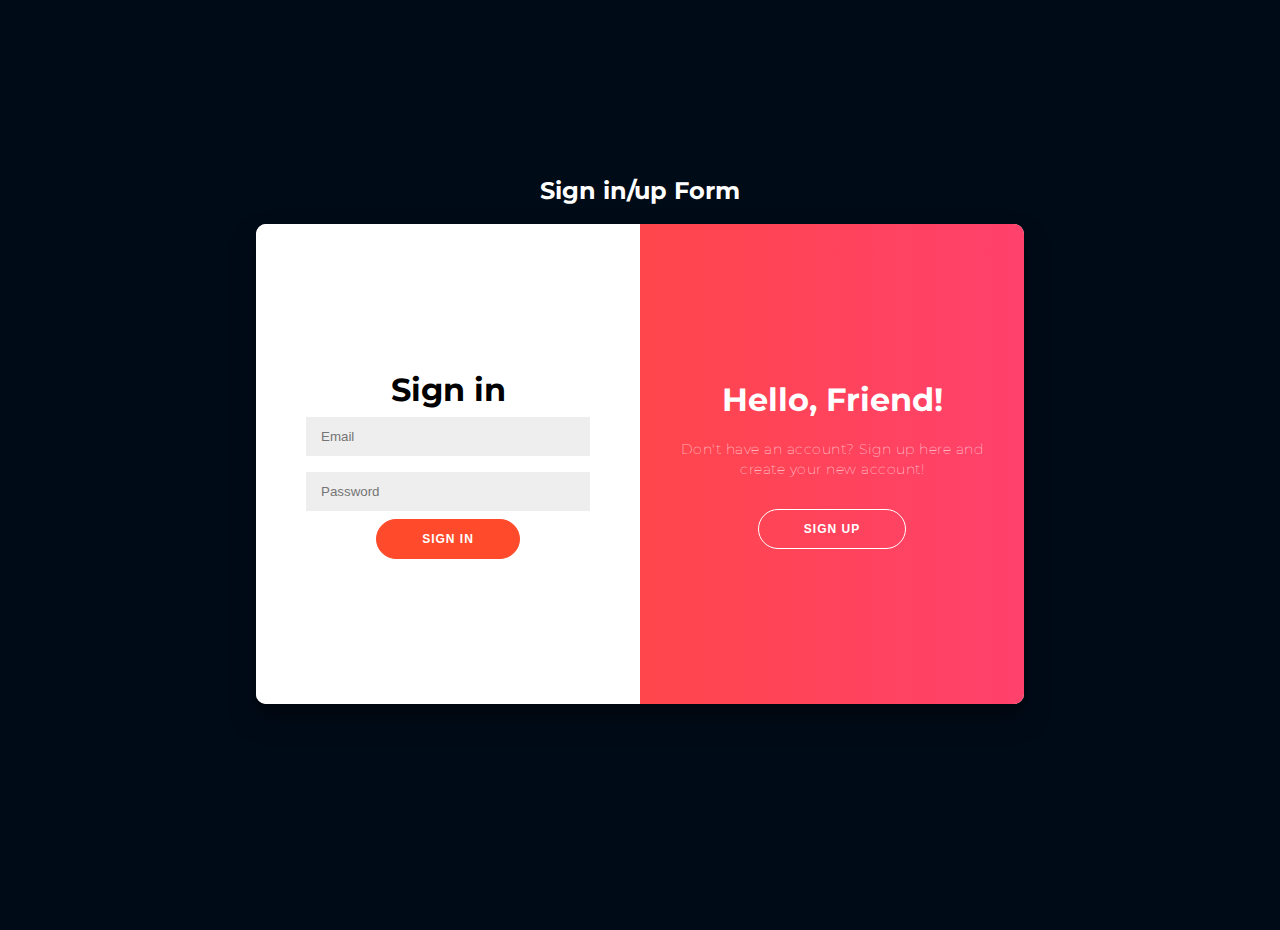
<file: signup.html>
<!DOCTYPE html>
<html lang="en">
  <head>
    <meta charset="UTF-8" />
    <link rel="stylesheet" href="signup.css" />
    <title>Document</title>
  </head>
  <body>
    <h2 style="color: white">Sign in/up Form</h2>
    <div class="container" id="container">
      <div class="form-container sign-up-container">
        <form action="details.php" target="_self" method="post">
          <h1>Create Account</h1>
          <input type="text" name="name" placeholder="Name" />
          <input type="number" name="phonenumber" placeholder="Number" />
          <input type="email" name="email" placeholder="Email" />
          <input type="password" name="password" placeholder="Password" />
          <button name="submit" style="color: white">SIGN UP</button>
        </form>
      </div>

      <div class="form-container sign-in-container">
        <form action="login.php" method="post">
          <h1>Sign in</h1>
          <input type="email" name="email" placeholder="Email" />
          <input type="password" name="password" placeholder="Password" />
          <!-- <a href="#">Forgot your password?</a> -->
          <button name="login" style="color: white">SIGN IN</button>
        </form>
      </div>
      <div class="overlay-container">
        <div class="overlay">
          <div class="overlay-panel overlay-left">
            <h1>Welcome Back!</h1>
            <p>
              Thanks for creating your account! Now you can login with our
              website!!
            </p>
            <button class="ghost" id="signIn">Sign In</button>
          </div>
          <div class="overlay-panel overlay-right">
            <h1>Hello, Friend!</h1>
            <p>
              Don't have an account? Sign up here and create your new account!
            </p>
            <button class="ghost" id="signUp">Sign Up</button>
          </div>
        </div>
      </div>
    </div>

    <script src="https://ajax.googleapis.com/ajax/libs/jquery/3.6.0/jquery.min.js"></script>
    <script>
      function message() {
        alert("Sign Up Sucessfull!!");
        return true;
      }
    </script>
    <script src="signup.js" charset="utf-8"></script>
  </body>
</html>
</file>
<file: styles.css>
body {
    background-color: #130f40;
    background-image: linear-gradient(315deg, #130f40 0%, #000000 74%);
}


/* navbar */

.navbar-brand {
    margin-left: 10px;
    color: white;
    font-weight: bold;
}


/* leftsection */

.left_section {
    float: right;
    font-size: 23px;
    text-align: left;
    font-weight: bold;
    font-family: "Montserrat-Black 900";
    color: white;
    margin-top: 35px;
    margin-left: 40px;
    margin-bottom: 10px;
}

.carousel-item {
    padding-top: 30px;
    right: 50px;
}

.testimonial-image {
    width: 300px;
    height: 250px;
}

#testimonials {
    text-align: center;
    margin-top: 40px;
    align-items: center;
    height: 90px;
    width: 400px;
}

.top_ten {
    float: left;
    font-size: 25px;
    text-align: left;
    font-weight: 550;
    color: white;
}

.testimonial-text {
    color: white;
    margin-top: 6px;
}


/* middle section */

.middle_section {
    color: white;
    padding-left: 20px;
}

p {
    text-align: center;
    font-size: 40px;
    font-weight: bold;
    font-family: "Montserrat-Black 900";
}

.main {
    font-size: 30px;
    font-weight: lighter;
    color: white;
    margin-top: 35px;
}

.map {
    /* padding-left: 100px; */
    /* margin-right: 30px; */
    text-align:center;
}

#IN:hover {
    
}

path {
    margin-left: 10px;
    stroke: black;
    stroke-width: 0.9;
}

#line {
    stroke: purple;
    stroke-width: 5;
}

.line1 {
  stroke: rgb(250, 250, 248);
  stroke-width: 5;
  stroke-dasharray: 1560;
  stroke-dashoffset: 0;
  animation: draw 3s linear forwards;
  animation-iteration-count: infinite;

}

@keyframes draw {
  0% {
    stroke-dashoffset: 1560;
  }
  50%{
    stroke-dashoffset:0 ;
  }
  100%{
    stroke-dashoffset: -1560;
    stroke: red;
}
}

.circle {
  animation: fadeinout 3s linear forwards;
  animation-iteration-count: infinite;

}

@keyframes fadeinout{
  0%,100%{

    opacity: 0;
  }
  50%{
    fill: red;
    opacity: 1;
  }
}


/* right section */

.right_section {
    float: left;
    font-size: 23px;
    text-align: right;
    font-weight: bold;
    font-family: "Montserrat-Black 900";
    color: white;
    margin-top: 35px;
    padding-right: 25px;
}


/* trademark */

.trademark {
    margin-bottom: 0px;
    font-size: large;
    margin-top: 10px;
    color: white;
}

.bottom-container {
    background-color: #7f5a83;
    background-image: linear-gradient(315deg, #7f5a83 0%, #0d324d 74%);
}


/* country names*/

ul {
    color: aliceblue;
    font-size: larger;
    list-style-type: square;
    font-weight: 500;
    line-height: 2rem;

}

.scroll {
    margin: 5px;
    padding: 5px;
    width: 199px;
    height: 282px;
    overflow: auto;
    text-align: justify;
}
</file>
<file: signup.css>
@import url("https://fonts.googleapis.com/css?family=Montserrat:400,800");

* {
  box-sizing: border-box;
}

body {
  background-color: #000B18;
  /* background-image: linear-gradient(315deg, #182b3a 0%, #20a4f3 74%); */

  display: flex;
  justify-content: center;
  align-items: center;
  flex-direction: column;
  font-family: "Montserrat", sans-serif;
  height: 100vh;
  margin: -20px 0 50px;
}

h1 {
  font-weight: bold;
  margin: 0;
}

h2 {
  text-align: center;
}

p {
  font-size: 14px;
  font-weight: 100;
  line-height: 20px;
  letter-spacing: 0.5px;
  margin: 20px 0 30px;
}

span {
  font-size: 12px;
}

a {
  color: #333;
  font-size: 14px;
  text-decoration: none;
  margin: 15px 0;
}

button {
  border-radius: 20px;
  border: 1px solid #ff4b2b;
  background-color: #ff4b2b;
  color: #ffffff;
  font-size: 12px;
  font-weight: bold;
  padding: 12px 45px;
  letter-spacing: 1px;
  text-transform: uppercase;
  transition: transform 80ms ease-in;
}

button:active {
  transform: scale(0.95);
}

button:focus {
  outline: none;
}

button.ghost {
  background-color: transparent;
  border-color: #ffffff;
}

form {
  background-color: #ffffff;
  display: flex;
  align-items: center;
  justify-content: center;
  flex-direction: column;
  padding: 0 50px;
  height: 100%;
  text-align: center;
}

input {
  background-color: #eee;
  border: none;
  padding: 12px 15px;
  margin: 8px 0;
  width: 100%;
}

.container {
  background-color: #fff;
  border-radius: 10px;
  box-shadow: 0 14px 28px rgba(0, 0, 0, 0.25), 0 10px 10px rgba(0, 0, 0, 0.22);
  position: relative;
  overflow: hidden;
  width: 768px;
  max-width: 100%;
  min-height: 480px;
}

.form-container {
  position: absolute;
  top: 0;
  height: 100%;
  transition: all 0.6s ease-in-out;
}

.sign-in-container {
  left: 0;
  width: 50%;
  z-index: 2;
}

.container.right-panel-active .sign-in-container {
  transform: translateX(100%);
}

.sign-up-container {
  left: 0;
  width: 50%;
  opacity: 0;
  z-index: 1;
}

.container.right-panel-active .sign-up-container {
  transform: translateX(100%);
  opacity: 1;
  z-index: 5;
  animation: show 0.6s;
}

@keyframes show {
  0%,
  49.99% {
    opacity: 0;
    z-index: 1;
  }

  50%,
  100% {
    opacity: 1;
    z-index: 5;
  }
}

.overlay-container {
  position: absolute;
  top: 0;
  left: 50%;
  width: 50%;
  height: 100%;
  overflow: hidden;
  transition: transform 0.6s ease-in-out;
  z-index: 100;
}

.container.right-panel-active .overlay-container {
  transform: translateX(-100%);
}

.overlay {
  background: #ff416c;
  background: -webkit-linear-gradient(to right, #ff4b2b, #ff416c);
  background: linear-gradient(to right, #ff4b2b, #ff416c);
  background-repeat: no-repeat;
  background-size: cover;
  background-position: 0 0;
  color: #ffffff;
  position: relative;
  left: -100%;
  height: 100%;
  width: 200%;
  transform: translateX(0);
  transition: transform 0.6s ease-in-out;
}

.container.right-panel-active .overlay {
  transform: translateX(50%);
}

.overlay-panel {
  position: absolute;
  display: flex;
  align-items: center;
  justify-content: center;
  flex-direction: column;
  padding: 0 40px;
  text-align: center;
  top: 0;
  height: 100%;
  width: 50%;
  transform: translateX(0);
  transition: transform 0.6s ease-in-out;
}

.overlay-left {
  transform: translateX(-20%);
}

.container.right-panel-active .overlay-left {
  transform: translateX(0);
}

.overlay-right {
  right: 0;
  transform: translateX(0);
}

.container.right-panel-active .overlay-right {
  transform: translateX(20%);
}

.social-container {
  margin: 20px 0;
}

.social-container a {
  border: 1px solid #dddddd;
  border-radius: 50%;
  display: inline-flex;
  justify-content: center;
  align-items: center;
  margin: 0 5px;
  height: 40px;
  width: 40px;
}

footer {
  background-color: #222;
  color: #fff;
  font-size: 14px;
  bottom: 0;
  position: fixed;
  left: 0;
  right: 0;
  text-align: center;
  z-index: 999;
}

footer p {
  margin: 10px 0;
}

footer i {
  color: red;
}

footer a {
  color: #3c97bf;
  text-decoration: none;
}
</file>
